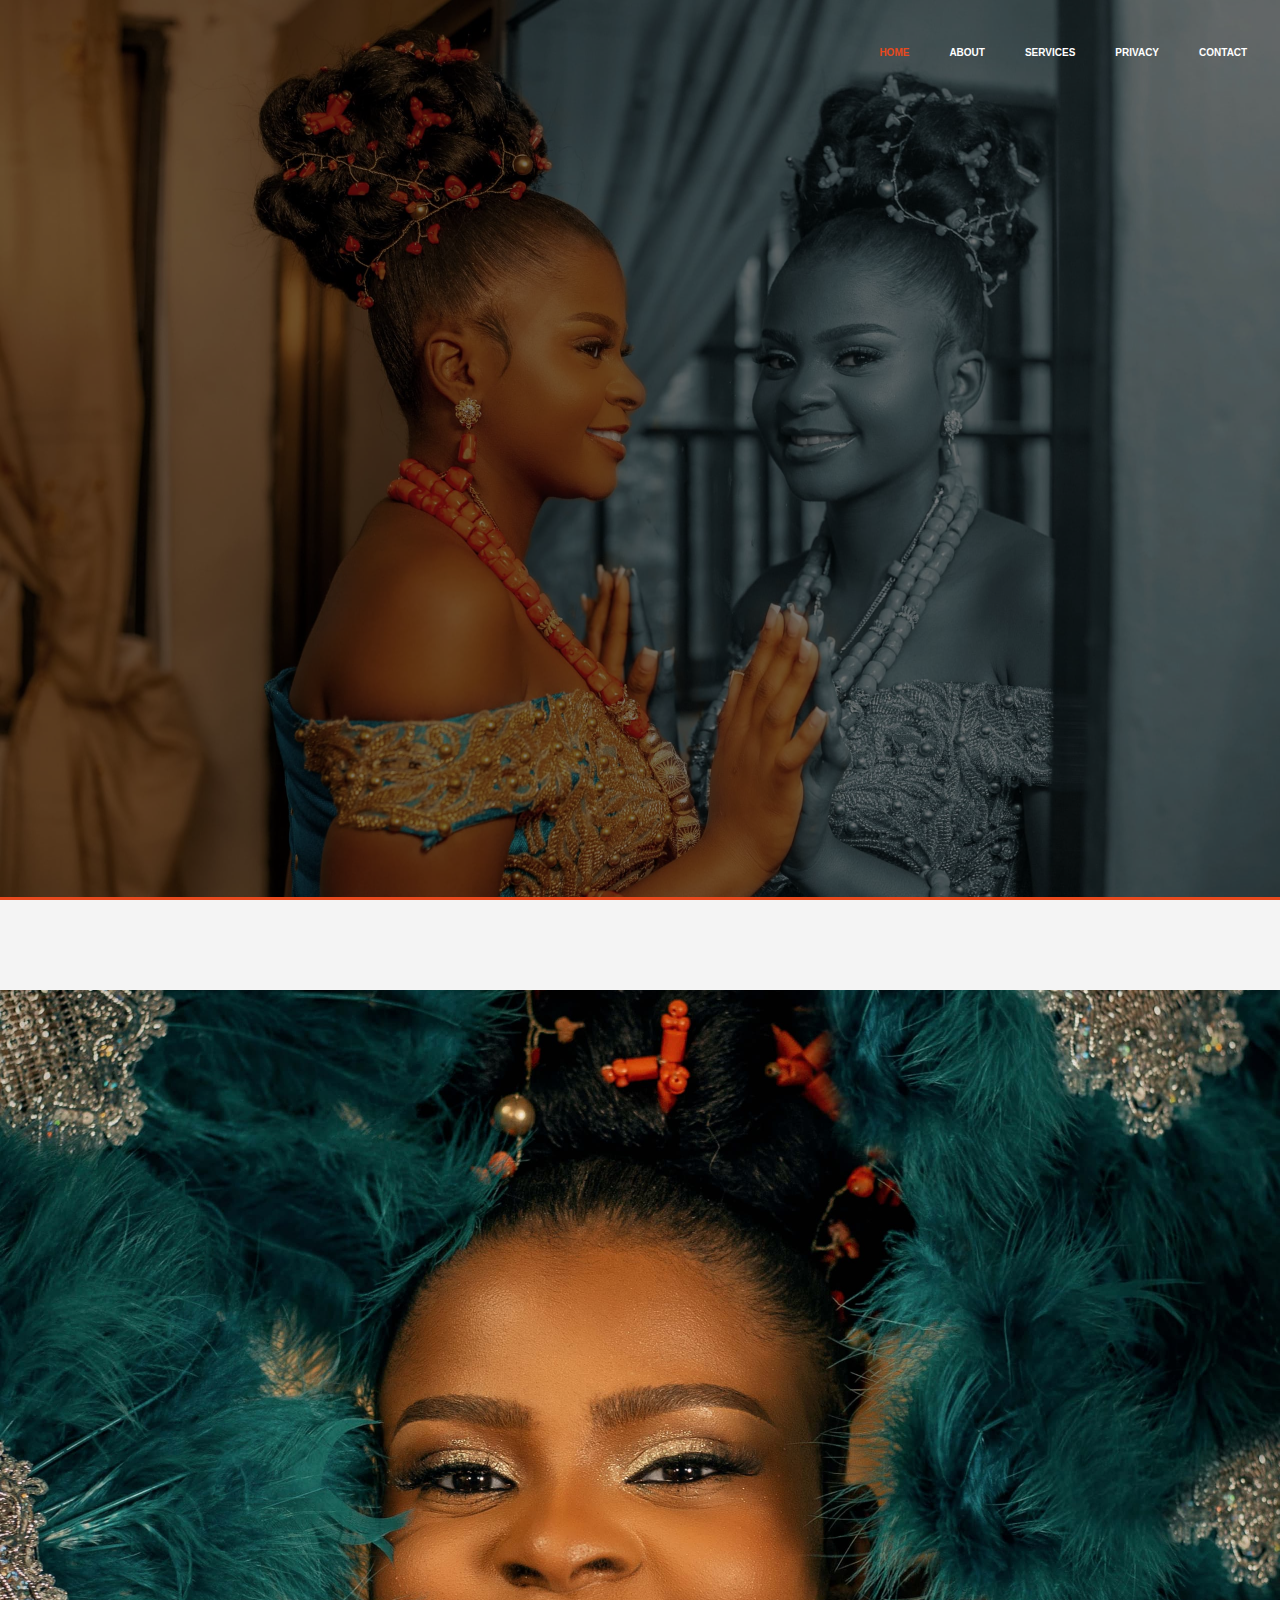
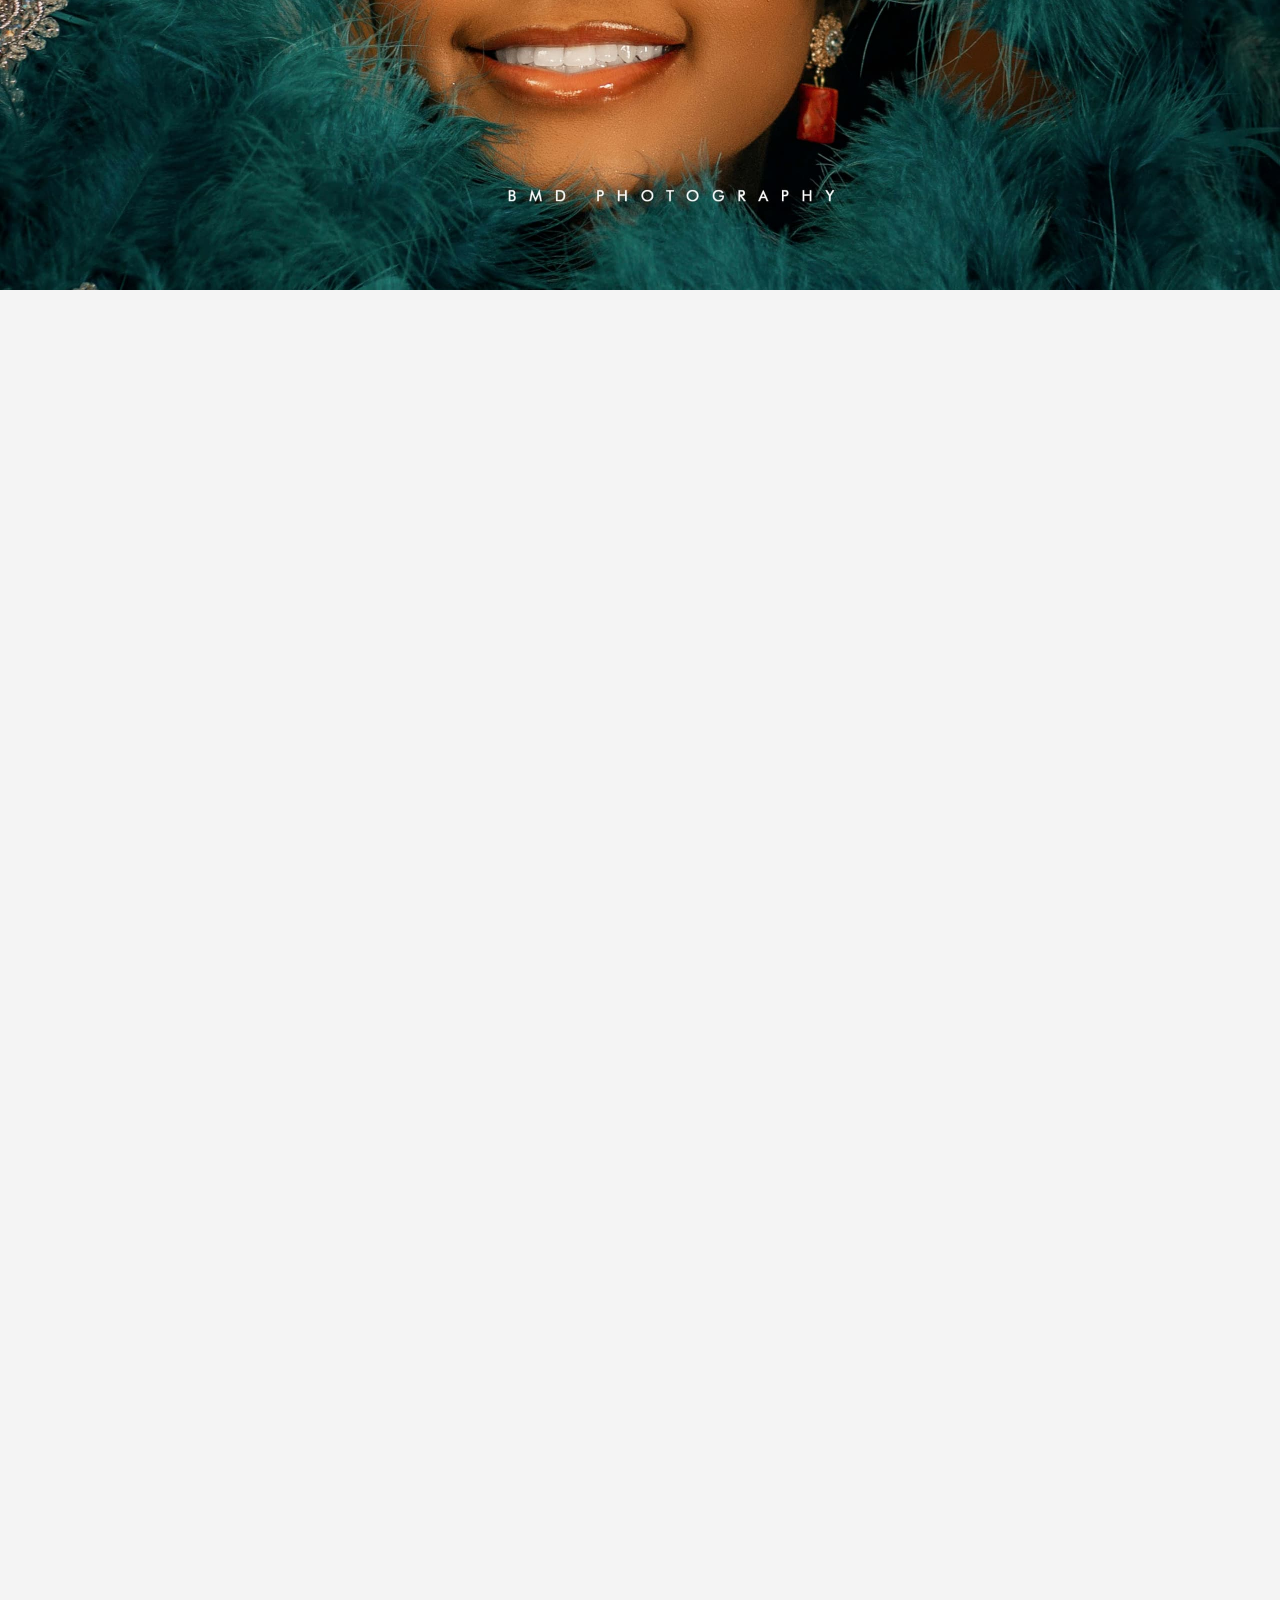
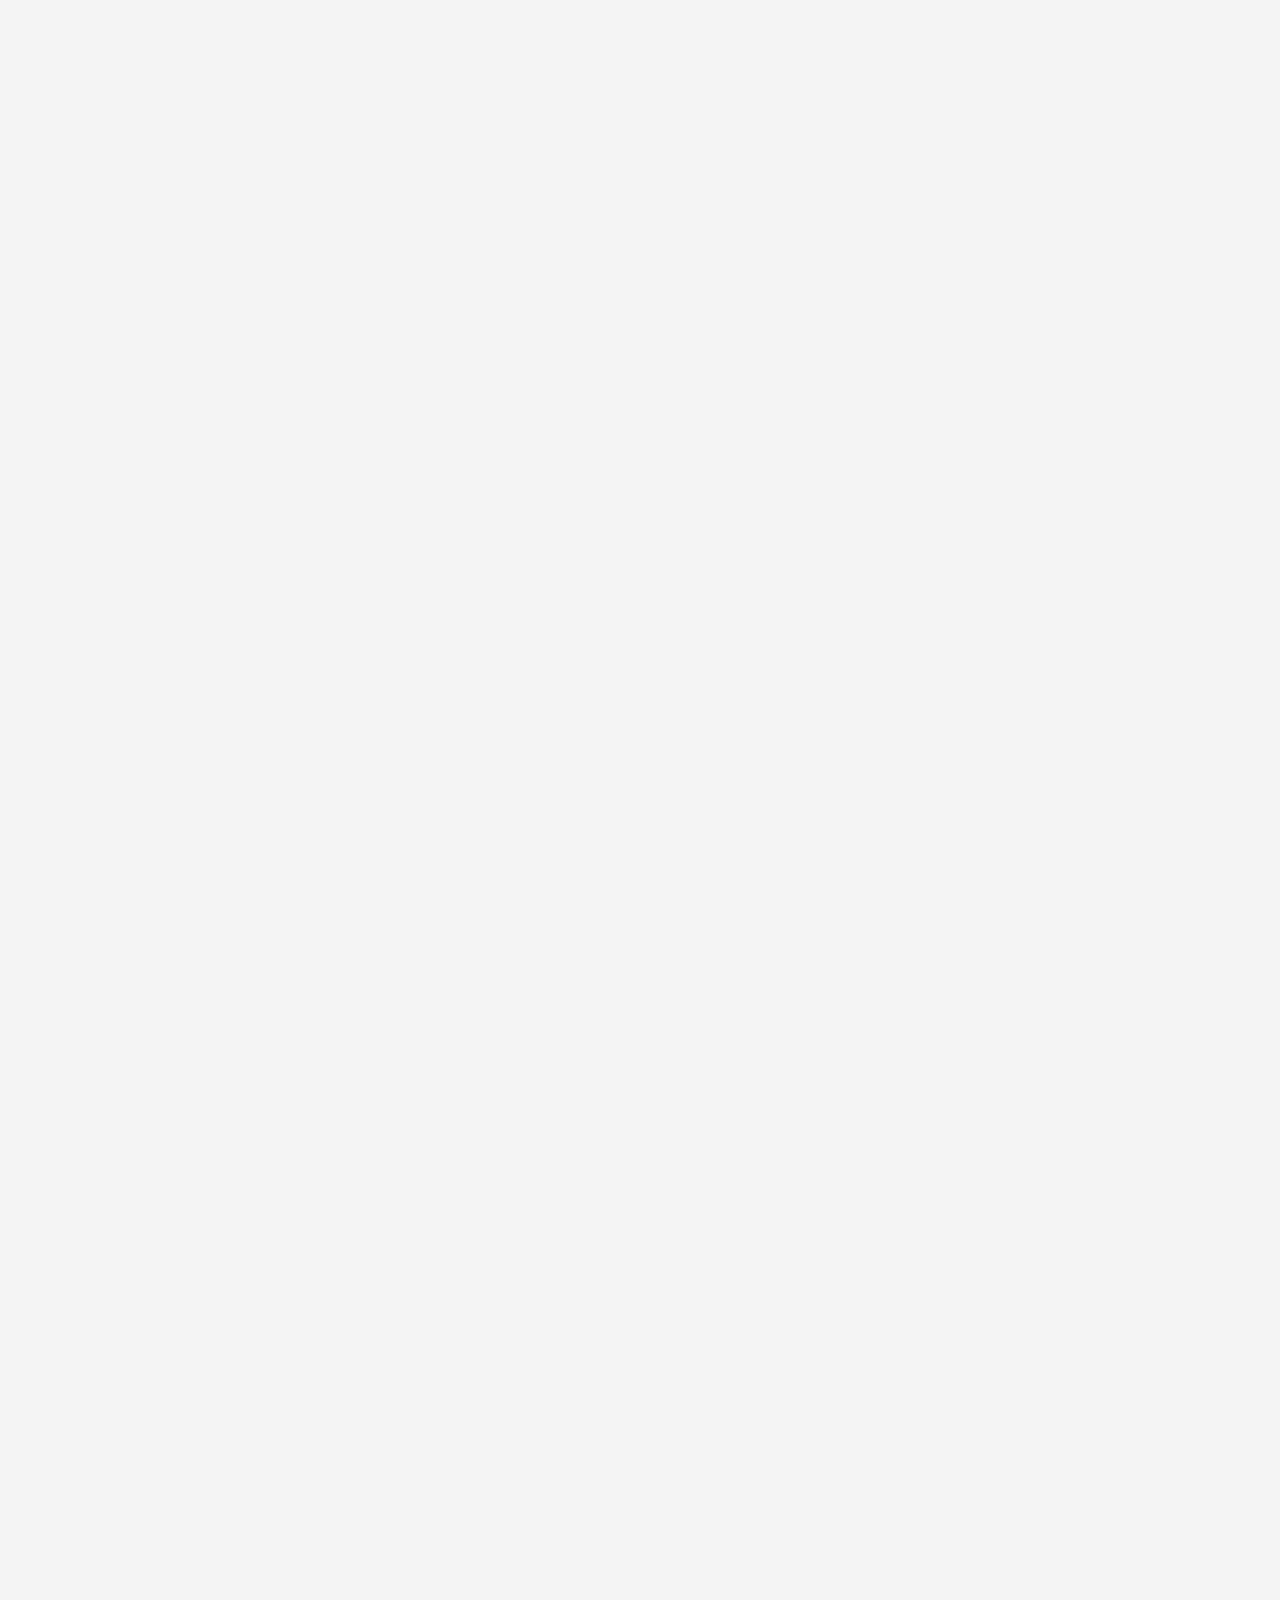
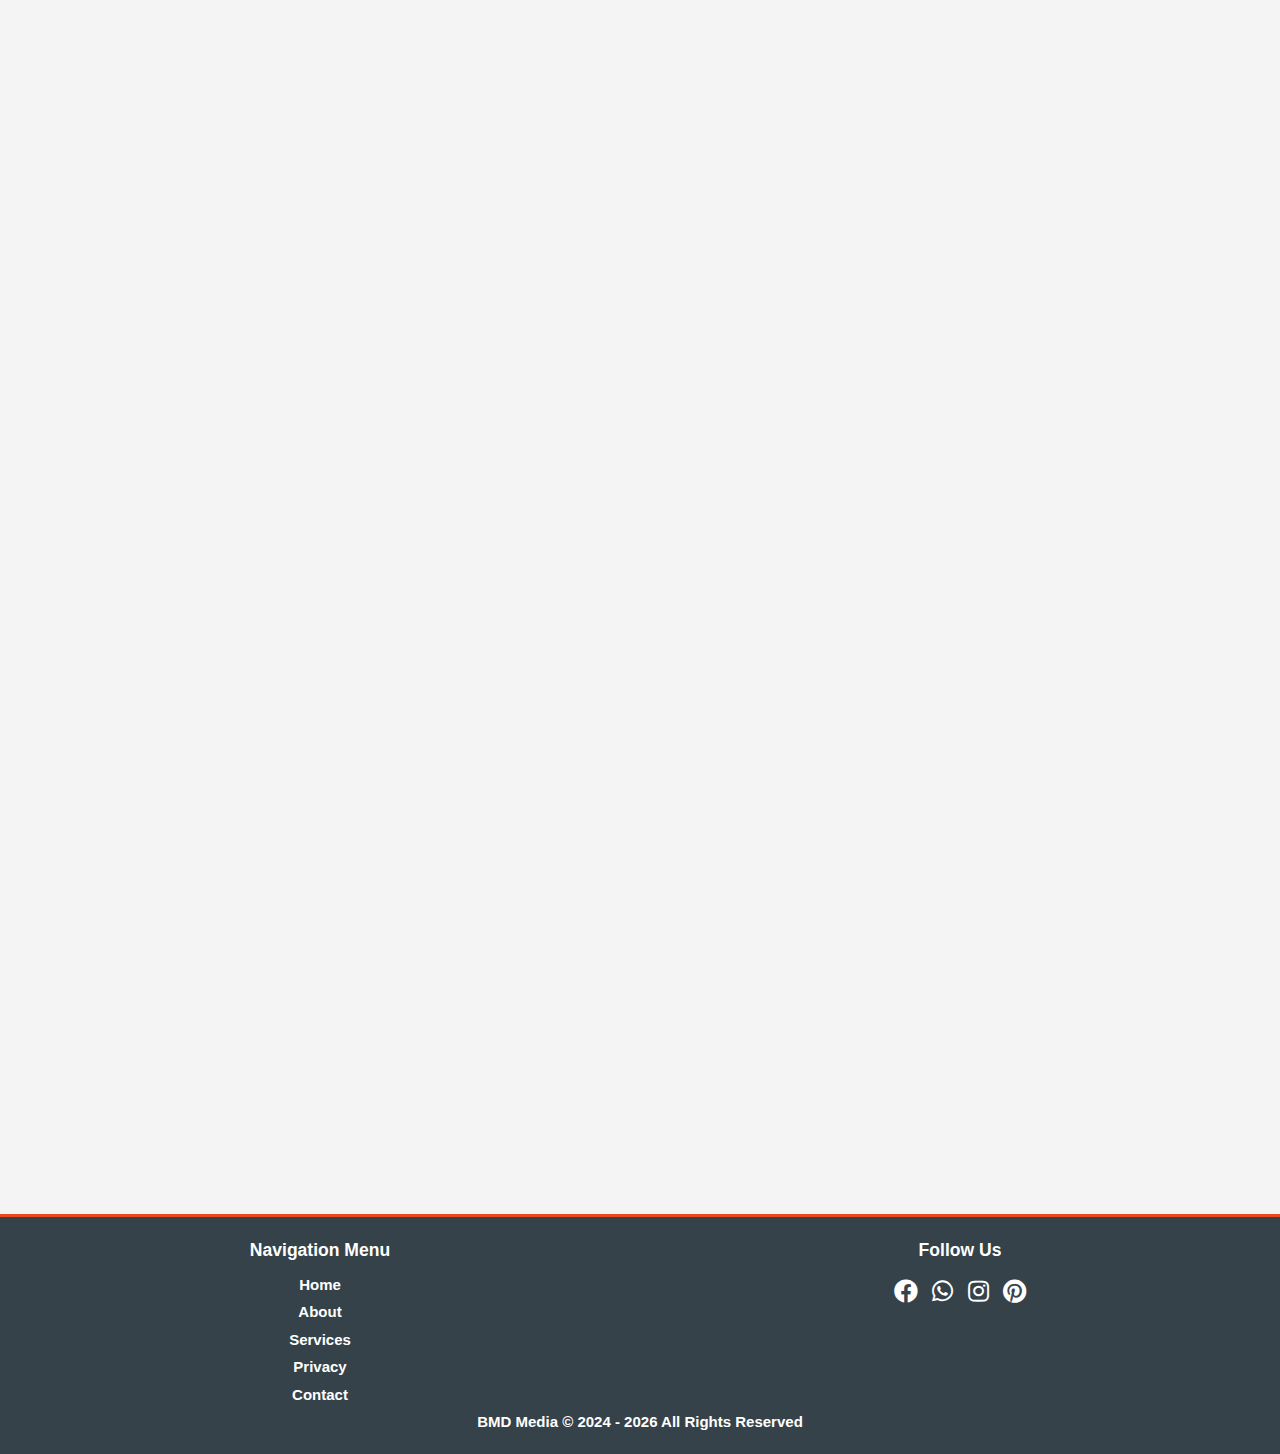
<file: bmd.html>
<!DOCTYPE html>
<html>
  <head>
    <meta charset="utf-8">
    <meta name="viewport" content="width=device-width, initial-scale=1.0">
    <meta name="description" content="Affordable and professional web design">
	  <meta name="keywords" content="web design, affordable web design, professional web design">
  	<meta name="author" content="Brad Traversy">
    <title>BMD MEDIA | Welcome</title>
    <link rel="stylesheet" href="./css/bmd.css">
    <link rel="icon" href="img/favicon.png">
    <link rel="stylesheet" href="https://cdnjs.cloudflare.com/ajax/libs/font-awesome/5.15.4/css/all.min.css">
  </head>
  <body>
    <header id="showcase">
      <div class="container">
        <nav>
          <div class="hamburger" id="hamburger">
            &#9776;
          </div>
          <ul id="menu">
            <li class="current"><a href="index.html">Home</a></li>
            <li><a href="about.html">About</a></li>
            <li><a href="services.html">Services</a></li>
            <li><a href="about.html">Privacy</a></li>
            <li><a href="services.html">Contact</a></li>
          </ul>
        </nav>
      </div>
    </header>
    <br><br><br><br>

    <div class="background-container">
      <!-- Different sections with separate backgrounds for mobile -->
      <div class="background-section section1"></div>
      <div class="background-section section2"></div>
      <div class="background-section section3"></div>
  </div><br><br><br><br>


    <div class="image-grid">
      <img src="https://shedrackolisa.github.io/bmd-media/img/bmd-img-16.webp" alt="Image 1" loading="eager" class="image">
<img src="https://shedrackolisa.github.io/bmd-media/img/bmd-img-17.webp" alt="Image 2" loading="eager" class="image">
<img src="https://shedrackolisa.github.io/bmd-media/img/bmd-img-18.webp" alt="Image 3" loading="eager" class="image">
<img src="https://shedrackolisa.github.io/bmd-media/img/bmd-img-19.webp" alt="Image 4" loading="eager" class="image">
<img src="https://shedrackolisa.github.io/bmd-media/img/bmd-img-20.webp" alt="Image 5" loading="eager" class="image">
<img src="https://shedrackolisa.github.io/bmd-media/img/bmd-img-21.webp" alt="Image 6" loading="eager" class="image">
<img src="https://shedrackolisa.github.io/bmd-media/img/bmd-img-22.webp" alt="Image 7" loading="eager" class="image">
<img src="https://shedrackolisa.github.io/bmd-media/img/bmd-img-23.webp" alt="Image 8" loading="eager" class="image">
<img src="https://shedrackolisa.github.io/bmd-media/img/bmd-img-24.webp" alt="Image 1" loading="eager" class="image">
<img src="https://shedrackolisa.github.io/bmd-media/img/bmd-img-25.webp" alt="Image 2" loading="eager" class="image">
<img src="https://shedrackolisa.github.io/bmd-media/img/bmd-img-26.webp" alt="Image 3" loading="eager" class="image">
<img src="https://shedrackolisa.github.io/bmd-media/img/bmd-img-27.webp" alt="Image 4" loading="eager" class="image">
<img src="https://shedrackolisa.github.io/bmd-media/img/bmd-img-28.webp" alt="Image 5" loading="eager" class="image">
<img src="https://shedrackolisa.github.io/bmd-media/img/bmd-img-29.webp" alt="Image 6" loading="eager" class="image">
<img src="https://shedrackolisa.github.io/bmd-media/img/bmd-img-30.webp" alt="Image 7" loading="eager" class="image">
<img src="https://shedrackolisa.github.io/bmd-media/img/bmd-img-31.webp" alt="Image 8" loading="eager" class="image">
<img src="https://shedrackolisa.github.io/bmd-media/img/bmd-img-32.webp" alt="Image 1" loading="eager" class="image">
<img src="https://shedrackolisa.github.io/bmd-media/img/bmd-img-33.webp" alt="Image 2" loading="eager" class="image">
<img src="https://shedrackolisa.github.io/bmd-media/img/special.webp" alt="Image 3" loading="eager" class="image">
<img src="https://shedrackolisa.github.io/bmd-media/img/bmd-img-35.webp" alt="Image 4" loading="eager" class="image">
<img src="https://shedrackolisa.github.io/bmd-media/img/bmd-img-36.webp" alt="Image 5" loading="eager" class="image">
<img src="https://shedrackolisa.github.io/bmd-media/img/bmd-img-37.webp" alt="Image 6" loading="eager" class="image">
<img src="https://shedrackolisa.github.io/bmd-media/img/bmd-img-39.webp" alt="Image 7" loading="eager" class="image">
<img src="https://shedrackolisa.github.io/bmd-media/img/bmd-img-40.webp" alt="Image 8" loading="eager" class="image">
<img src="https://shedrackolisa.github.io/bmd-media/img/bmd-img-41.webp" alt="Image 1" loading="eager" class="image">
<img src="https://shedrackolisa.github.io/bmd-media/img/bmd-img-42.webp" alt="Image 2" loading="eager" class="image">
<img src="https://shedrackolisa.github.io/bmd-media/img/bmd-img-43.webp" alt="Image 3" loading="eager" class="image">
<img src="https://shedrackolisa.github.io/bmd-media/img/bmd-img-44.webp" alt="Image 4" loading="eager" class="image">
<img src="https://shedrackolisa.github.io/bmd-media/img/bmd-img-45.webp" alt="Image 5" loading="eager" class="image">
<img src="https://shedrackolisa.github.io/bmd-media/img/bmd-img-46.webp" alt="Image 6" loading="eager" class="image">
<img src="https://shedrackolisa.github.io/bmd-media/img/bmd-img-47.webp" alt="Image 7" loading="eager" class="image">
<img src="https://shedrackolisa.github.io/bmd-media/img/bmd-img-48.webp" alt="Image 8" loading="eager" class="image">
<img src="https://shedrackolisa.github.io/bmd-media/img/bmd-img-49.webp" alt="Image 1" loading="eager" class="image">
<img src="https://shedrackolisa.github.io/bmd-media/img/bmd-img-50.webp" alt="Image 2" loading="eager" class="image">
<img src="https://shedrackolisa.github.io/bmd-media/img/bmd-img-51.webp" alt="Image 3" loading="eager" class="image">
<img src="https://shedrackolisa.github.io/bmd-media/img/bmd-img-52.webp" alt="Image 4" loading="eager" class="image">
<img src="https://shedrackolisa.github.io/bmd-media/img/bmd-img-52.webp" alt="Image 5" loading="eager" class="image">
<img src="https://shedrackolisa.github.io/bmd-media/img/bmd-img-53.webp" alt="Image 6" loading="eager" class="image">
<img src="https://shedrackolisa.github.io/bmd-media/img/bmd-img-54.webp" alt="Image 7" loading="eager" class="image">
<img src="https://shedrackolisa.github.io/bmd-media/img/bmd-img-55.webp" alt="Image 8" loading="eager" class="image">
<img src="https://shedrackolisa.github.io/bmd-media/img/bmd-img-56.webp" alt="Image 1" loading="eager" class="image">
<img src="https://shedrackolisa.github.io/bmd-media/img/bmd-img-57.webp" alt="Image 2" loading="eager" class="image">
<img src="https://shedrackolisa.github.io/bmd-media/img/bmd-img-58.webp" alt="Image 3" loading="eager" class="image">
<img src="https://shedrackolisa.github.io/bmd-media/img/bmd-img-59.webp" alt="Image 4" loading="eager" class="image">
<img src="https://shedrackolisa.github.io/bmd-media/img/bmd-img-60.webp" alt="Image 5" loading="eager" class="image">

  </div>
    
   <footer>
    <div class="footer-container">
    <div class="footer-section">
    <h3>Navigation Menu</h3>
    <ul>
    <li class="current"><a href="index.html">Home</a></li>
            <li><a href="about.html">About</a></li>
            <li><a href="services.html">Services</a></li>
            <li><a href="about.html">Privacy</a></li>
            <li><a href="services.html">Contact</a></li>
    </ul>
            </div>
    <div class="footer-section">
    <h3>Follow Us</h3>
    <ul class="social-icons">
    <li><a href="https://www.facebook.com/profile.php?id=61550752782084"><i class="fab fa-facebook"></i></a></li>
     <li><a href="https://whatsapp.com/channel/0029Va9fPU89Bb5rps8okZ1A"><i class="fab fa-whatsapp"></i></a></li>
      <li><a href="https://t.me/Olitechgames/"><i class="fab fa-instagram"></i></a></li>
       <li><a href="https://www.youtube.com/@Olitechgames"><i class="fab fa-pinterest"></i></a></li>
        </ul>
            </div>
        </div>
      
    

<div class="cy">
        <p>BMD Media &copy; 2024 - <span id="yearPlaceholder"></span> All Rights Reserved</p>
    </div>

    <script>
        <!--Get the current year-->
        var currentYear = new Date().getFullYear();

        <!-- Update the year in the footer-->
                document.getElementById("yearPlaceholder").textContent = currentYear;
    </script>
   
</footer>

<script>
document.addEventListener('DOMContentLoaded', () => {
  const images = document.querySelectorAll('.image');

  const observer = new IntersectionObserver(entries => {
    entries.forEach(entry => {
      if (entry.isIntersecting) {
        entry.target.classList.add('image-loaded');
        // Optionally, stop observing once the image is loaded
        observer.unobserve(entry.target);
      }
    });
  }, {
    threshold: 0.1 // Adjust this value as needed
  });

  images.forEach(image => {
    observer.observe(image);
  });
});
</script>
    <script src="bmd.js"></script> 

	 
</body>
</html>
</file>
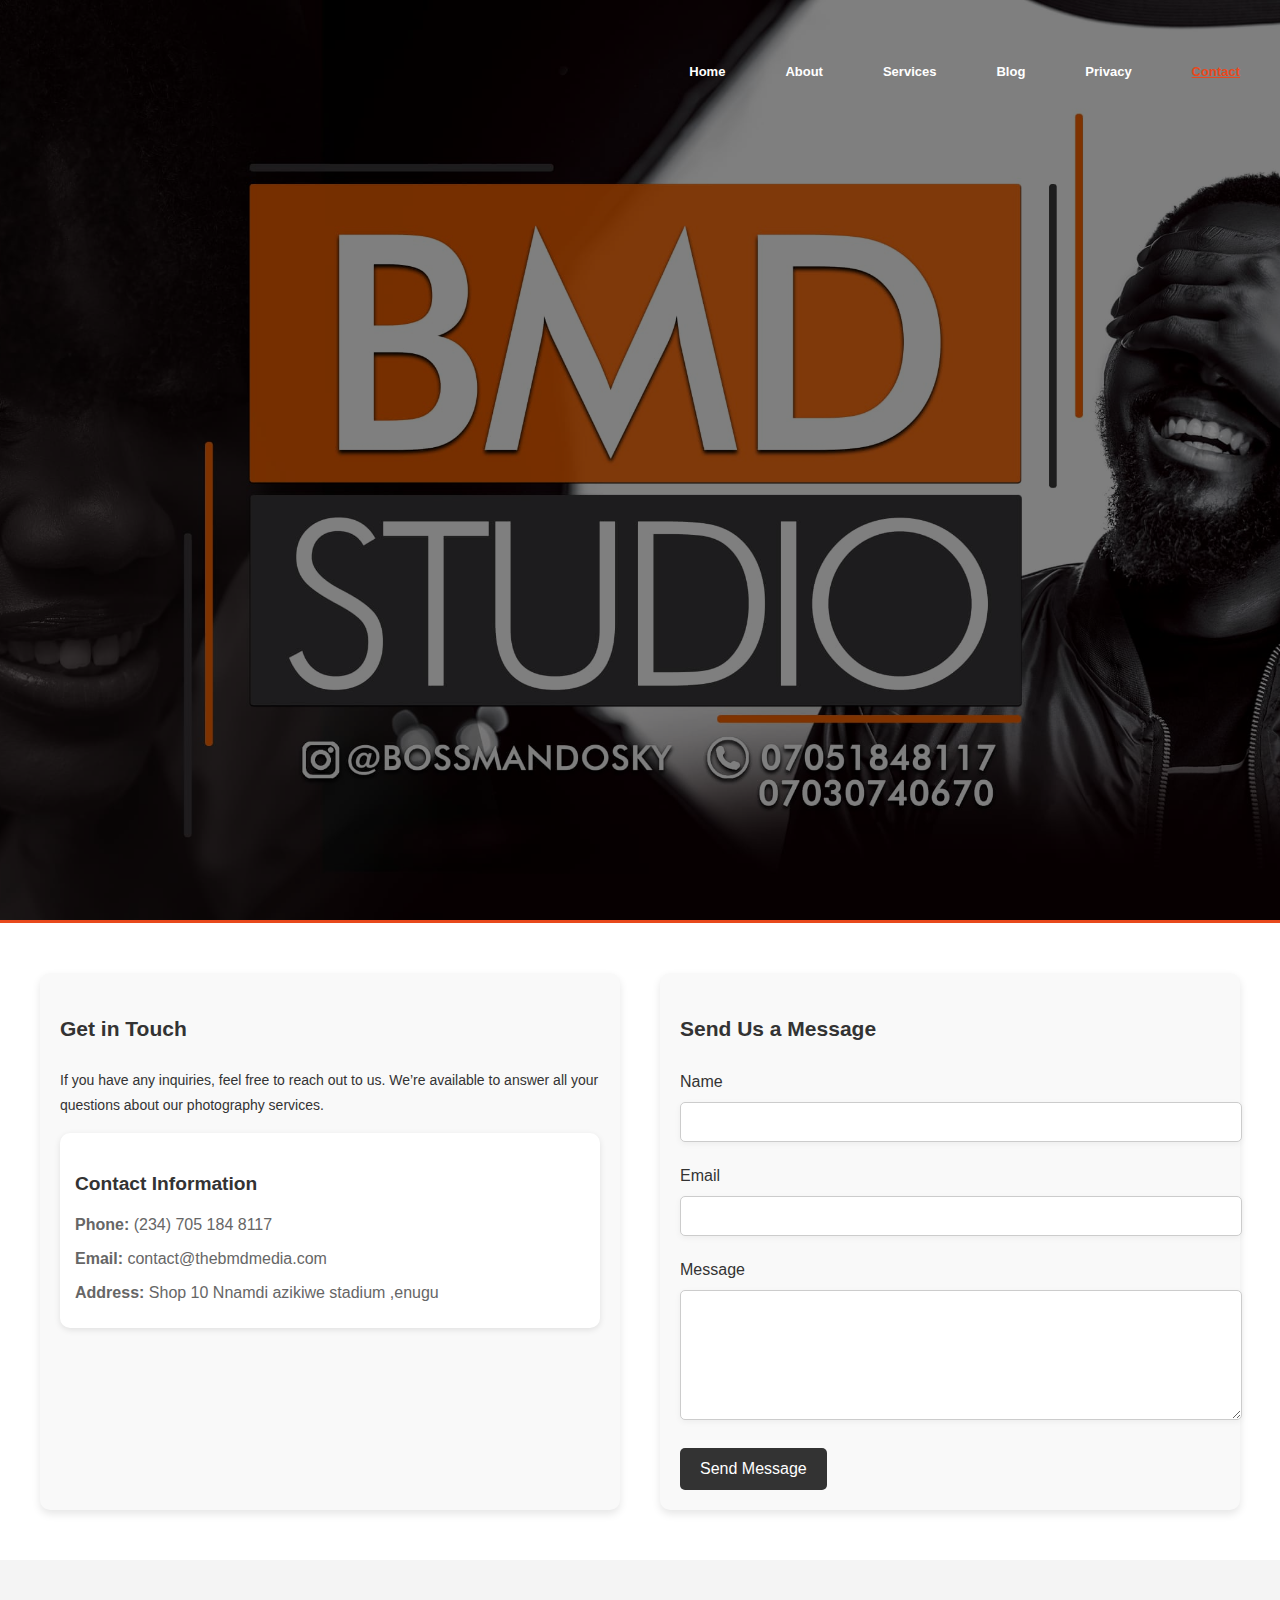
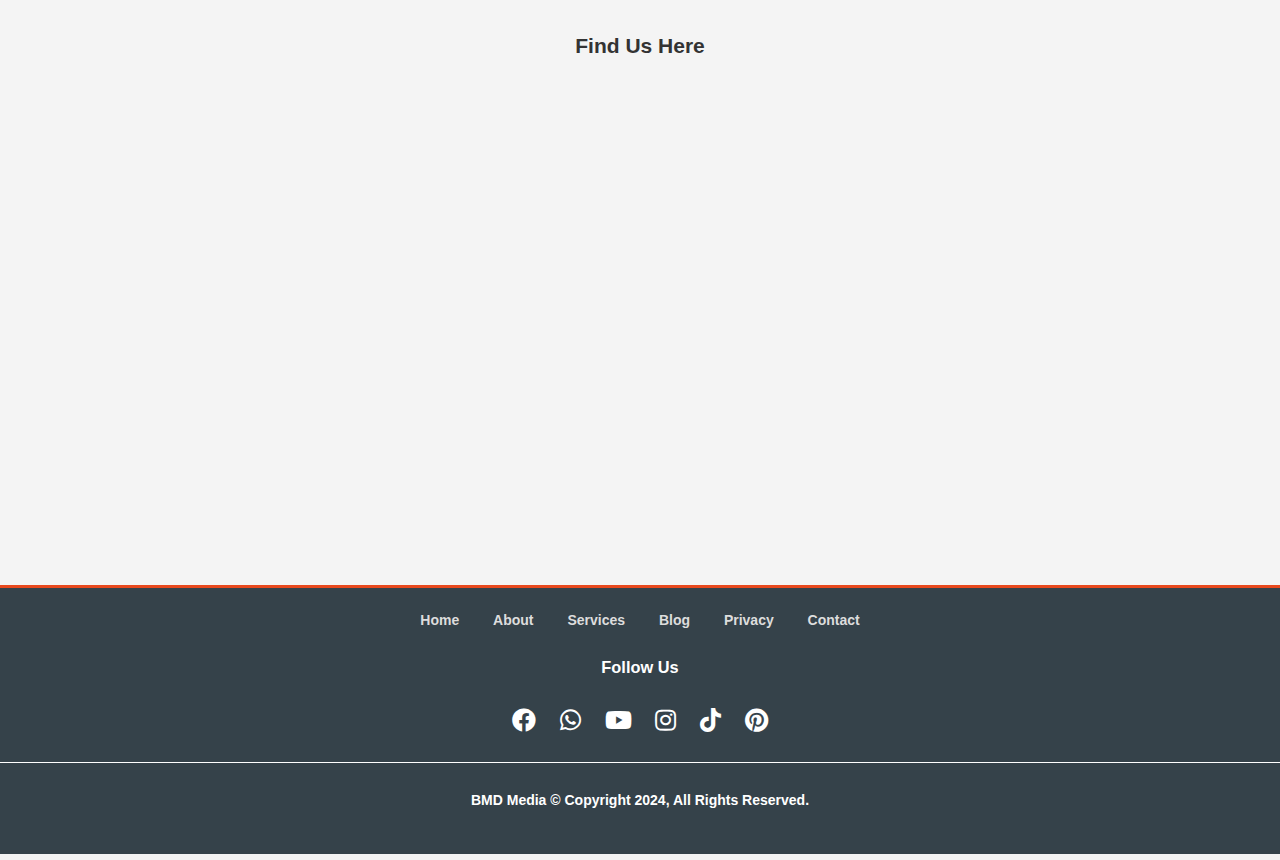
<file: contact.html>
<!DOCTYPE html>
<html lang="en">
<head>
    <meta charset="UTF-8">
    <meta name="viewport" content="width=device-width, initial-scale=1.0">
    <meta http-equiv="X-UA-Compatible" content="ie=edge">
    <title>Contact Us - BMD media</title>
    <link href="https://fonts.googleapis.com/css2?family=Lobster&display=swap" rel="stylesheet">
    <link rel="stylesheet" href="https://cdnjs.cloudflare.com/ajax/libs/font-awesome/5.15.4/css/all.min.css">
    <link href='https://shedrackolisa.github.io/bmd-media/favicon.ico' rel='icon' type='image/x-icon' />
    <link rel="canonical" href="https://shedrackolisa.github.io/bmd-media/contact.html" />
    <meta name="description" content="If you have any inquiries, feel free to reach out to us. We’re available to answer all your questions about our photography services.">
    <meta property="og:description" content="If you have any inquiries, feel free to reach out to us. We’re available to answer all your questions about our photography services.">            
    <meta property="og:site_name" content="BMD Media">
    <meta property="og:type" content="Website">
    <meta property="og:url" content="https://shedrackolisa.github.io/bmd-media/contact.html">
    <meta property="og:image" content="https://shedrackolisa.github.io/bmd-media/img/contact-bg.webp">
    <meta property="og:locale" content="en_US">    
    <meta property="og:image:width" content="1200">
    <meta property="og:image:height" content="630">
    <meta property="og:tiltle" content="Contact Us - BMD media">
</head>
<body>
<header id="showcase">
    <nav>
        <div class="logo">
            <img src="https://shedrackolisa.github.io/bmd-media/img/bmd-logo.webp" alt="ROM Hub Logo" style="visibility: hidden;">
        </div>
        <ul class="nav-links">
          <li class="current"><a href="index.html">Home</a></li>
          <li><a href="index.html">About</a></li>
          <li><a href="services.html">Services</a></li>
          <li><a href="#">Blog</a></li>
          <li><a href="#">Privacy</a></li>
          <li><a href="contact.html" style="color: #e8491d; text-decoration: underline; font-weight: bold;">Contact</a></li>
        </ul>
        <div class="hamburger-menu" id="hamburger-menu">
            <span></span>
            <span></span>
            <span></span>
        </div>
    </nav>


    
</header>
<div class="overlay" id="overlay">
    <div class="close-btn" id="close-btn">X</div>
    <ul>
      <li class="current"><a href="index.html">Home</a></li>
      <li><a href="about.html">About</a></li>
      <li><a href="services.html">Services</a></li>
      <li><a href="#">Blog</a></li>
      <li><a href="#">Privacy</a></li>
      <li><a href="contact.html" style="color: #e8491d; text-decoration: underline; font-weight: bold;">Contact</a></li>
    </ul>
</div>

<style>
body {
    font-family: 'Futura', sans-serif;
        font: 14px/1.8 Futura, Helvetica, sans-serif;
        margin: 0;
        padding: 0;
        box-sizing: border-box;
        background-color: #f4f4f4;
        color: #333;
    }


    header {
   
   color: #fff;
   padding: 10px 0;
   text-align: center;
   border-bottom:#e8491d 3px solid;
}

nav {
   display: flex;
   justify-content: space-between;
   align-items: center;
   padding: 0 20px;
}

.logo img {
   height: auto;
   width: 160px;
}

.nav-links {
   list-style: none;
   display: flex;
   gap: 20px;
}

.nav-links li {
   display: inline;
}

.nav-links a {
   color: #fff;
   text-decoration: none;
   font-size: 13px;
   font-weight: bold;
}

.nav-links a:hover{
font-weight: bolder;
}

.hamburger-menu {
   cursor: pointer;
   display: none; /* Hide by default */
   flex-direction: column;
   gap: 5px;
}

.hamburger-menu span {
   width: 15px;
   height: 2px;
   background-color: #fff;
}

.overlay {
   position: fixed;
   top: 0;
   left: 0;
   width: 100%;
   height: 100%;
   background-color: rgba(0, 0, 0, 0.9);
   display: none;
   flex-direction: column;
   justify-content: center;
   align-items: center;
   z-index: 1000;
}

.overlay ul {
   list-style: none;
   padding: 0;
}

.overlay ul li {
   margin: 20px 0;
}

.overlay ul li a {
   color: #fff;
   text-decoration: none;
   font-size: 13px;
   font-weight: bold;
}

.overlay ul li a:hover{
text-decoration: underline;
font-weight: bolder;
}

.close-btn {
   position: absolute;
   top: 20px;
   right: 20px;
   font-size: 24px;
   cursor: pointer;
   color: #fff;
}


/* Media Query for Mobile Devices */
@media (max-width: 768px) {
   .nav-links {
       display: none; /* Hide on mobile */
   }
   .hamburger-menu {
       display: flex; /* Show on mobile */
   }

   .text{
     padding: 15px;
   }

   #sv-bg{
     display: none;
   }

   .image h2{
   padding: 15px;
   }

   #fts{
     text-align: center;
   }
}


/* Navigation */
nav ul {
  display: flex;
  list-style: none;
}

nav ul li {
  margin: 0 15px;
}

nav ul li a {
  color: #fff;
  text-decoration: none;
  padding: 5px;
}

nav ul li a:hover {
  border-bottom: 2px solid #fff;
}

/* Hamburger Menu */


.bar {
  width: 25px;
  height: 3px;
  background-color: white;
  margin: 5px 0;
}




#showcase {
  position: relative;
  min-height: 100px;
  background: url('https://shedrackolisa.github.io/bmd-media/img/contact-bg.webp') no-repeat center center/cover;
  text-align: center;
  color: #ffffff;
  height: 100vh;
  background-position: 50% 50%;
}



#showcase::before {
  content: '';
  position: absolute;
  top: 0;
  left: 0;
  width: 100%;
  height: 100%;
  background: rgba(0, 0, 0, 0.5); /* Adjust this value to control the darkness */
  z-index: 1; /* Ensure the overlay is on top */
}

#showcase * {
  position: relative;
  z-index: 2; /* Ensure that content within #showcase is above the overlay */
}





.hero-content {
        text-align: center;
        background: rgba(0, 0, 0, 0.5);
        padding: 20px;
        border-radius: 10px;
    }

    .hero h1 {
        font-size: 2.5rem;
        margin: 0;
    }

    .hero p {
        font-size: 1.2rem;
    }

    /* Contact Section */
    .contact-section {
        padding: 50px 20px;
        display: flex;
        justify-content: center;
        background-color: white;
        font: 14px/1.8 Futura, Helvetica, sans-serif;
    }

    .container {
        display: grid;
        grid-template-columns: 1fr 1fr;
        gap: 40px;
        max-width: 1200px;
        margin: 0 auto;
    }

    .contact-info, .contact-form {
        padding: 20px;
        background-color: #f9f9f9;
        border-radius: 10px;
        box-shadow: 0 4px 8px rgba(0, 0, 0, 0.1);
    }

    .contact-info h2, .contact-form h2 {
        margin-bottom: 20px;
    }

    .info-box {
        background-color: white;
        padding: 15px;
        border-radius: 10px;
        box-shadow: 0 2px 6px rgba(0, 0, 0, 0.1);
    }

    .info-box h3 {
        margin-bottom: 10px;
        font-size: 1.2rem;
    }

    .info-box p {
        margin: 5px 0;
        font-size: 1rem;
        color: #666;
    }

    .form-group {
        margin-bottom: 20px;
    }

    .form-group label {
        display: block;
        margin-bottom: 5px;
        font-size: 1rem;
        color: #333;
    }

    .form-group input, .form-group textarea {
        width: 100%;
        padding: 10px;
        font-size: 1rem;
        border: 1px solid #ccc;
        border-radius: 5px;
        box-shadow: 0 2px 6px rgba(0, 0, 0, 0.05);
    }

    button[type="submit"] {
        background-color: #333;
        color: white;
        padding: 12px 20px;
        font-size: 1rem;
        border: none;
        border-radius: 5px;
        cursor: pointer;
        transition: background-color 0.3s ease;
    }

    button[type="submit"]:hover {
        background-color: #555;
    }

    /* Map Section */
    .map-section {
        padding: 50px 20px;
        background-color: #f4f4f4;
        text-align: center;
        font: 14px/1.8 Futura, Helvetica, sans-serif;
    }

    .map-container {
        width: 100%;
        height: 450px;
        margin-top: 20px;
        border-radius: 10px;
        overflow: hidden;
    }

    iframe {
        border: 0;
    }

    
    /* Mobile Responsive */
    @media (max-width: 768px) {
        .container {
            grid-template-columns: 1fr;
            padding: 10px;
        }

        .hero h1 {
            font-size: 2rem;
        }

        .hero p {
            font-size: 1rem;
        }

        .contact-section {
            padding: 30px 10px;
        }

        .contact-info, .contact-form {
            padding: 15px;
        }

        .form-group input, .form-group textarea {
            font-size: 0.9rem;
        }

        .hero {
            height: 40vh;
        }

        #showcase {
    height: 40vh;
        }
    }



    .footer {
  background-color: #35424a;
          color: #fff;
          padding: 20px 0;
          text-align: center;
          border-top:#e8491d 3px solid;
      }
      .footer-links {
          margin-bottom: 20px;
      }
      .footer-links a {
          color: #ddd;
          margin: 0 15px;
          text-decoration: none;
          font-weight: bold;
      }
      .footer-links a:hover {
          color: #fff;
          font-weight: bolder;
      }
      .social-icons {
          margin-bottom: 20px;
      }
      .social-icons a {
          margin: 0 10px;
          color: #fff;
          font-size: 24px;
          text-decoration: none;
      }
      .social-icons a:hover {
          color: #ddd;
      }
      .copyright {
          margin-bottom: 20px;
          font-size: 14px;
          border-top: 1px solid #fff;
          font-weight: bold;
      }
      .back-to-top img {
          width: 180px; /* Adjust size as needed */
          height: auto;
      }
      .back-to-top {
          display: inline-block;
          text-decoration: none;
          margin-top: 20px;
      }

</style>

 

<!-- Contact Section -->
<section class="contact-section">
    <div class="container">
        <div class="contact-info">
            <h2>Get in Touch</h2>
            <p>If you have any inquiries, feel free to reach out to us. We’re available to answer all your questions about our photography services.</p>
            
            <div class="info-box">
                <h3>Contact Information</h3>
                <p><strong>Phone:</strong> (234) 705 184 8117</p>
                <p><strong>Email:</strong> contact@thebmdmedia.com</p>
                <p><strong>Address:</strong> Shop 10 Nnamdi azikiwe stadium ,enugu</p>
            </div>
        </div>
        
        <div class="contact-form">
            <h2>Send Us a Message</h2>
            <form action="submit_form.php" method="post">
                <div class="form-group">
                    <label for="name">Name</label>
                    <input type="text" id="name" name="name" required>
                </div>
                <div class="form-group">
                    <label for="email">Email</label>
                    <input type="email" id="email" name="email" required>
                </div>
                <div class="form-group">
                    <label for="message">Message</label>
                    <textarea id="message" name="message" rows="6" required></textarea>
                </div>
                <button type="submit">Send Message</button>
            </form>
        </div>
    </div>
</section>

<!-- Map Section (Optional) -->
<section class="map-section">
    <h2>Find Us Here</h2>
    <div class="map-container">
        <iframe src="https://www.google.com/maps/embed?pb=YOUR-MAP-EMBED-LINK-HERE" width="100%" height="450" style="border:0;" allowfullscreen="" loading="lazy"></iframe>
    </div>
</section>

<!-- Footer -->
<footer class="footer">
    <div class="footer-links">
        <a href="index.html">Home</a>
        <a href="about.html">About</a>
        <a href="services.html">Services</a>
        <a href="#">Blog</a>
        <a href="#">Privacy</a>
        <a href="contact.html">Contact</a>
    </div>
    <div class="social-icons">
        <h3 style="color: #fff;">Follow Us</h3>
        <a href="#" target="_blank"><i class="fab fa-facebook"></i></a>
        <a href="http://api.whatsapp.com/send?phone=2347051848117" target="_blank"><i class="fab fa-whatsapp"></i></a>
        <a href="https://youtube.com/@bmdmedia2978?si=IP5B6PEevFYa3twm" target="_blank"><i class="fab fa-youtube"></i></a>
        <a href="https://www.instagram.com/bossmandosky?igsh=MmNmd3YzYWY2aXBj" target="_blank"><i class="fab fa-instagram"></i></a>
        <a href="https://www.tiktok.com/@chidoemihe?_t=8qvDa5zaXCA&_r=1" target="_blank"><i class="fab fa-tiktok"></i></a>
        <a href="https://pin.it/23gIVfjb6" target="_blank"><i class="fab fa-pinterest"></i></a>
    </div>
    <div class="copyright"><br>
      BMD Media  © Copyright 2024, All Rights Reserved.
    </div>
  
  </footer>


<script>
    document.getElementById('hamburger-menu').addEventListener('click', function() {
document.getElementById('overlay').style.display = 'flex';
});

document.getElementById('close-btn').addEventListener('click', function() {
document.getElementById('overlay').style.display = 'none';
});



document.getElementById('hamburger').addEventListener('click', function() {
document.getElementById('nav').classList.toggle('active');
});

</script>
</body>
</html>
</file>
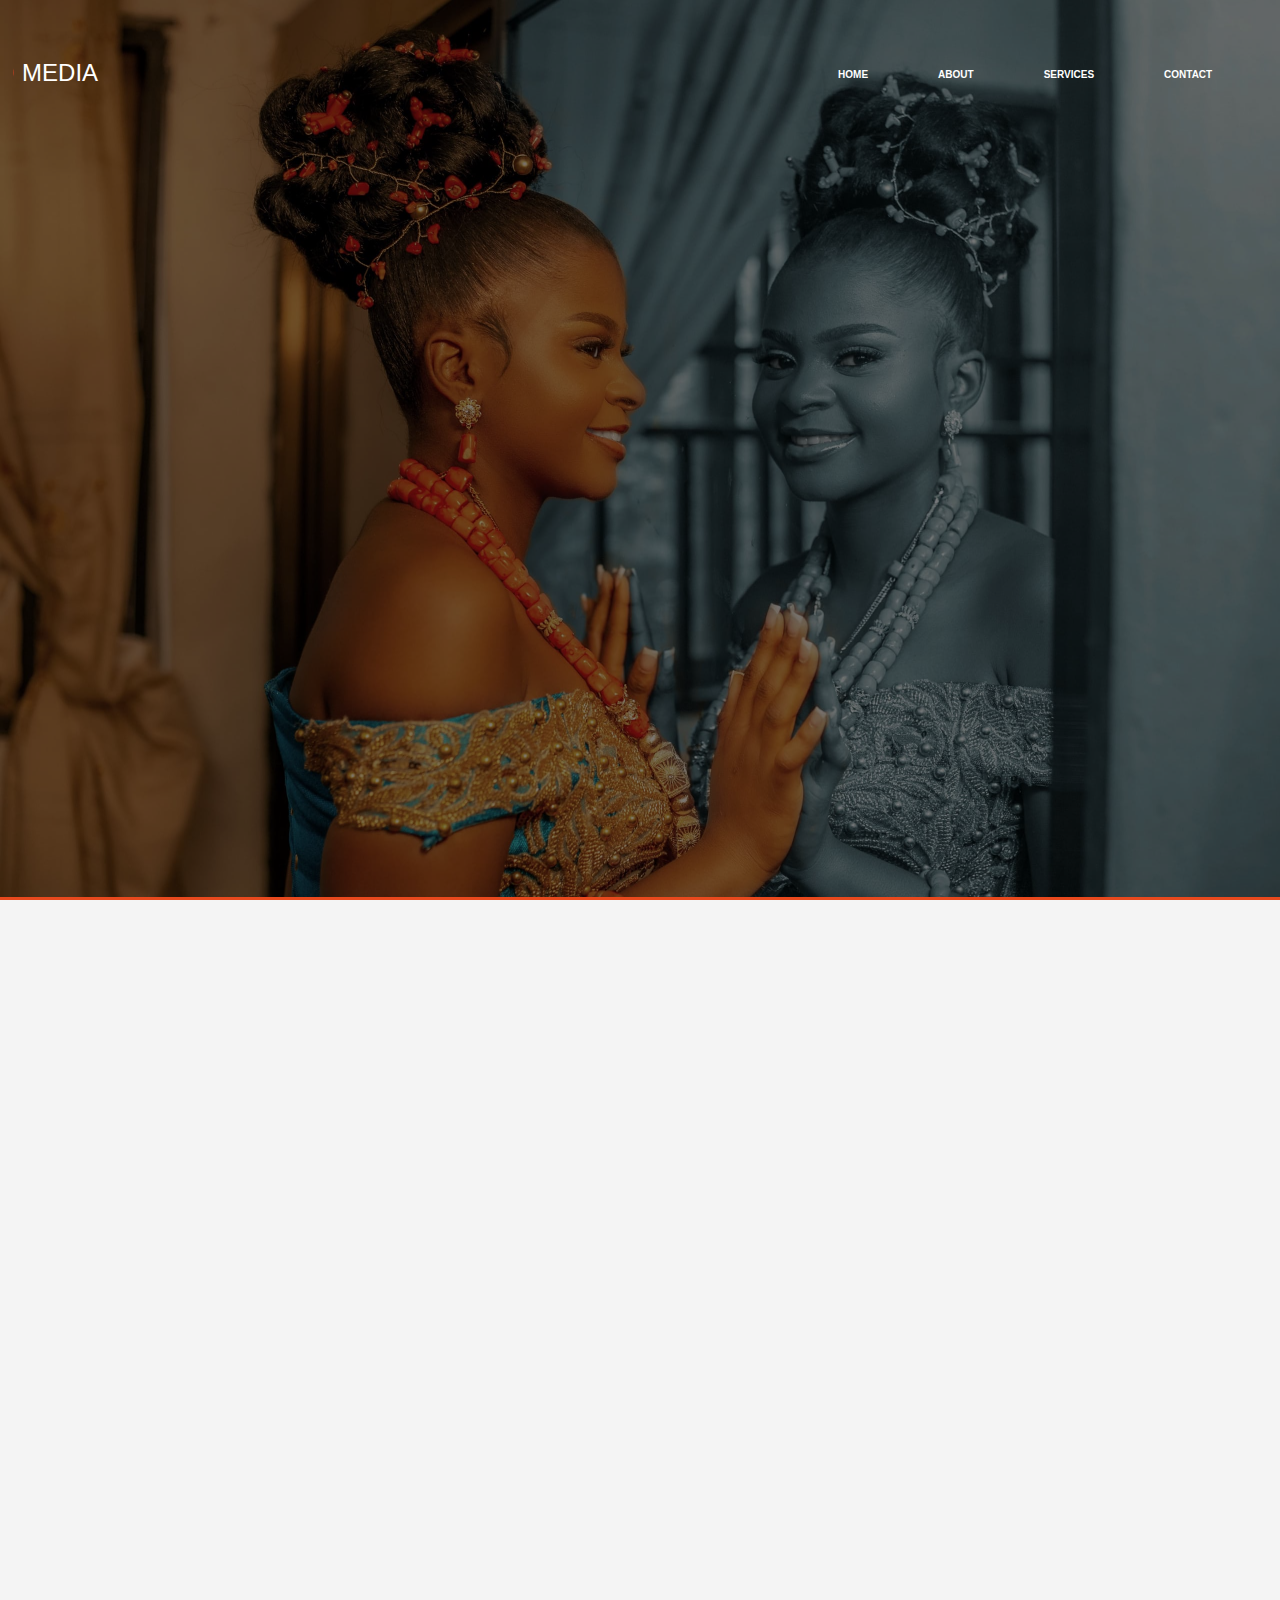
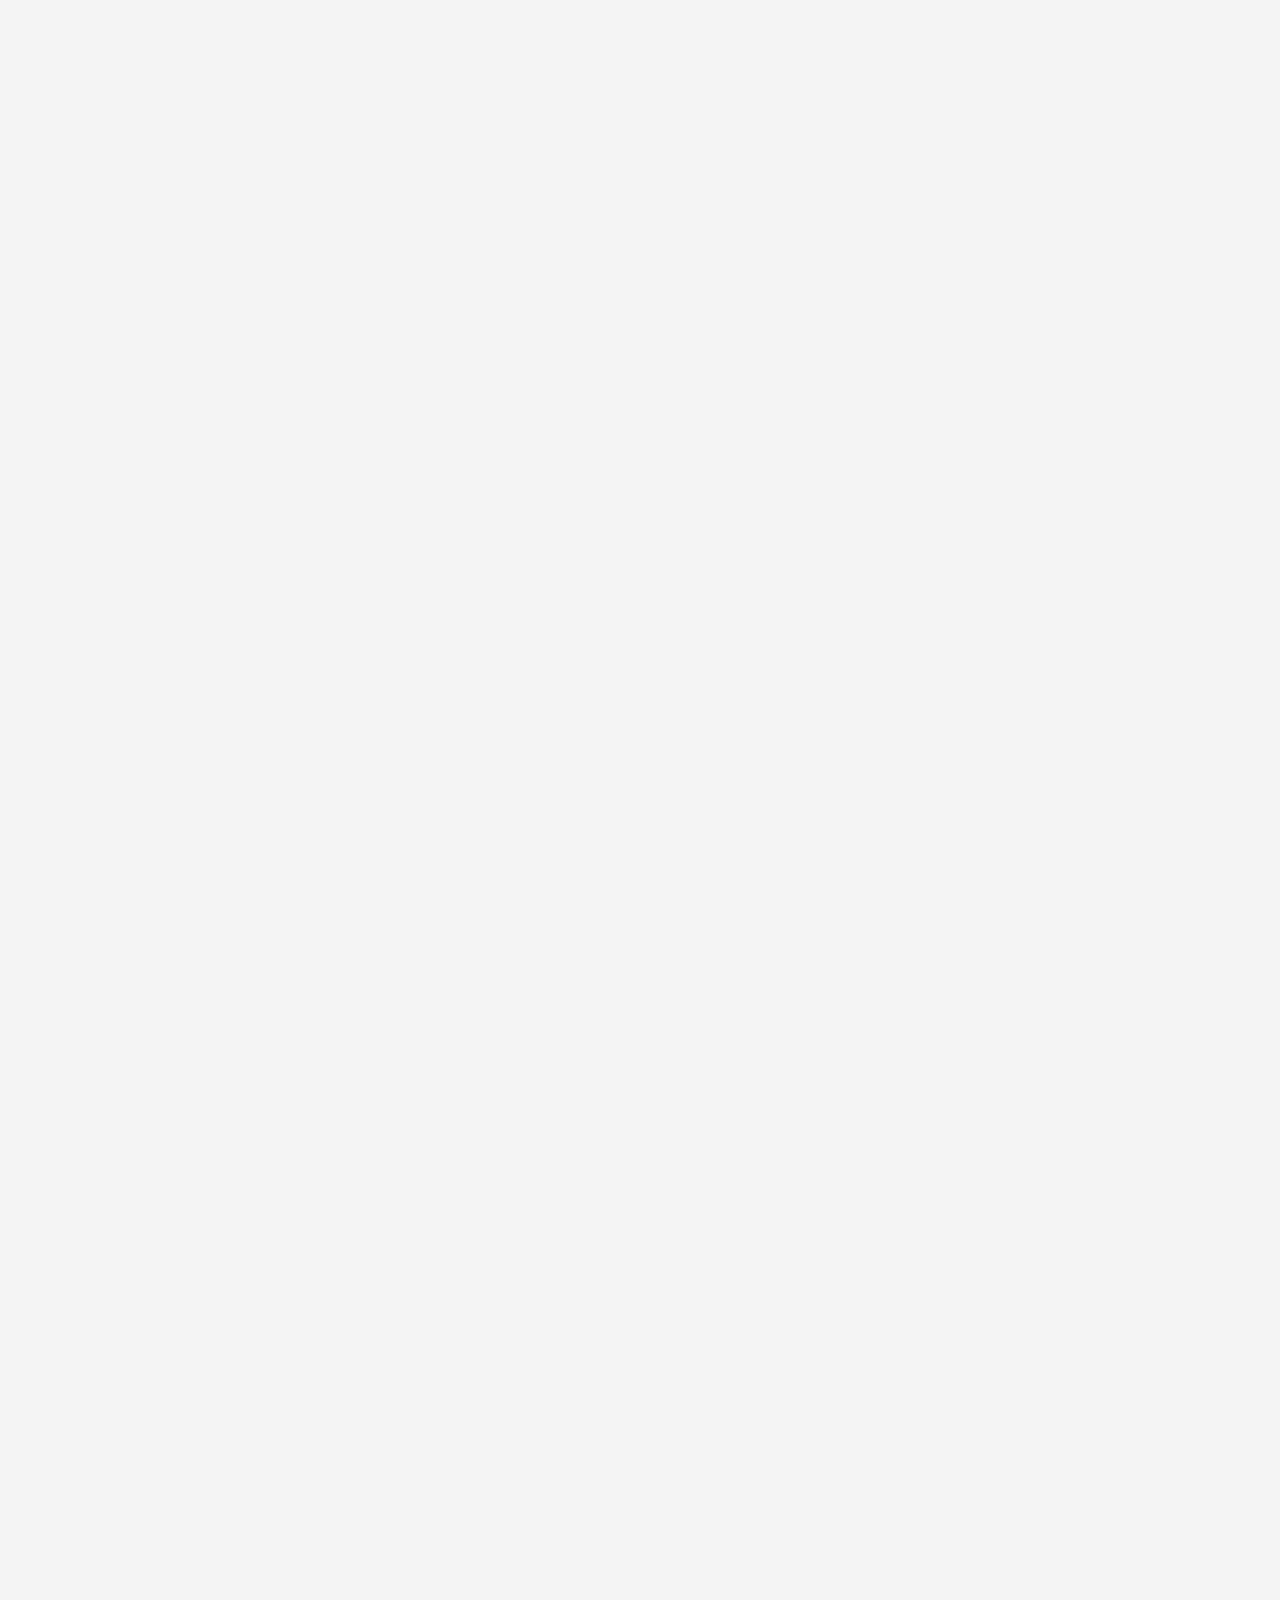
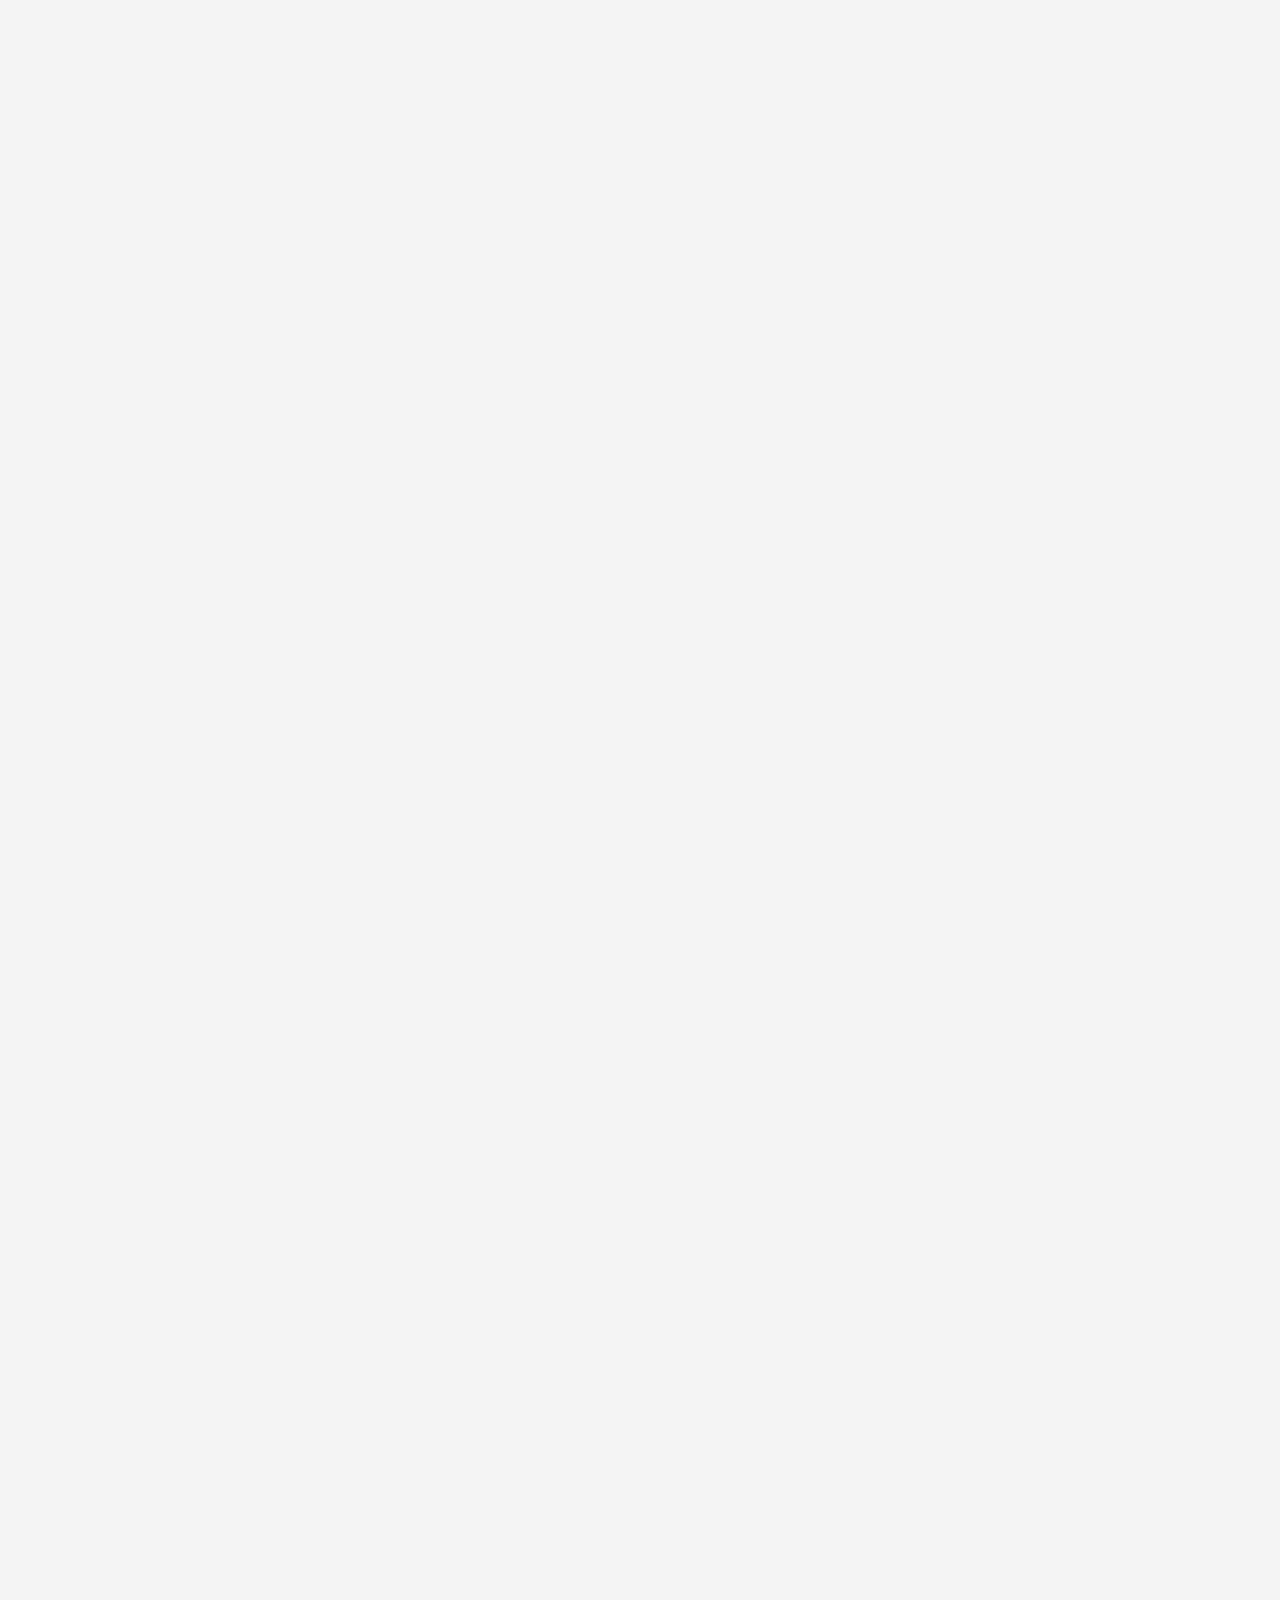
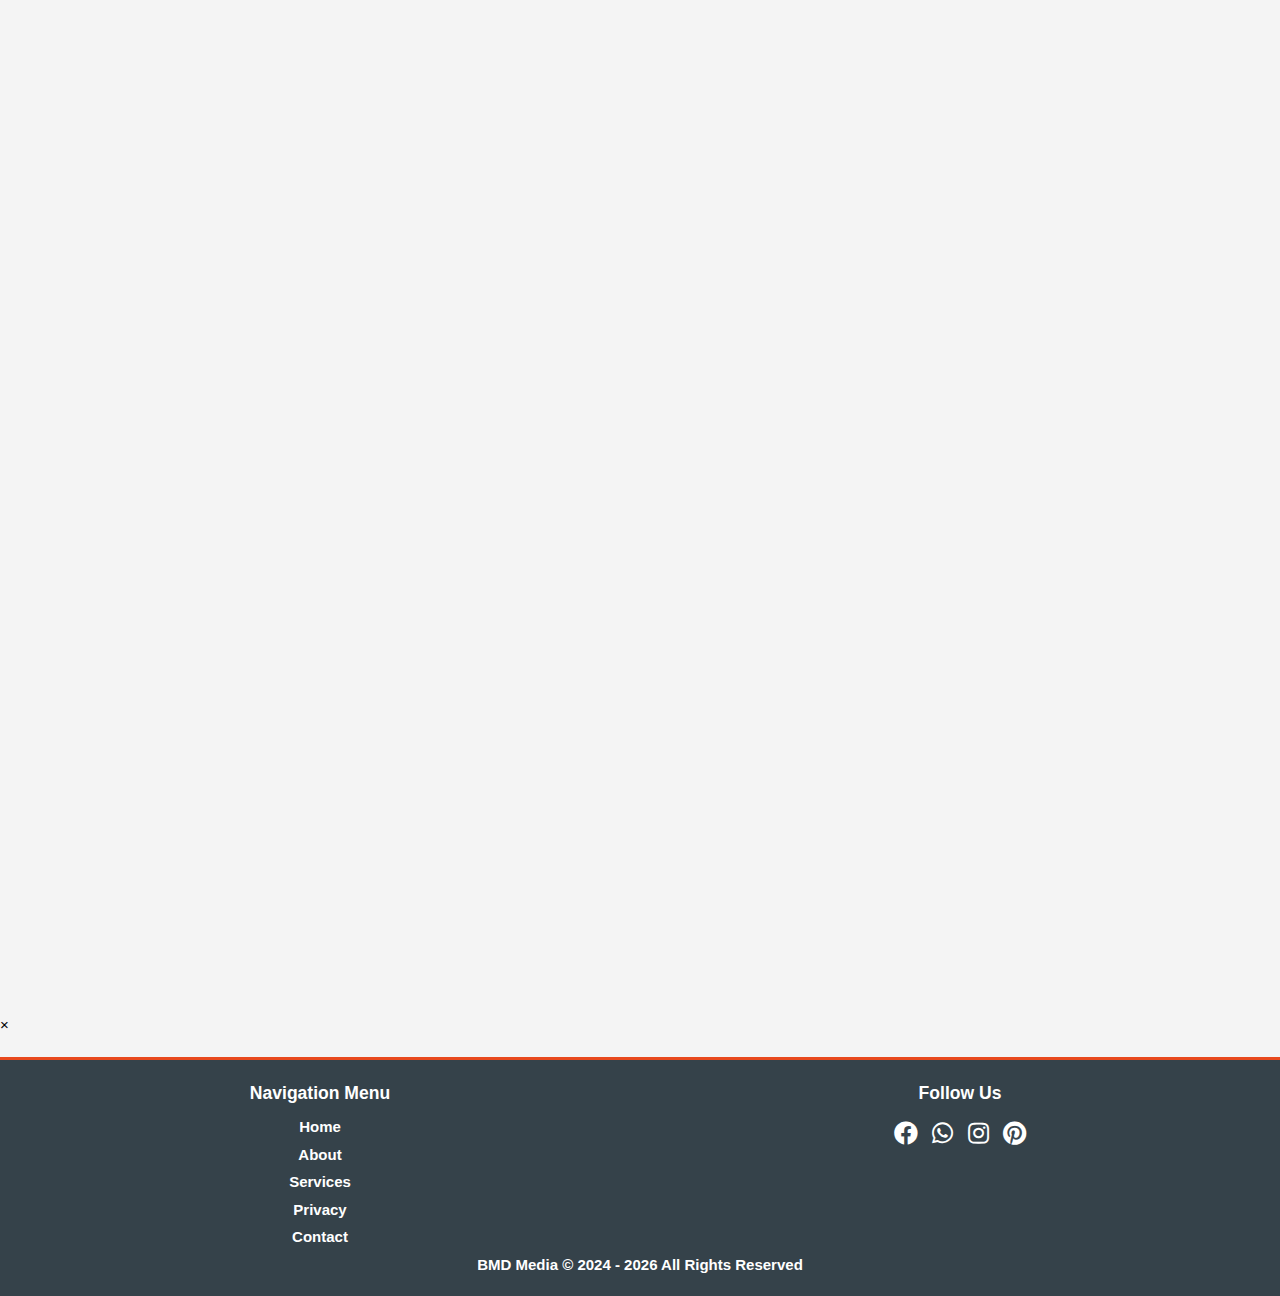
<file: index-10.html>
<!DOCTYPE html>
<html>
  <head>
    <meta charset="utf-8">
    <meta name="viewport" content="width=device-width, initial-scale=1.0">
    <meta name="description" content="Affordable and professional web design">
	  <meta name="keywords" content="web design, affordable web design, professional web design">
  	<meta name="author" content="Brad Traversy">
    <title>BMD MEDIA | Welcome</title>
    <link rel="stylesheet" href="./css/style-10.css">
    <link rel="icon" href="img/favicon.png">
    <link rel="stylesheet" href="https://cdnjs.cloudflare.com/ajax/libs/font-awesome/5.15.4/css/all.min.css">
  </head>
  <body>
    <header id="showcase">
      <div class="container">
        
        <nav class="navbar">
          <div class="logo"><span class="highlight">MBD</span> <span class="nn">-</span>MEDIA</div>
          <ul class="nav-links" id="navLinks">
              <li><a href="#home">Home</a></li>
              <li><a href="#about">About</a></li>
              <li><a href="#services">Services</a></li>
              <li><a href="#contact">Contact</a></li>
          </ul>
          <div class="burger" id="burger">
              <div class="line1"></div>
              <div class="line2"></div>
              <div class="line3"></div>
          </div>
      </nav>
      </div>
    </header>

    <div class="background">
      <!-- Content goes here -->
  </div>


    <div class="image-grid">
      <img src="https://shedrackolisa.github.io/bmd-media/img/bmd-img-16.webp" alt="Image 1" loading="eager" class="image">
<img src="https://shedrackolisa.github.io/bmd-media/img/bmd-img-17.webp" alt="Image 2" loading="eager" class="image">
<img src="https://shedrackolisa.github.io/bmd-media/img/bmd-img-18.webp" alt="Image 3" loading="eager" class="image">
<img src="https://shedrackolisa.github.io/bmd-media/img/bmd-img-19.webp" alt="Image 4" loading="eager" class="image">
<img src="https://shedrackolisa.github.io/bmd-media/img/bmd-img-20.webp" alt="Image 5" loading="eager" class="image">
<img src="https://shedrackolisa.github.io/bmd-media/img/bmd-img-21.webp" alt="Image 6" loading="eager" class="image">
<img src="https://shedrackolisa.github.io/bmd-media/img/bmd-img-22.webp" alt="Image 7" loading="eager" class="image">
<img src="https://shedrackolisa.github.io/bmd-media/img/bmd-img-23.webp" alt="Image 8" loading="eager" class="image">
<img src="https://shedrackolisa.github.io/bmd-media/img/bmd-img-24.webp" alt="Image 1" loading="eager" class="image">
<img src="https://shedrackolisa.github.io/bmd-media/img/bmd-img-25.webp" alt="Image 2" loading="eager" class="image">
<img src="https://shedrackolisa.github.io/bmd-media/img/bmd-img-26.webp" alt="Image 3" loading="eager" class="image">
<img src="https://shedrackolisa.github.io/bmd-media/img/bmd-img-27.webp" alt="Image 4" loading="eager" class="image">
<img src="https://shedrackolisa.github.io/bmd-media/img/bmd-img-28.webp" alt="Image 5" loading="eager" class="image">
<img src="https://shedrackolisa.github.io/bmd-media/img/bmd-img-29.webp" alt="Image 6" loading="eager" class="image">
<img src="https://shedrackolisa.github.io/bmd-media/img/bmd-img-30.webp" alt="Image 7" loading="eager" class="image">
<img src="https://shedrackolisa.github.io/bmd-media/img/bmd-img-31.webp" alt="Image 8" loading="eager" class="image">
<img src="https://shedrackolisa.github.io/bmd-media/img/bmd-img-32.webp" alt="Image 1" loading="eager" class="image">
<img src="https://shedrackolisa.github.io/bmd-media/img/bmd-img-33.webp" alt="Image 2" loading="eager" class="image">
<img src="https://shedrackolisa.github.io/bmd-media/img/special.webp" alt="Image 3" loading="eager" class="image">
<img src="https://shedrackolisa.github.io/bmd-media/img/bmd-img-35.webp" alt="Image 4" loading="eager" class="image">
<img src="https://shedrackolisa.github.io/bmd-media/img/bmd-img-36.webp" alt="Image 5" loading="eager" class="image">
<img src="https://shedrackolisa.github.io/bmd-media/img/bmd-img-37.webp" alt="Image 6" loading="eager" class="image">
<img src="https://shedrackolisa.github.io/bmd-media/img/bmd-img-39.webp" alt="Image 7" loading="eager" class="image">
<img src="https://shedrackolisa.github.io/bmd-media/img/bmd-img-40.webp" alt="Image 8" loading="eager" class="image">
<img src="https://shedrackolisa.github.io/bmd-media/img/bmd-img-41.webp" alt="Image 1" loading="eager" class="image">
<img src="https://shedrackolisa.github.io/bmd-media/img/bmd-img-42.webp" alt="Image 2" loading="eager" class="image">
<img src="https://shedrackolisa.github.io/bmd-media/img/bmd-img-43.webp" alt="Image 3" loading="eager" class="image">
<img src="https://shedrackolisa.github.io/bmd-media/img/bmd-img-44.webp" alt="Image 4" loading="eager" class="image">
<img src="https://shedrackolisa.github.io/bmd-media/img/bmd-img-45.webp" alt="Image 5" loading="eager" class="image">
<img src="https://shedrackolisa.github.io/bmd-media/img/bmd-img-46.webp" alt="Image 6" loading="eager" class="image">
<img src="https://shedrackolisa.github.io/bmd-media/img/bmd-img-47.webp" alt="Image 7" loading="eager" class="image">
<img src="https://shedrackolisa.github.io/bmd-media/img/bmd-img-48.webp" alt="Image 8" loading="eager" class="image">
<img src="https://shedrackolisa.github.io/bmd-media/img/bmd-img-49.webp" alt="Image 1" loading="eager" class="image">
<img src="https://shedrackolisa.github.io/bmd-media/img/bmd-img-50.webp" alt="Image 2" loading="eager" class="image">
<img src="https://shedrackolisa.github.io/bmd-media/img/bmd-img-51.webp" alt="Image 3" loading="eager" class="image">
<img src="https://shedrackolisa.github.io/bmd-media/img/bmd-img-52.webp" alt="Image 4" loading="eager" class="image">
<img src="https://shedrackolisa.github.io/bmd-media/img/bmd-img-52.webp" alt="Image 5" loading="eager" class="image">
<img src="https://shedrackolisa.github.io/bmd-media/img/bmd-img-53.webp" alt="Image 6" loading="eager" class="image">
<img src="https://shedrackolisa.github.io/bmd-media/img/bmd-img-54.webp" alt="Image 7" loading="eager" class="image">
<img src="https://shedrackolisa.github.io/bmd-media/img/bmd-img-55.webp" alt="Image 8" loading="eager" class="image">
<img src="https://shedrackolisa.github.io/bmd-media/img/bmd-img-56.webp" alt="Image 1" loading="eager" class="image">
<img src="https://shedrackolisa.github.io/bmd-media/img/bmd-img-57.webp" alt="Image 2" loading="eager" class="image">
<img src="https://shedrackolisa.github.io/bmd-media/img/bmd-img-58.webp" alt="Image 3" loading="eager" class="image">
<img src="https://shedrackolisa.github.io/bmd-media/img/bmd-img-59.webp" alt="Image 4" loading="eager" class="image">
<img src="https://shedrackolisa.github.io/bmd-media/img/bmd-img-60.webp" alt="Image 5" loading="eager" class="image">

  </div>
    

  <div id="lightbox" class="lightbox">
    <span class="close" onclick="closeLightbox()">&times;</span>
    <img class="lightbox-content" id="lightbox-img">
</div>

   <footer>
    <div class="footer-container">
    <div class="footer-section">
    <h3>Navigation Menu</h3>
    <ul>
    <li class="current"><a href="index.html">Home</a></li>
            <li><a href="about.html">About</a></li>
            <li><a href="services.html">Services</a></li>
            <li><a href="about.html">Privacy</a></li>
            <li><a href="services.html">Contact</a></li>
    </ul>
            </div>
    <div class="footer-section">
    <h3>Follow Us</h3>
    <ul class="social-icons">
    <li><a href="https://www.facebook.com/profile.php?id=61550752782084"><i class="fab fa-facebook"></i></a></li>
     <li><a href="https://whatsapp.com/channel/0029Va9fPU89Bb5rps8okZ1A"><i class="fab fa-whatsapp"></i></a></li>
      <li><a href="https://t.me/Olitechgames/"><i class="fab fa-instagram"></i></a></li>
       <li><a href="https://www.youtube.com/@Olitechgames"><i class="fab fa-pinterest"></i></a></li>
        </ul>
            </div>
        </div>
      
    

<div class="cy">
        <p>BMD Media &copy; 2024 - <span id="yearPlaceholder"></span> All Rights Reserved</p>
    </div>

    <script>
        <!--Get the current year-->
        var currentYear = new Date().getFullYear();

        <!-- Update the year in the footer-->
                document.getElementById("yearPlaceholder").textContent = currentYear;
    </script>
   
</footer>


    <script src="script-10.js"></script> 

	 
</body>
</html>
</file>
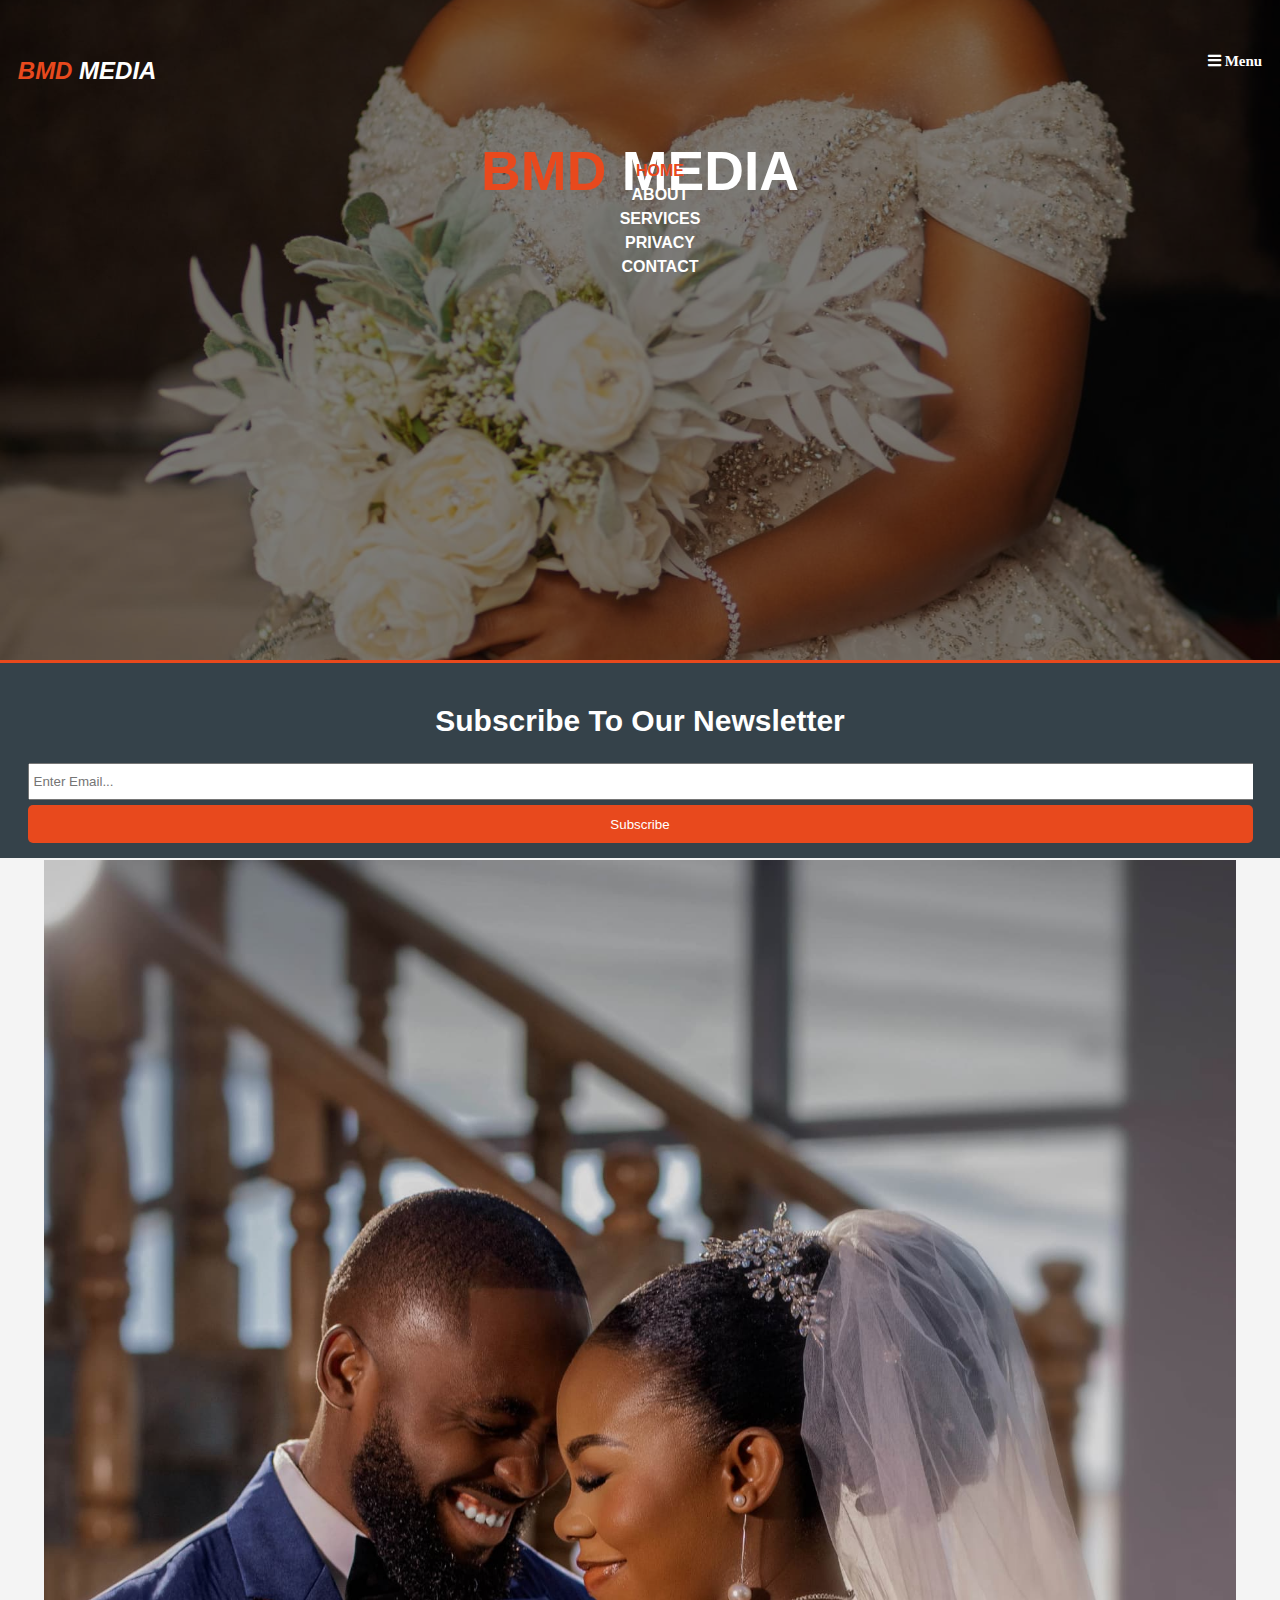
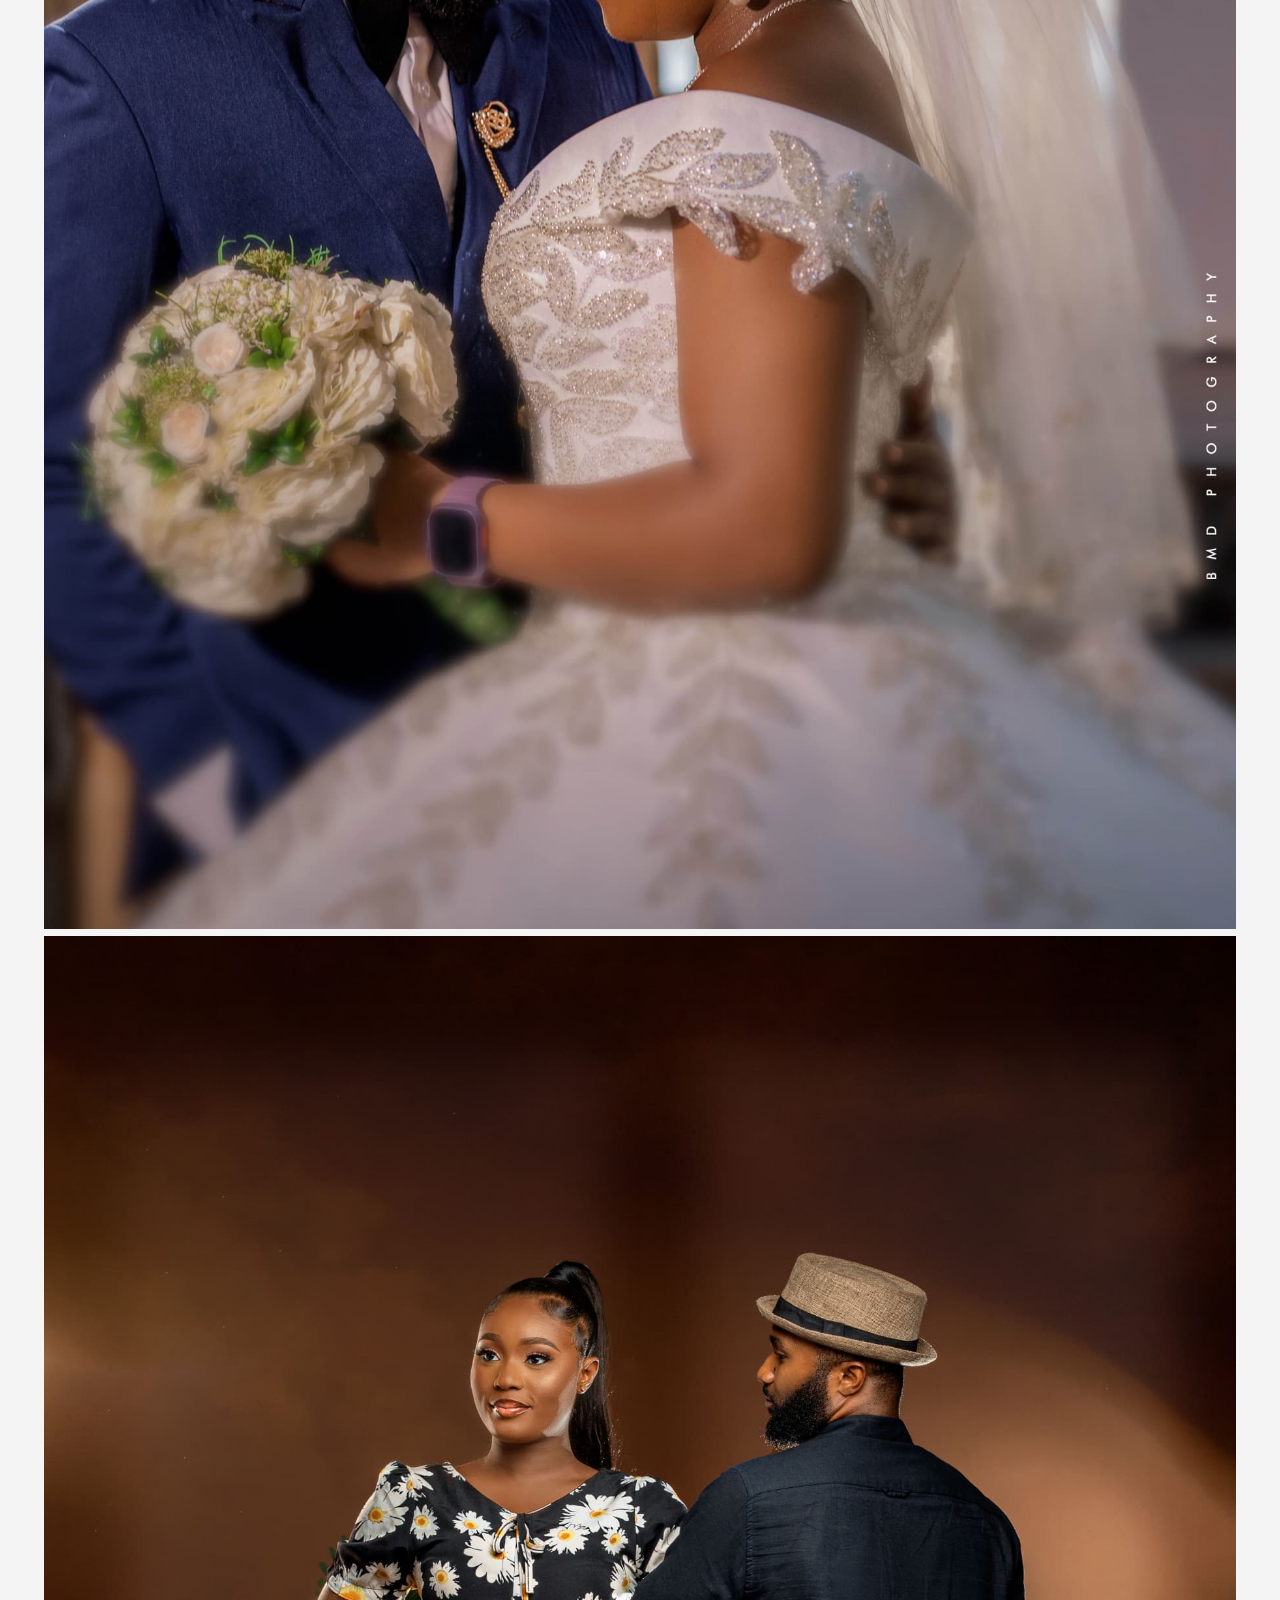
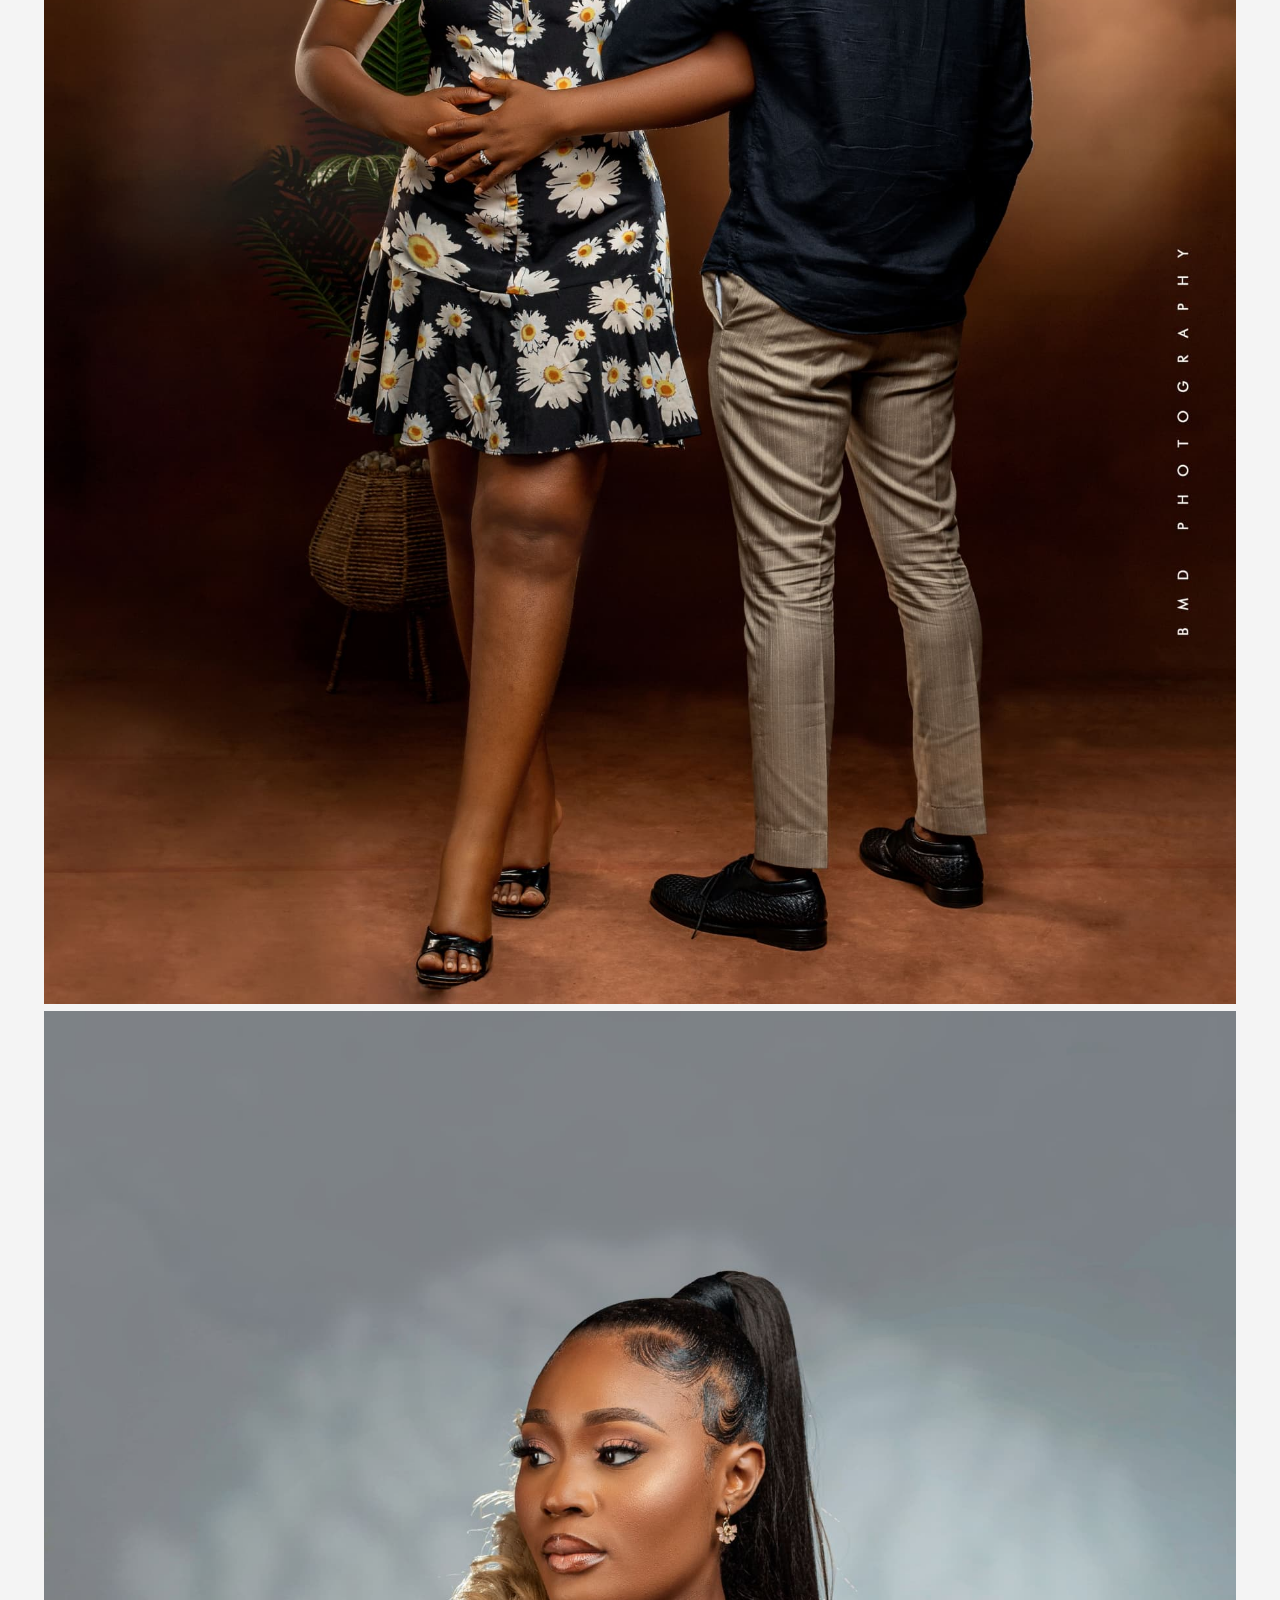
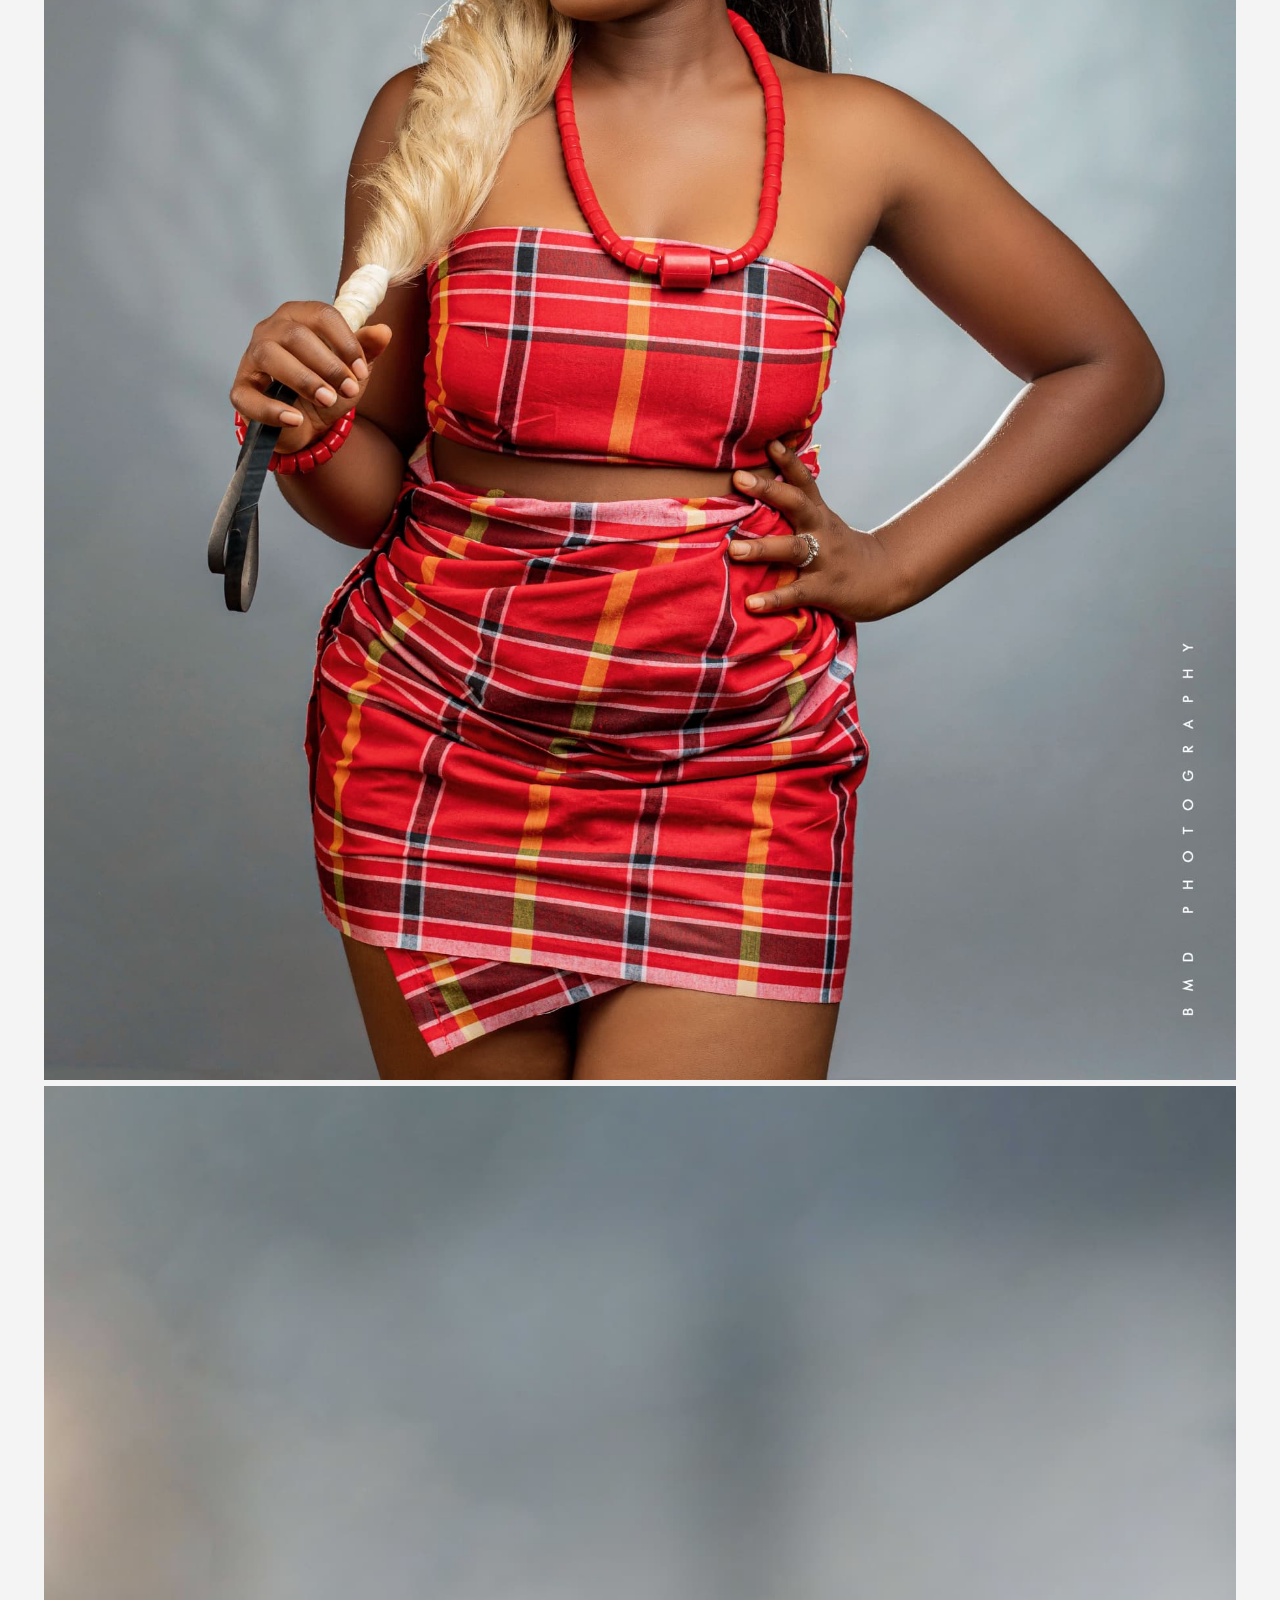
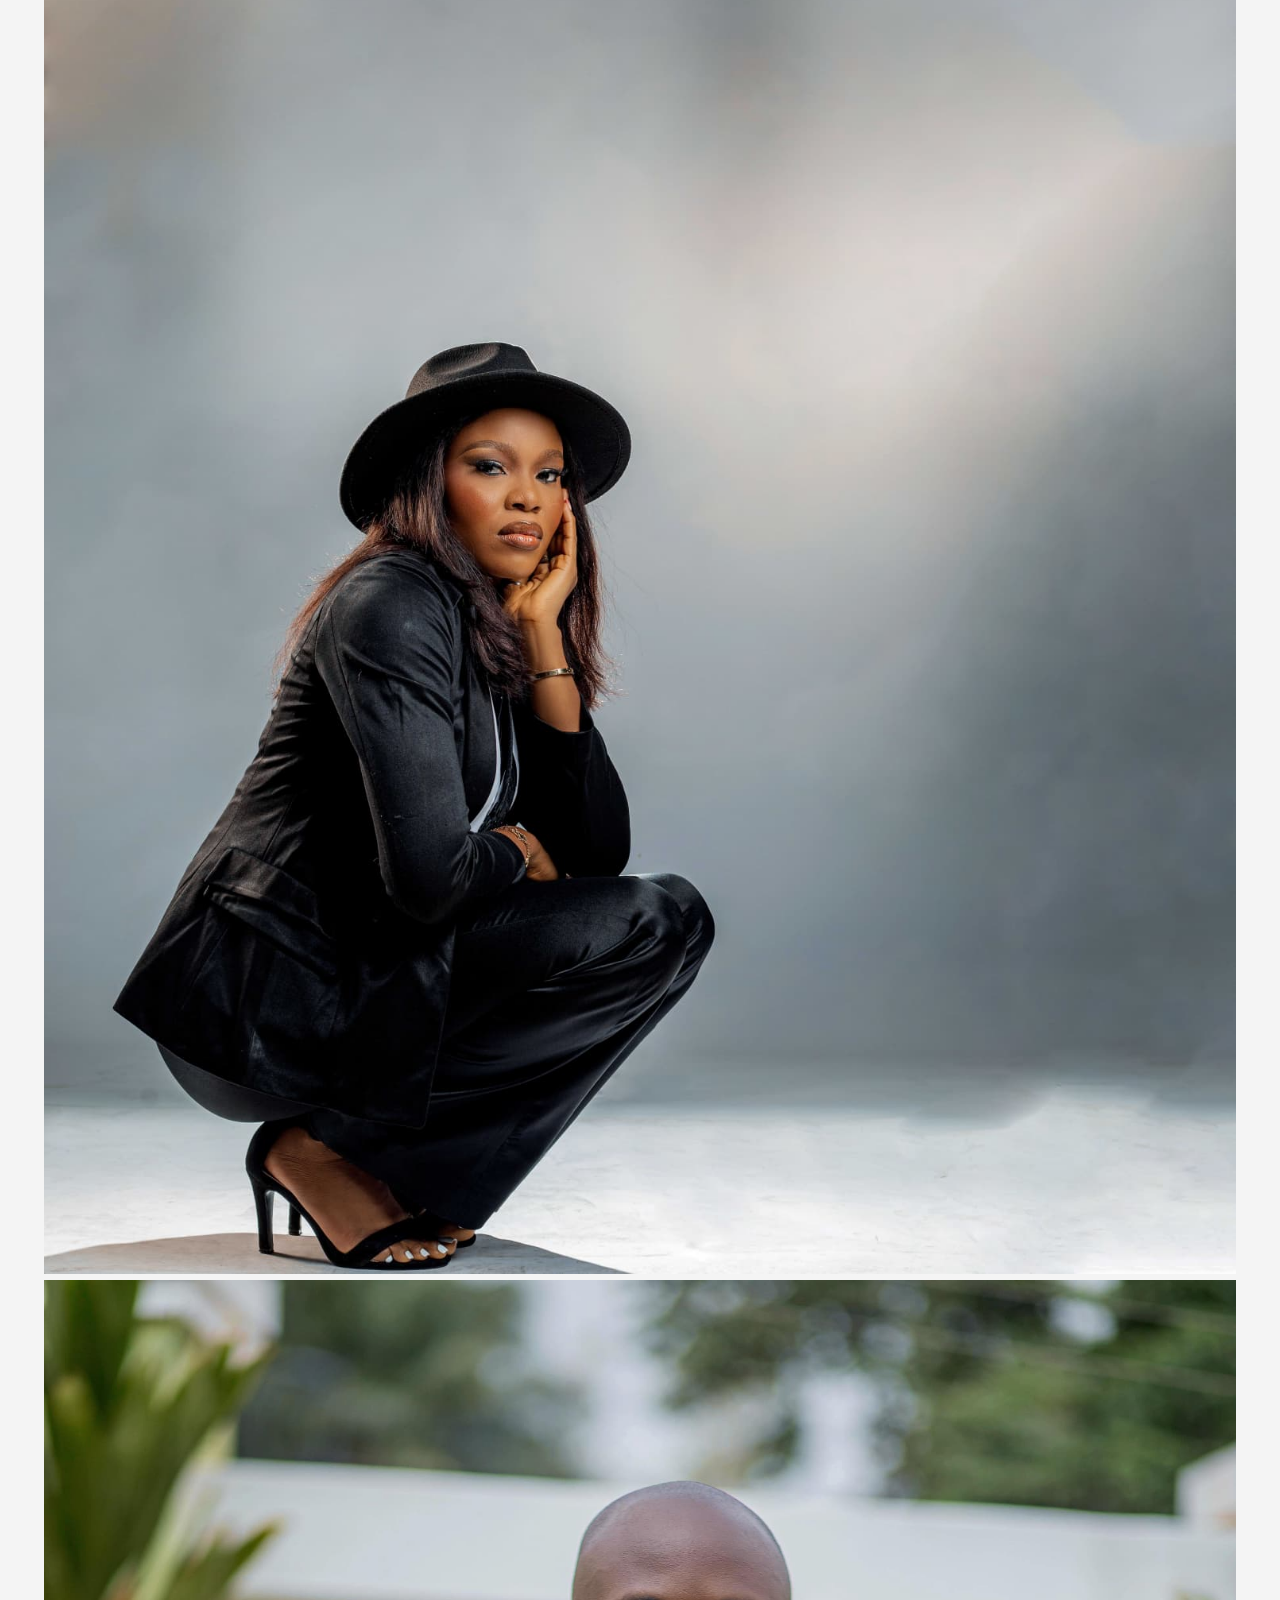
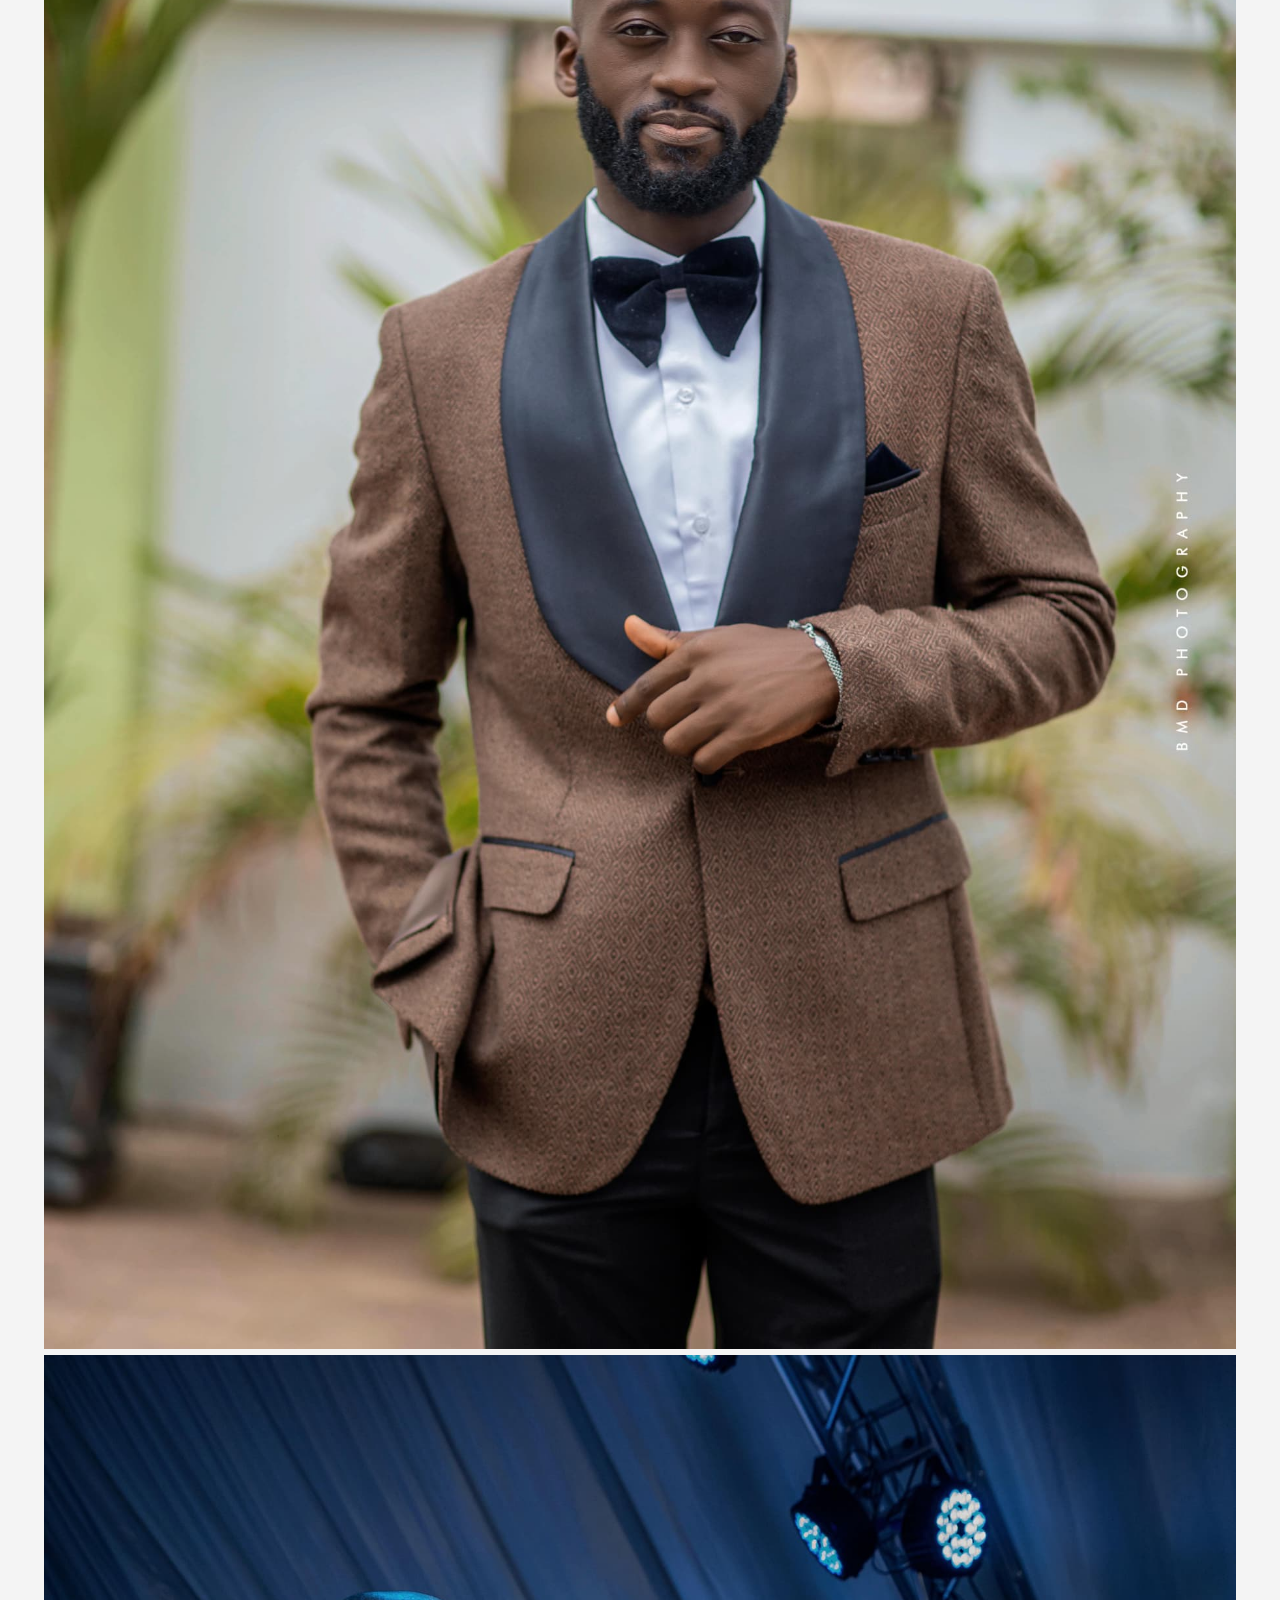
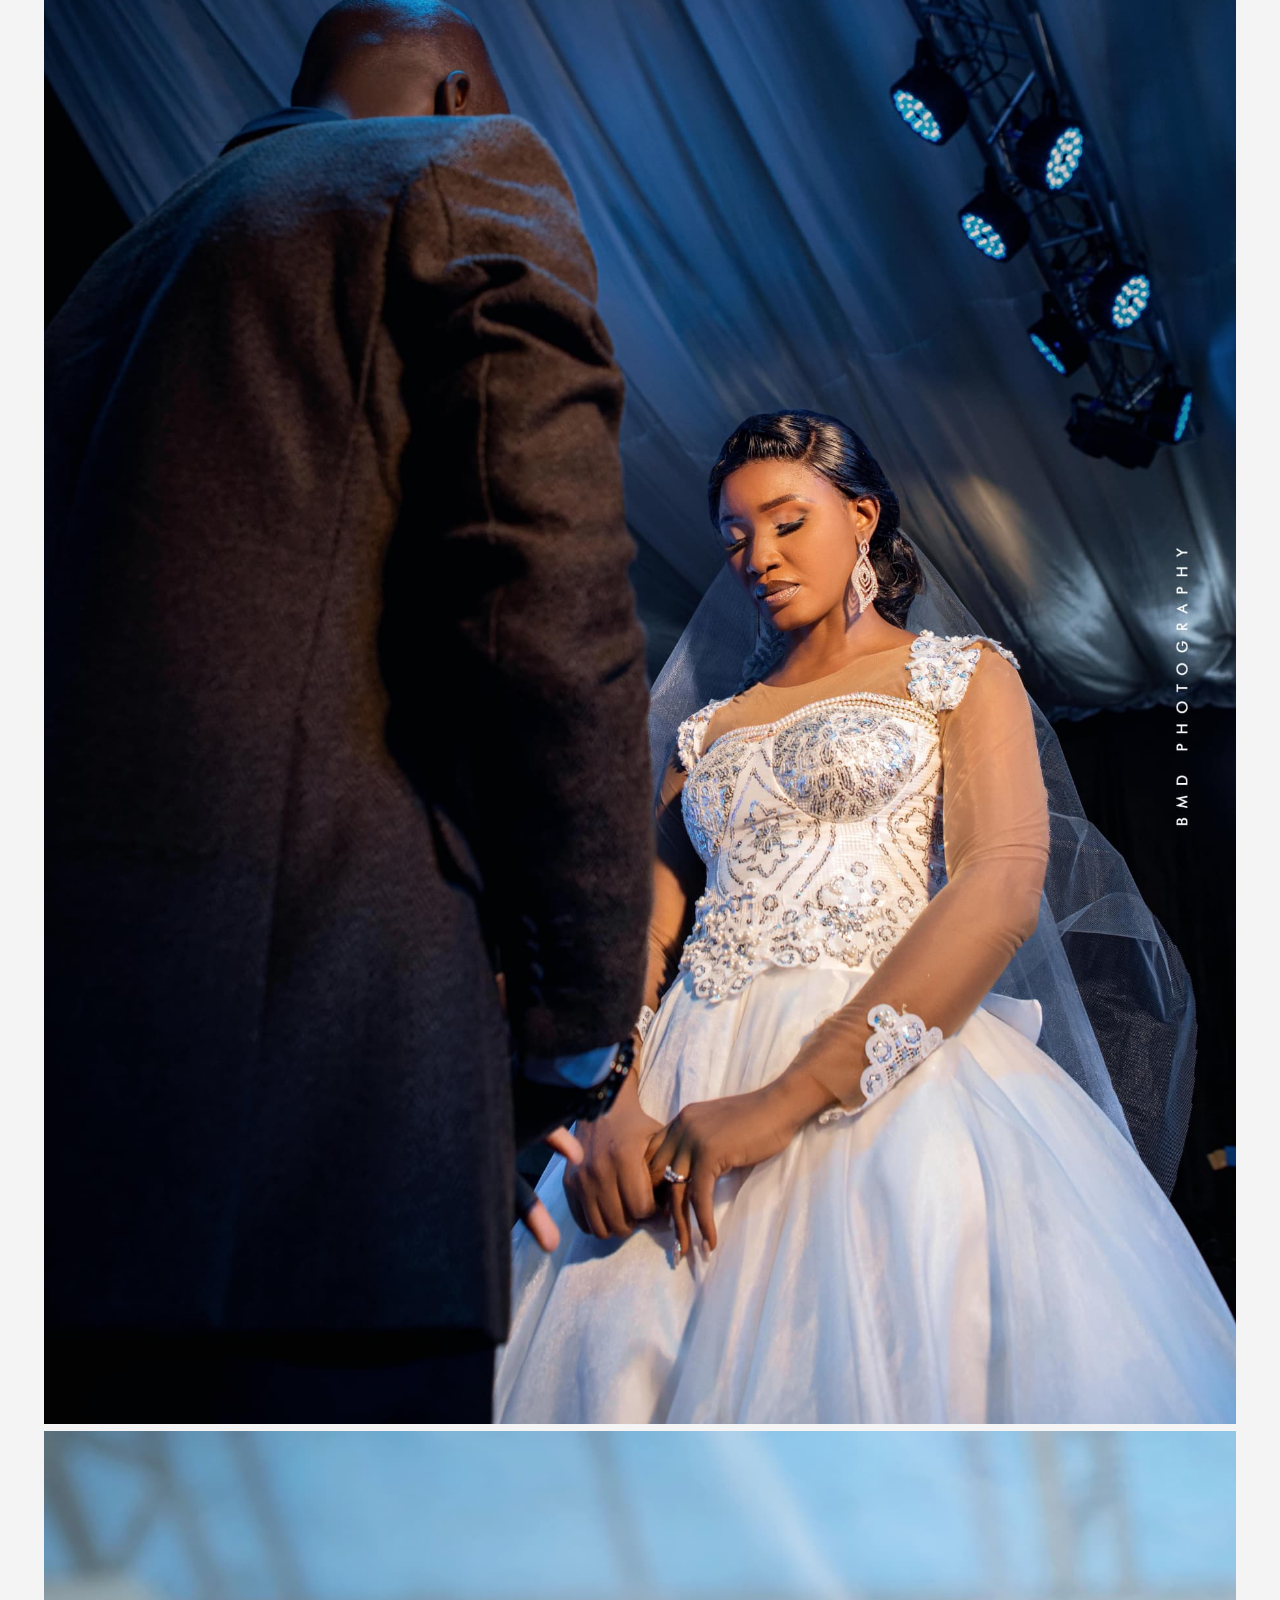
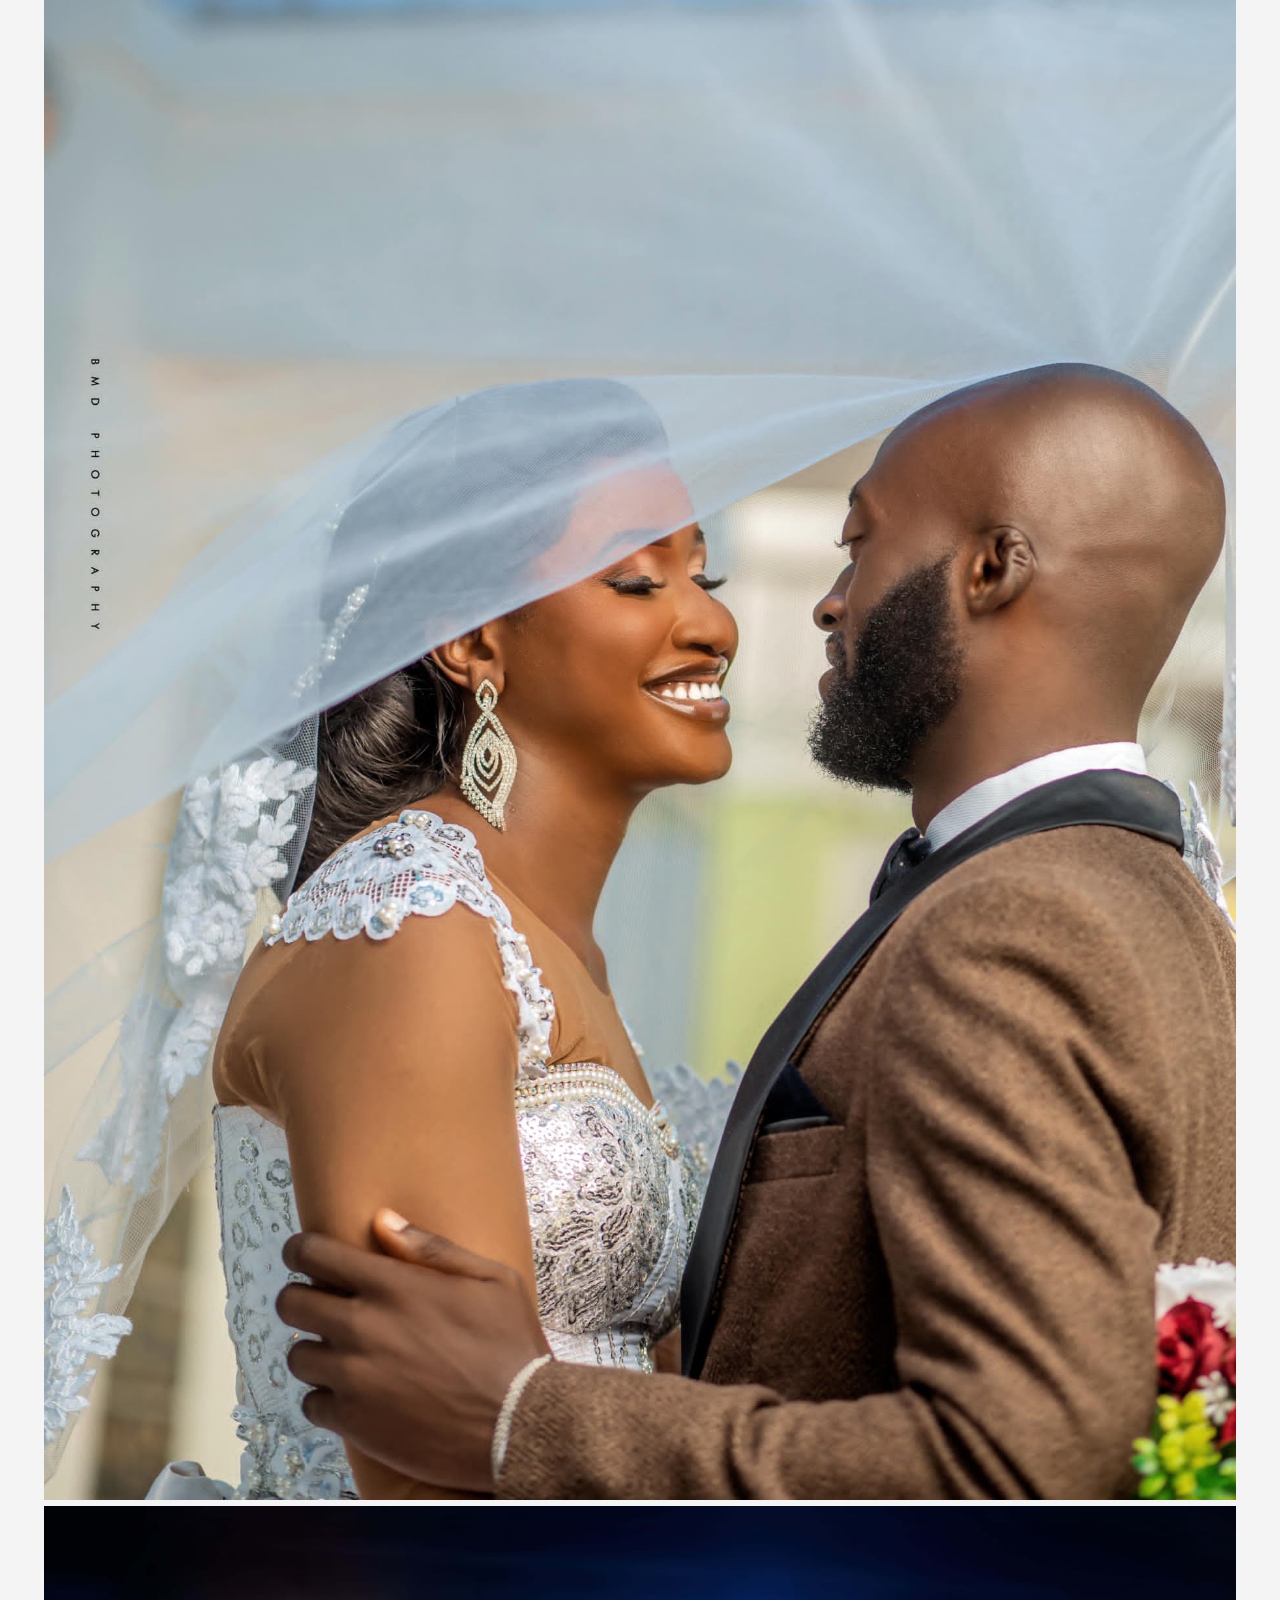
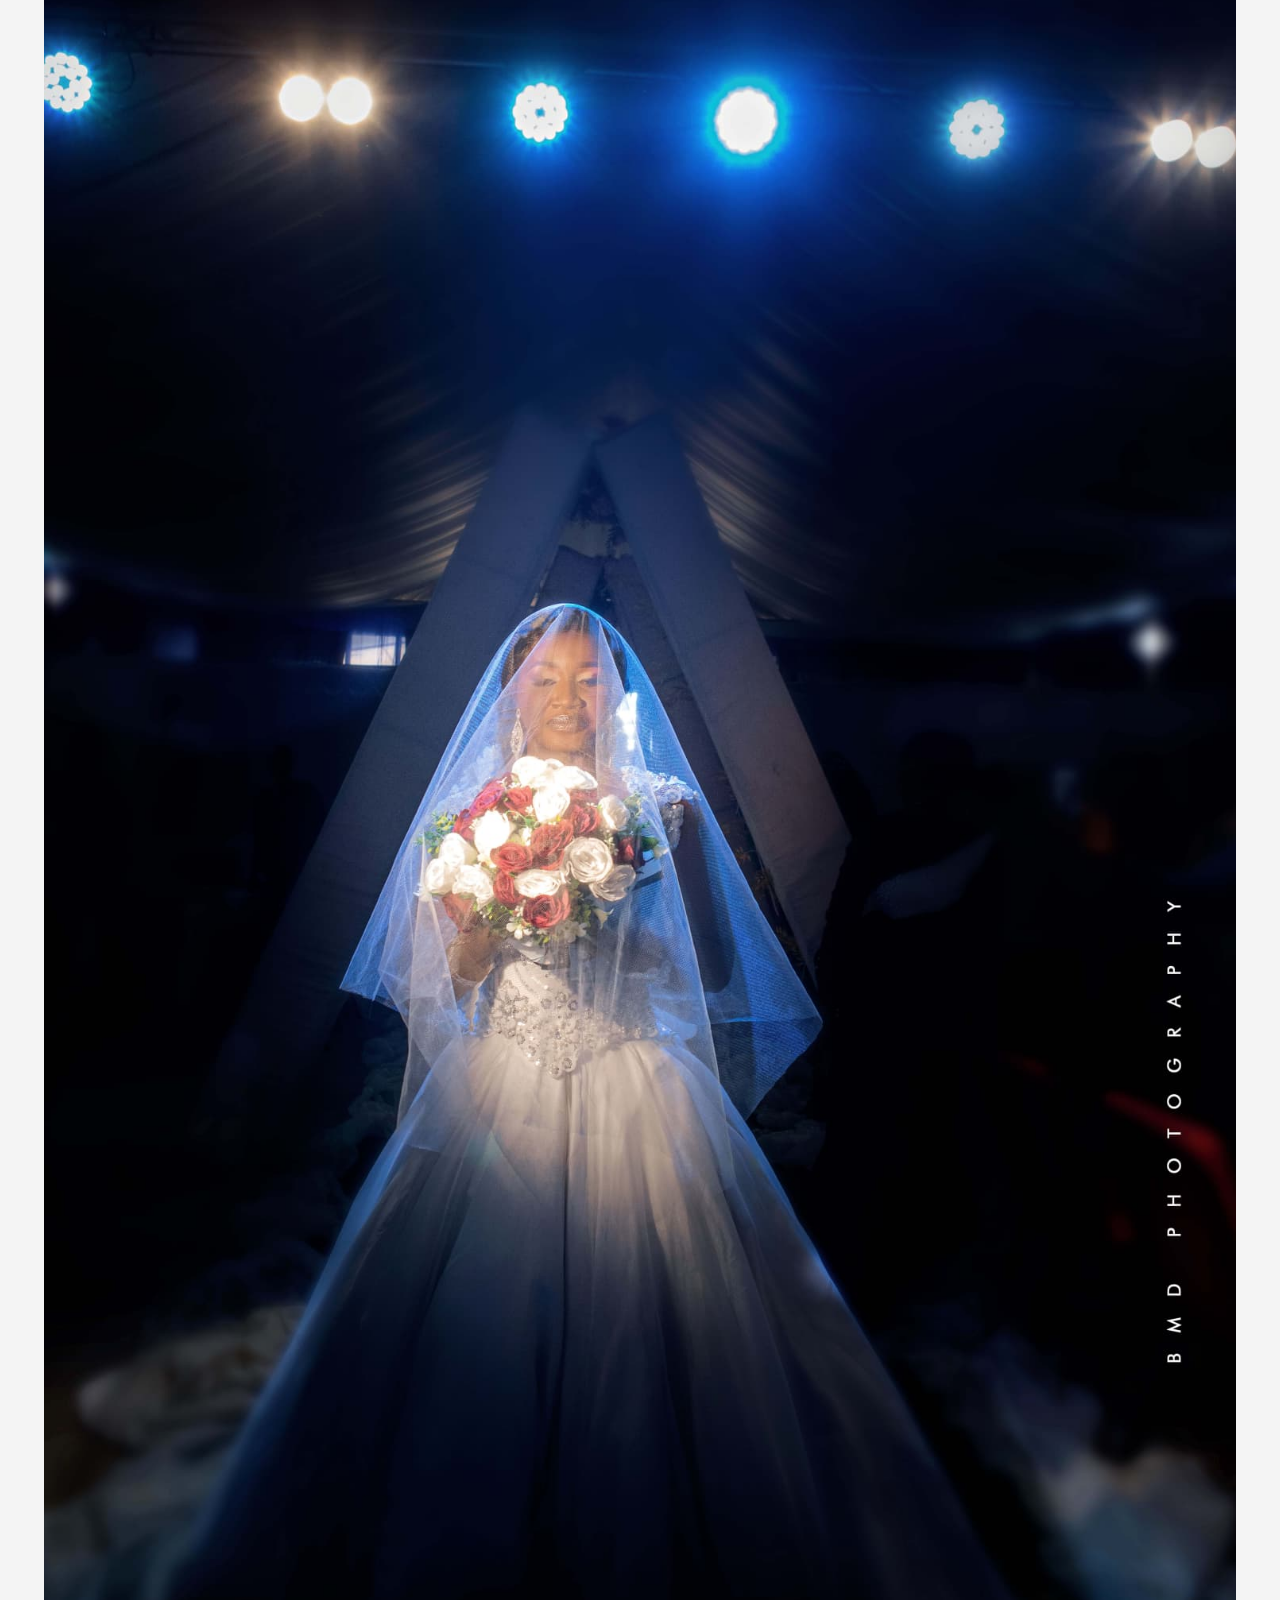
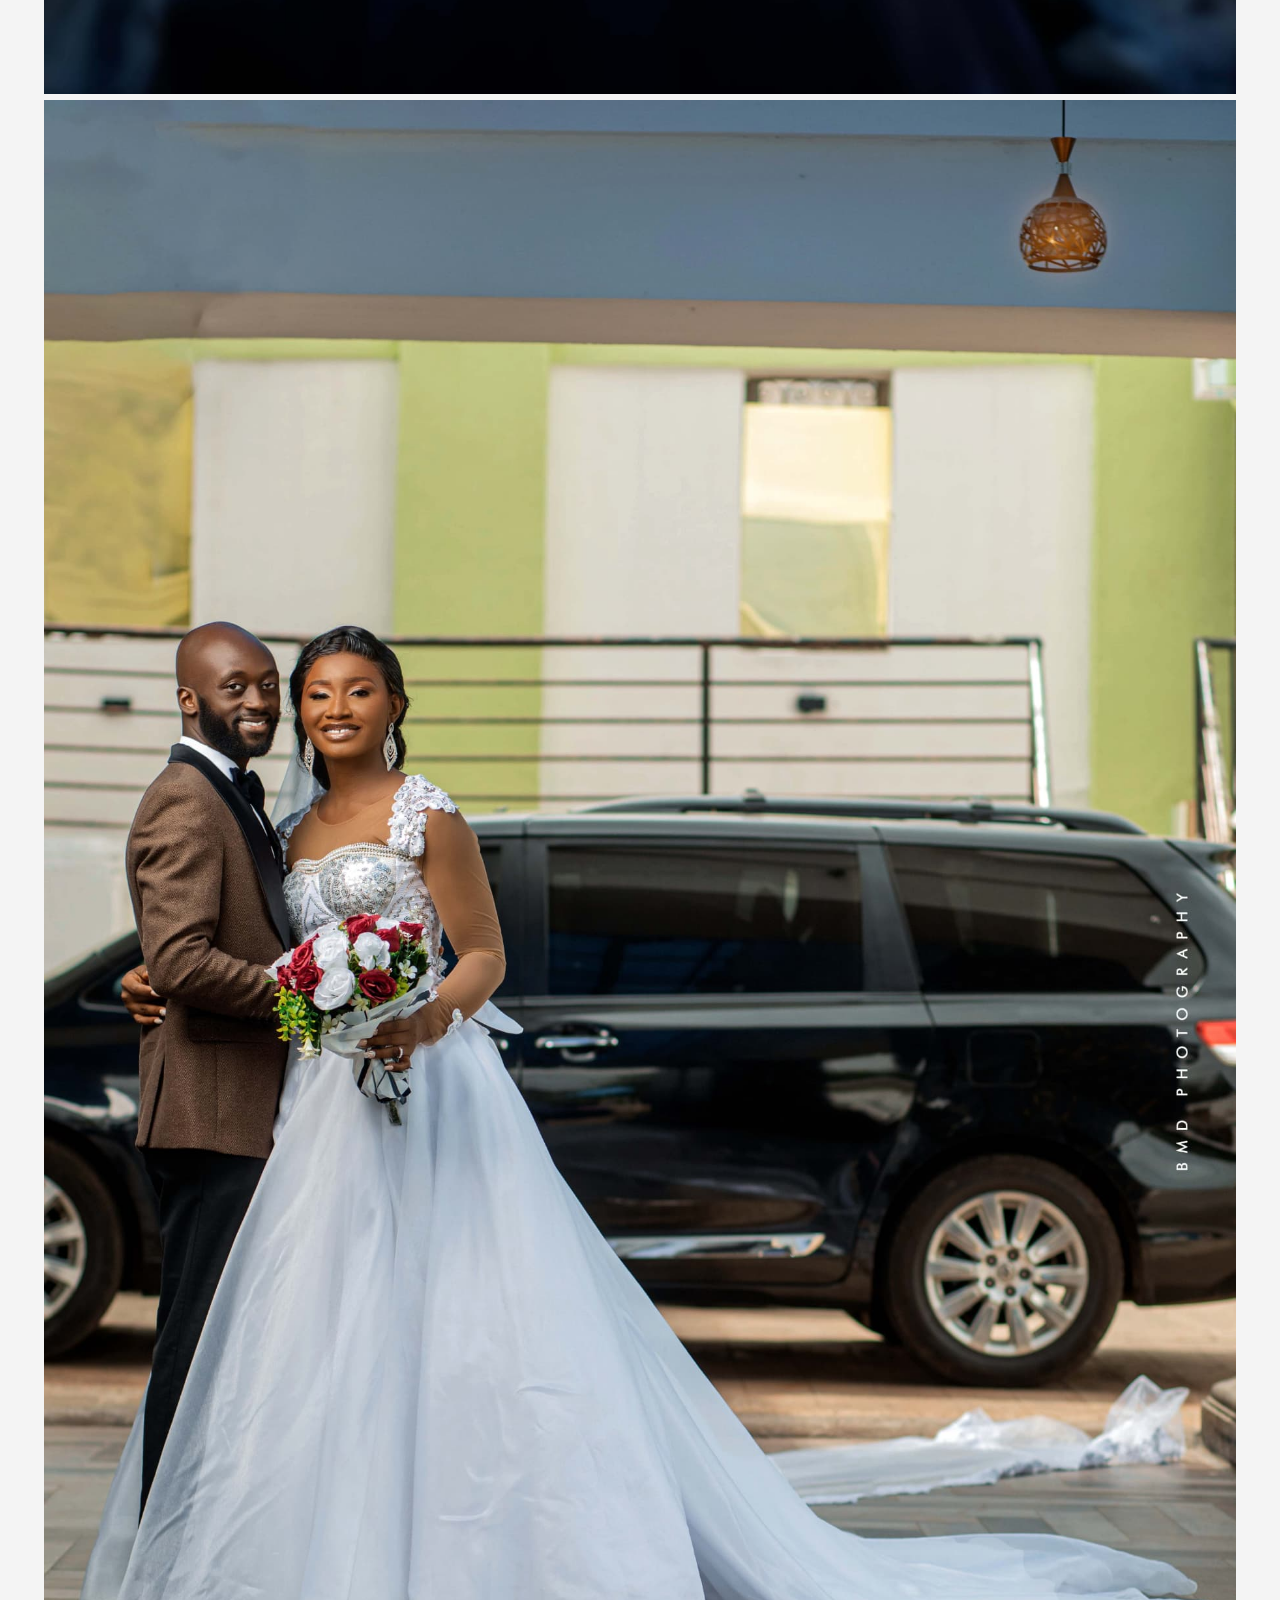
<file: index-5.html>
<!DOCTYPE html>
<html>
  <head>
    <meta charset="utf-8">
    <meta name="viewport" content="width=device-width, initial-scale=1.0">
    <meta name="description" content="Affordable and professional web design">
	  <meta name="keywords" content="web design, affordable web design, professional web design">
  	<meta name="author" content="Brad Traversy">
    <title>BMD MEDIA | Welcome</title>
    <link rel="stylesheet" href="./css/style-3.css">
    <link rel="icon" href="img/favicon.png">
    <link rel="stylesheet" href="https://cdnjs.cloudflare.com/ajax/libs/font-awesome/5.15.4/css/all.min.css">
  </head>
  <body>
    <header id="showcase">
      <div class="container">
        <div id="branding">
          <h1><span class="highlight">BMD</span> MEDIA</h1>
        </div>
        <nav>
   <div class="menu-icon2">
    <i><span class="highlight">BMD</span> MEDIA</i>
  </div>         
  <div class="menu-icon">
    <i class="fas fa-bars"> Menu</i>
  </div>
  <ul class="menu">
    <li class="current"><a href="index.html">Home</a></li>
    <li><a href="about.html">About</a></li>
    <li><a href="services.html">Services</a></li>
    <li><a href="about.html">Privacy</a></li>
    <li><a href="services.html">Contact</a></li>
  </ul>
</nav>

      </div>
    
    </header>

    

    <section id="newsletter">
      <div class="container">
        <h1>Subscribe To Our Newsletter</h1>
        <form>
          <input type="email" placeholder="Enter Email..." required>
          <button type="submit" class="button_1">Subscribe</button>
        </form>
      </div>
    </section>



    <section id="boxes">
      <div class="container">
          <div class="box">
          <img src="https://shedrackolisa.github.io/bmd-media/img/bmd-img-16.webp">
          </div>
        <div class="box">
          <img src="https://shedrackolisa.github.io/bmd-media/img/bmd-img-17.webp">
          </div>
        <div class="box">
          <img src="https://shedrackolisa.github.io/bmd-media/img/bmd-img-18.webp">
          </div>
          <div class="box">
          <img src="https://shedrackolisa.github.io/bmd-media/img/bmd-img-19.webp">
          </div>
          
          <div class="box">
          <img src="https://shedrackolisa.github.io/bmd-media/img/bmd-img-20.webp">
          </div>
        <div class="box">
          <img src="https://shedrackolisa.github.io/bmd-media/img/bmd-img-21.webp">
          </div>
        <div class="box">
          <img src="https://shedrackolisa.github.io/bmd-media/img/bmd-img-22.webp">
          </div>
          <div class="box">
          <img src="https://shedrackolisa.github.io/bmd-media/img/bmd-img-23.webp">
          </div>
          
          <div class="box">
          <img src="https://shedrackolisa.github.io/bmd-media/img/bmd-img-24.webp">
          </div>
        <div class="box">
          <img src="https://shedrackolisa.github.io/bmd-media/img/bmd-img-25.webp">
          </div>
        <div class="box">
          <img src="https://shedrackolisa.github.io/bmd-media/img/bmd-img-14.webp">
          </div>
          <div class="box">
          <img src="https://shedrackolisa.github.io/bmd-media/img/bmd-img-15.webp">
          </div>
          
          <div class="box">
          <img src="https://shedrackolisa.github.io/bmd-media/img/bmd-img-12.webp">
          </div>
        <div class="box">
          <img src="https://shedrackolisa.github.io/bmd-media/img/bmd-img-13.webp">
          </div>
        
          <div class="box">
          <img src="https://shedrackolisa.github.io/bmd-media/img/bmd-img.webp">
          </div>
      </div>
    </section>
    
    
   <footer>
    <div class="footer-container">
    <div class="footer-section">
    <h3>Navigation Menu</h3>
    <ul>
    <li class="current"><a href="index.html">Home</a></li>
            <li><a href="about.html">About</a></li>
            <li><a href="services.html">Services</a></li>
            <li><a href="about.html">Privacy</a></li>
            <li><a href="services.html">Contact</a></li>
    </ul>
            </div>
    <div class="footer-section">
    <h3>Follow Us</h3>
    <ul class="social-icons">
    <li><a href="https://www.facebook.com/profile.php?id=61550752782084"><i class="fab fa-facebook"></i></a></li>
     <li><a href="https://whatsapp.com/channel/0029Va9fPU89Bb5rps8okZ1A"><i class="fab fa-whatsapp"></i></a></li>
      <li><a href="https://t.me/Olitechgames/"><i class="fab fa-instagram"></i></a></li>
       <li><a href="https://www.youtube.com/@Olitechgames"><i class="fab fa-pinterest"></i></a></li>
        </ul>
            </div>
        </div>
      
    

<div class="cy">
        <p>BMD Media &copy; 2024 - <span id="yearPlaceholder"></span> All Rights Reserved</p>
    </div>

    <script>
        <!--Get the current year-->
        var currentYear = new Date().getFullYear();

        <!-- Update the year in the footer-->
                document.getElementById("yearPlaceholder").textContent = currentYear;
    </script>
   
</footer>


    <script src="script.js"></script> 
</body>
</html>
</file>
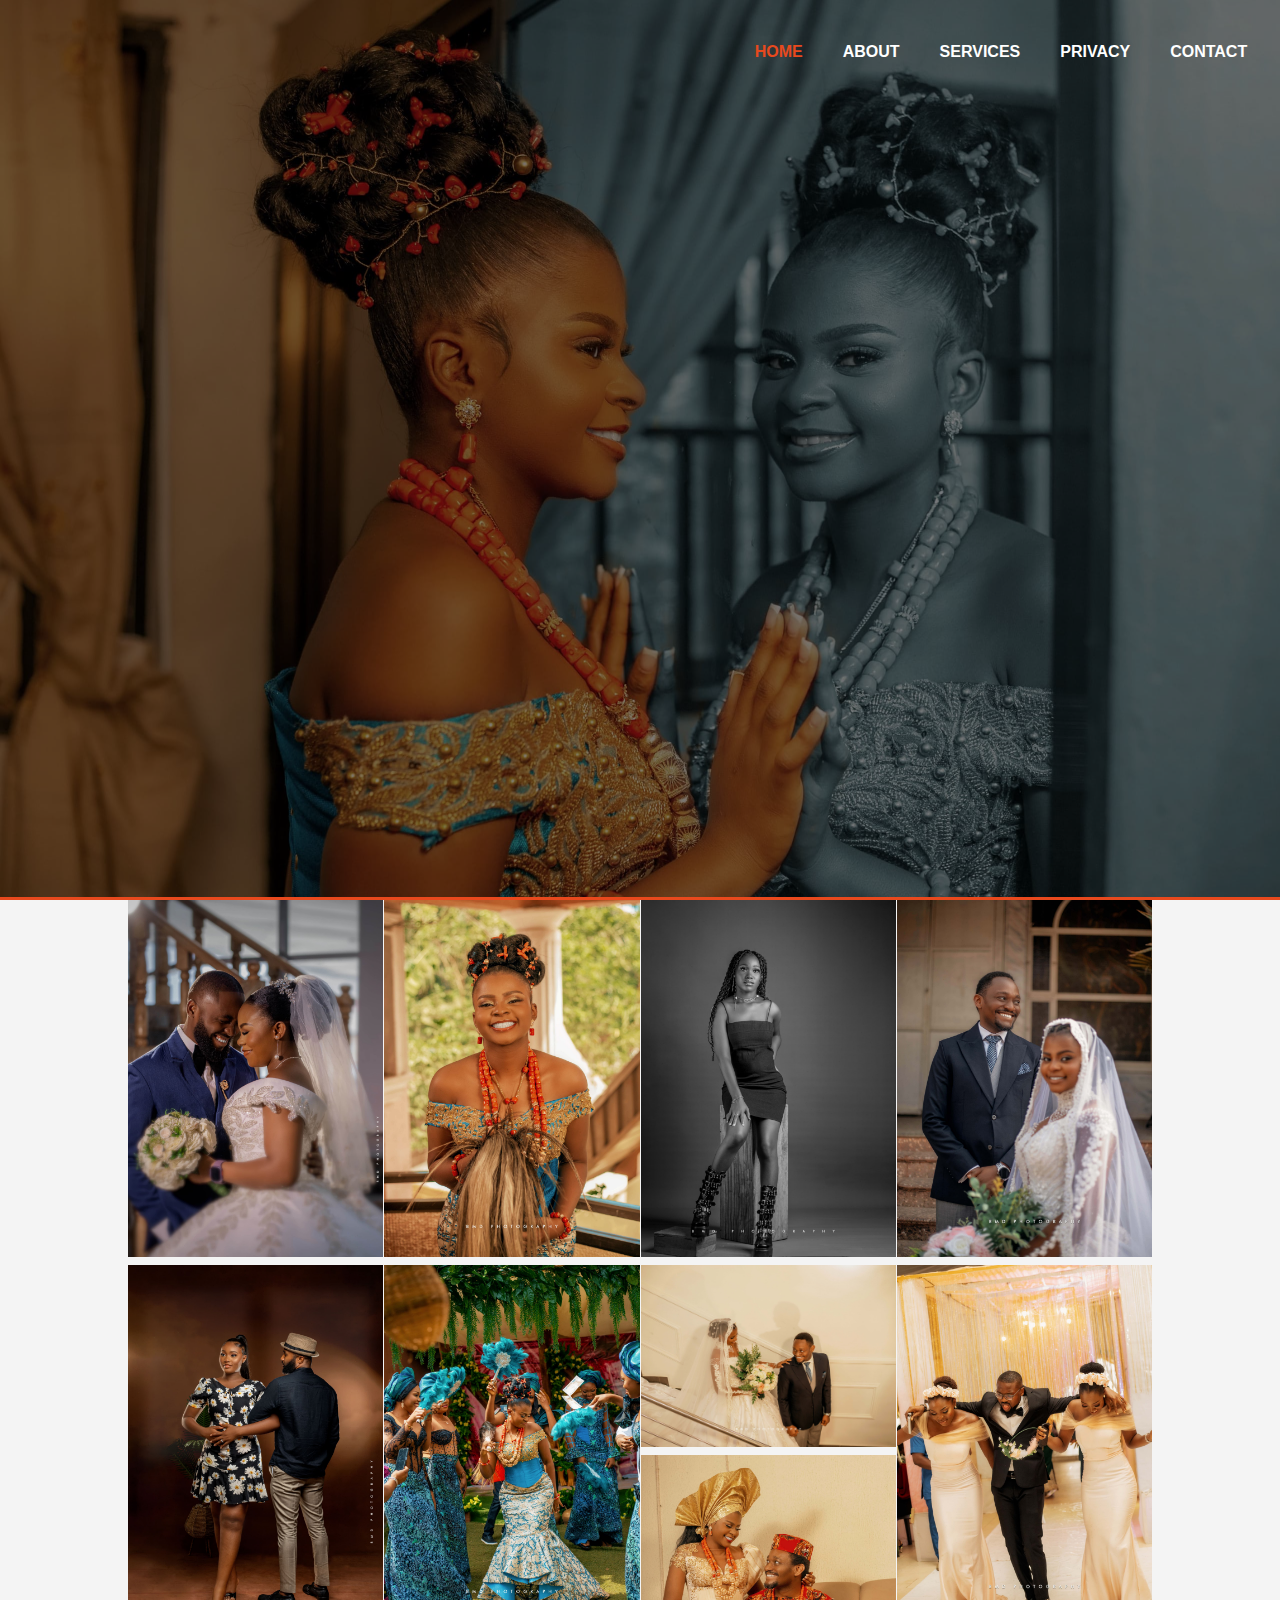
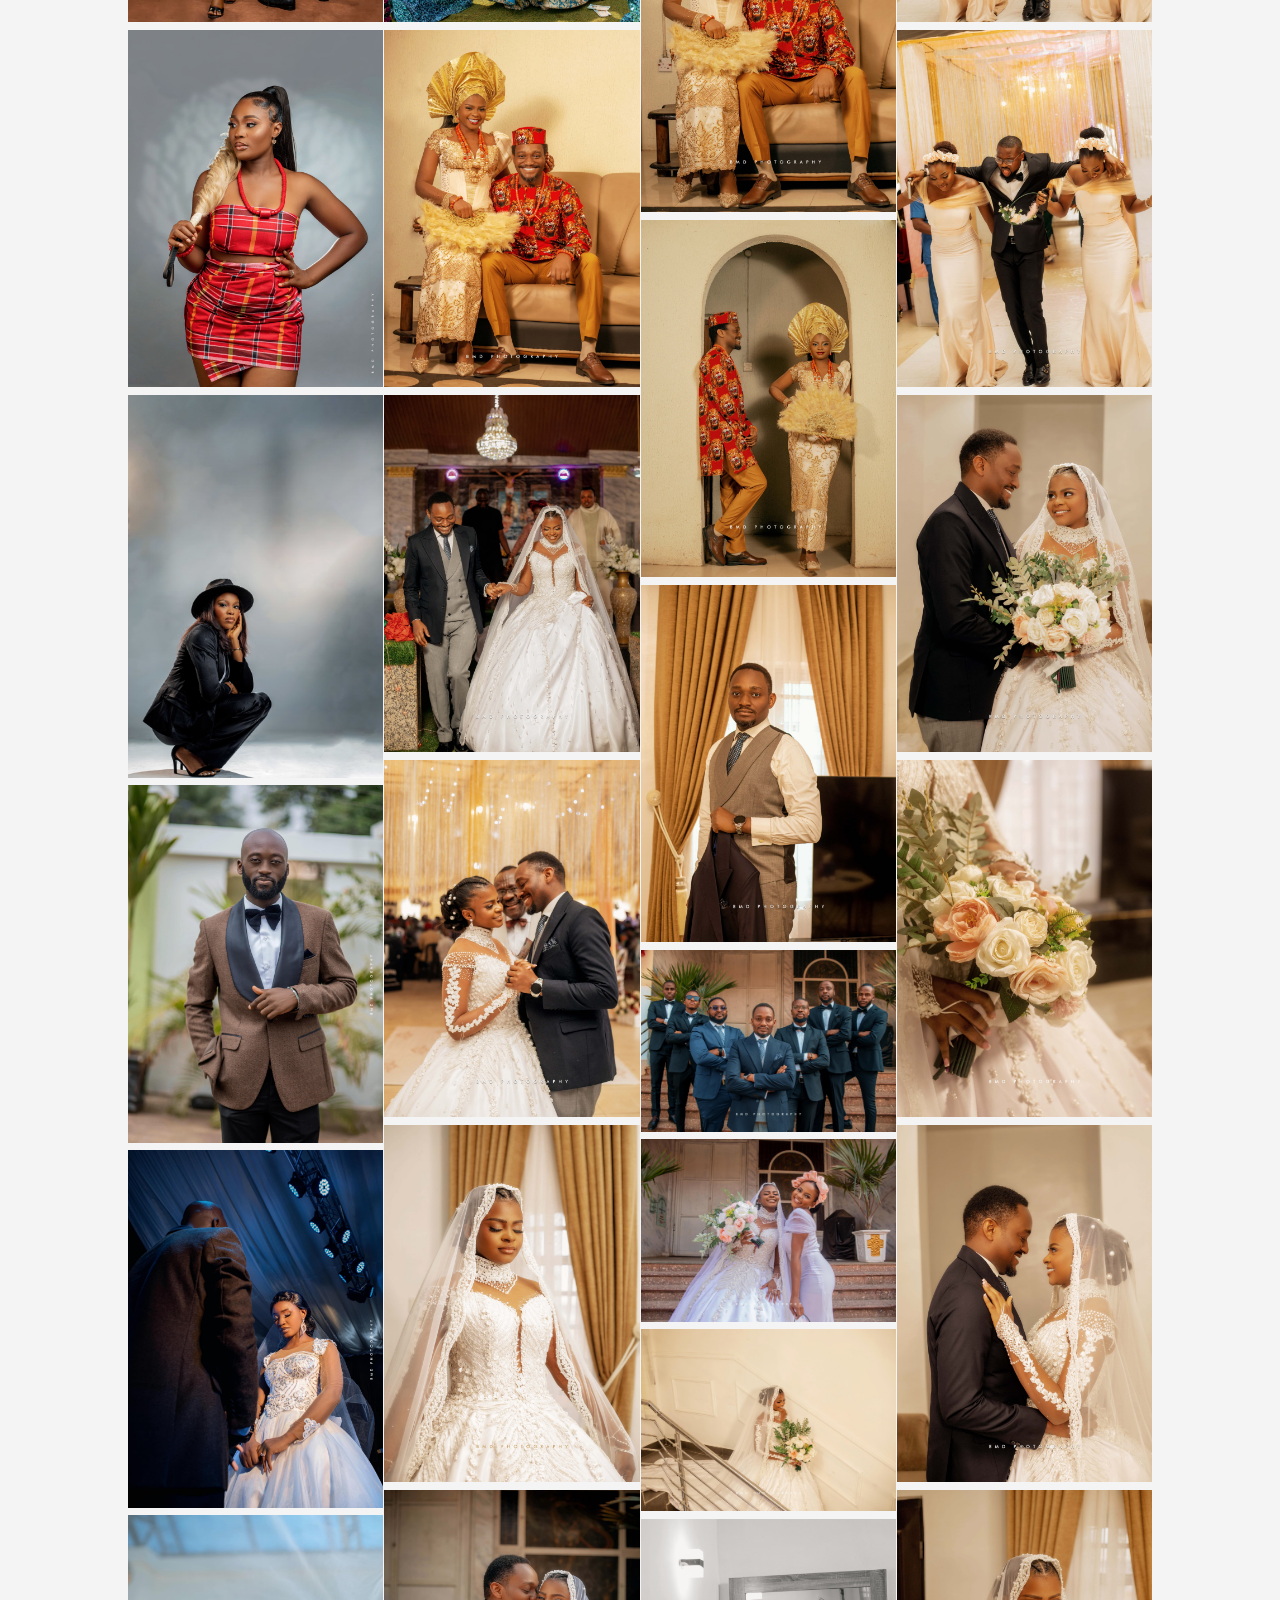
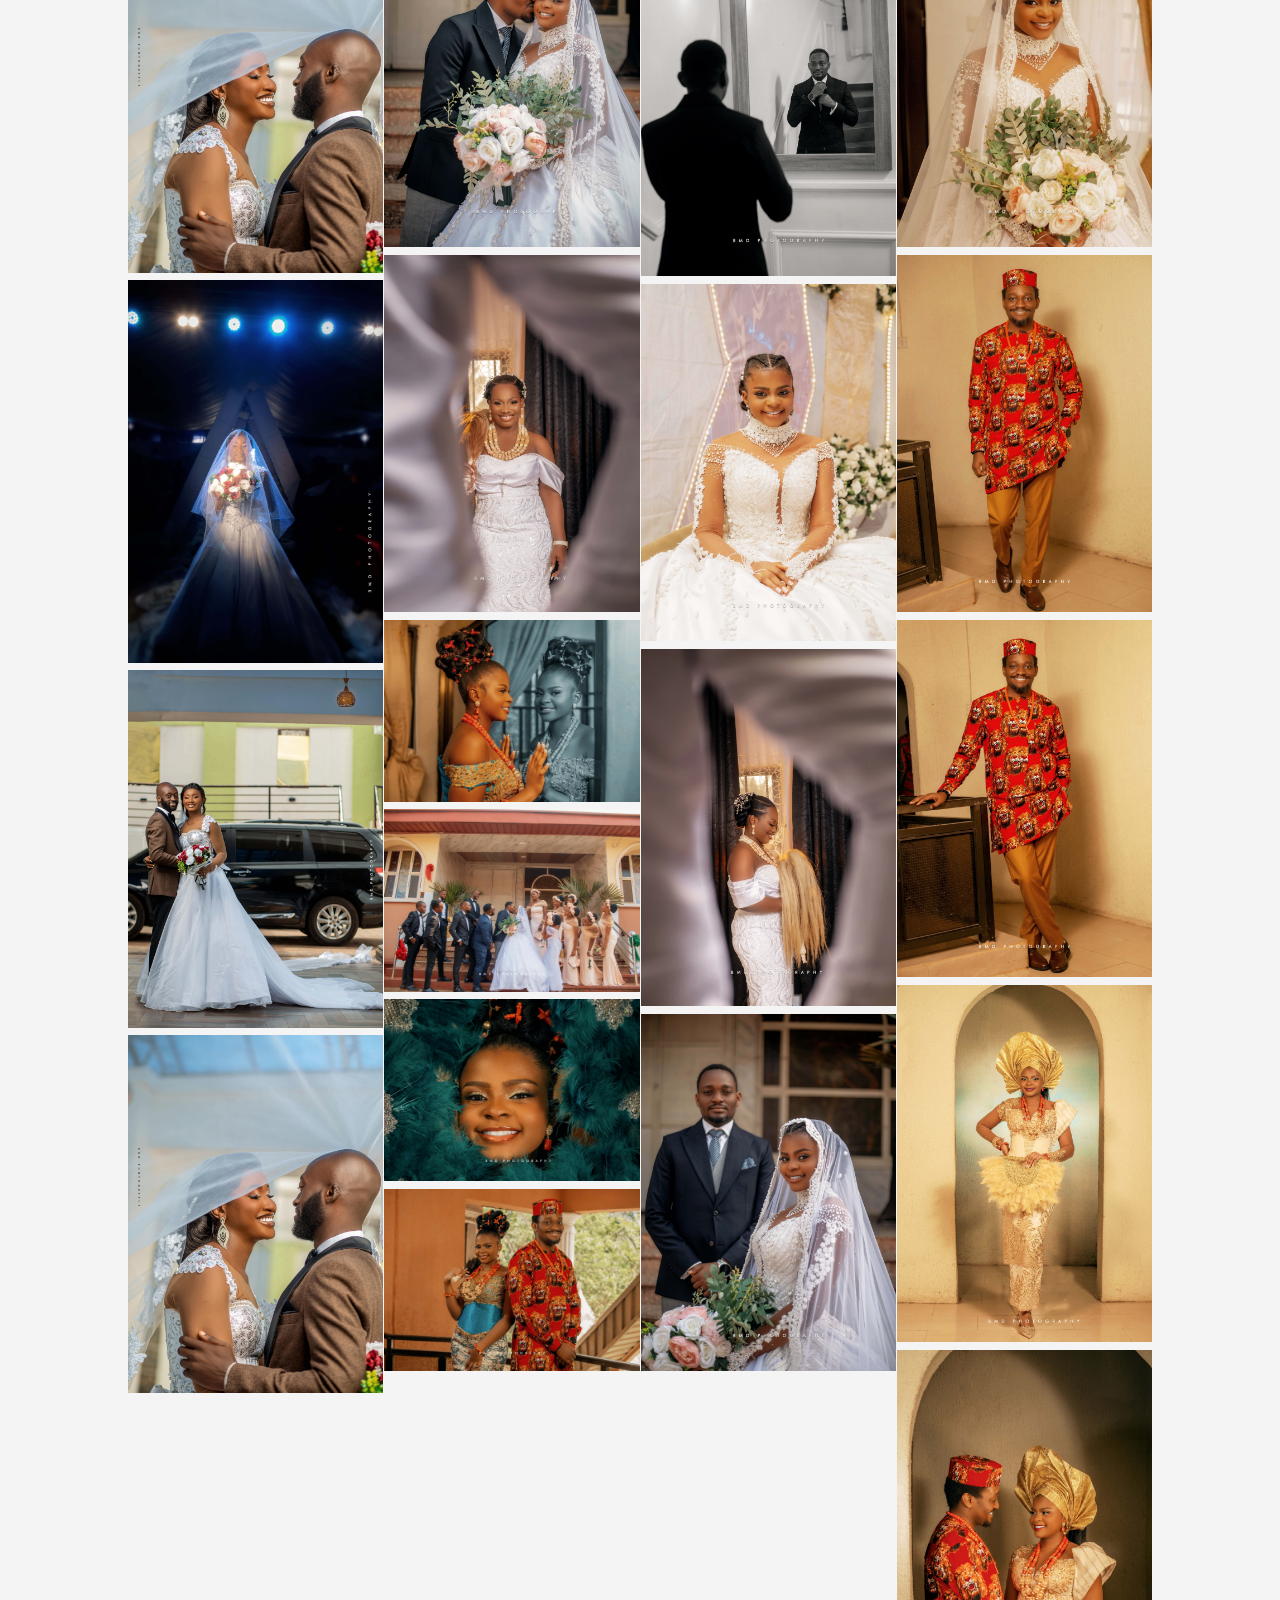
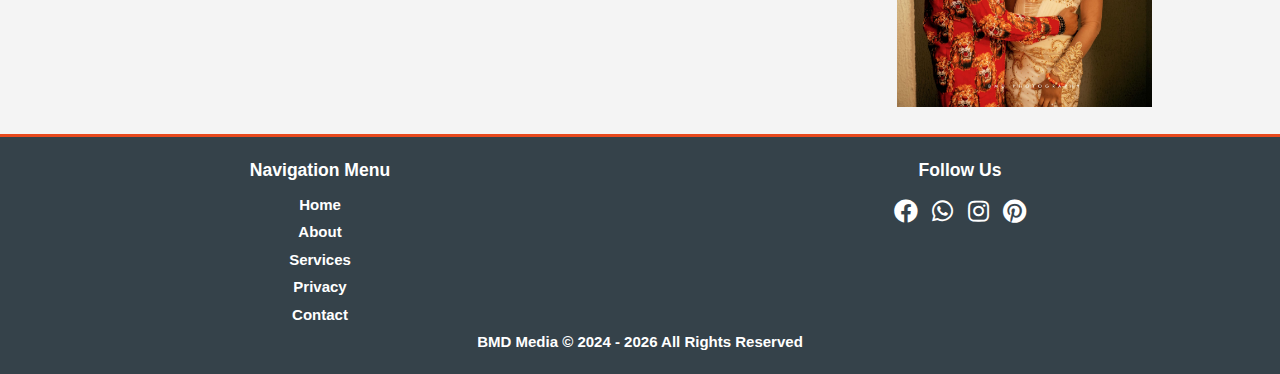
<file: index-main.html>
<!DOCTYPE html>
<html>
  <head>
    <meta charset="utf-8">
    <meta name="viewport" content="width=device-width, initial-scale=1.0">
    <meta name="description" content="Affordable and professional web design">
	  <meta name="keywords" content="web design, affordable web design, professional web design">
  	<meta name="author" content="Brad Traversy">
    <title>BMD MEDIA | Welcome</title>
    <link rel="stylesheet" href="./css/style-4.css">
    <link rel="icon" href="img/favicon.png">
    <link rel="stylesheet" href="https://cdnjs.cloudflare.com/ajax/libs/font-awesome/5.15.4/css/all.min.css">
  </head>
  <body>
    <header id="showcase">
      <div class="container">
        
        <nav>
          <ul>
            <li class="current"><a href="index.html">Home</a></li>
            <li><a href="about.html">About</a></li>
            <li><a href="services.html">Services</a></li>
            <li><a href="about.html">Privacy</a></li>
            <li><a href="services.html">Contact</a></li>
          </ul>
        </nav>
      </div>
    </header>

    


    <div class="image-grid">
      <img src="https://shedrackolisa.github.io/bmd-media/img/bmd-img-16.webp" alt="Image 1" loading="eager">
      <img src="https://shedrackolisa.github.io/bmd-media/img/bmd-img-17.webp" alt="Image 2" loading="eager">
      <img src="https://shedrackolisa.github.io/bmd-media/img/bmd-img-18.webp" alt="Image 3" loading="eager">
      <img src="https://shedrackolisa.github.io/bmd-media/img/bmd-img-19.webp" alt="Image 4" loading="eager">
      <img src="https://shedrackolisa.github.io/bmd-media/img/bmd-img-20.webp" alt="Image 5" loading="eager">
      <img src="https://shedrackolisa.github.io/bmd-media/img/bmd-img-21.webp" alt="Image 6" loading="eager">
      <img src="https://shedrackolisa.github.io/bmd-media/img/bmd-img-22.webp" alt="Image 7" loading="eager">
      <img src="https://shedrackolisa.github.io/bmd-media/img/bmd-img-23.webp" alt="Image 8" loading="eager">
      <img src="https://shedrackolisa.github.io/bmd-media/img/bmd-img-24.webp" alt="Image 1" loading="eager">
      <img src="https://shedrackolisa.github.io/bmd-media/img/bmd-img-25.webp" alt="Image 2" loading="eager">
      <img src="https://shedrackolisa.github.io/bmd-media/img/bmd-img-26.webp" alt="Image 3" loading="eager">
      <img src="https://shedrackolisa.github.io/bmd-media/img/bmd-img-27.webp" alt="Image 4" loading="eager">
      <img src="https://shedrackolisa.github.io/bmd-media/img/bmd-img-28.webp" alt="Image 5" loading="eager">
      <img src="https://shedrackolisa.github.io/bmd-media/img/bmd-img-29.webp" alt="Image 6" loading="eager">
      <img src="https://shedrackolisa.github.io/bmd-media/img/bmd-img-30.webp" alt="Image 7" loading="eager">
      <img src="https://shedrackolisa.github.io/bmd-media/img/bmd-img-31.webp" alt="Image 8" loading="eager">
      <img src="https://shedrackolisa.github.io/bmd-media/img/bmd-img-32.webp" alt="Image 1" loading="eager">
      <img src="https://shedrackolisa.github.io/bmd-media/img/bmd-img-33.webp" alt="Image 2" loading="eager">
      <img src="https://shedrackolisa.github.io/bmd-media/img/special.webp" alt="Image 3" loading="eager">
      <img src="https://shedrackolisa.github.io/bmd-media/img/bmd-img-35.webp" alt="Image 4" loading="eager">
      <img src="https://shedrackolisa.github.io/bmd-media/img/bmd-img-36.webp" alt="Image 5" loading="eager">
      <img src="https://shedrackolisa.github.io/bmd-media/img/bmd-img-37.webp" alt="Image 6" loading="eager">
      <img src="https://shedrackolisa.github.io/bmd-media/img/bmd-img-39.webp" alt="Image 7" loading="eager">
      <img src="https://shedrackolisa.github.io/bmd-media/img/bmd-img-40.webp" alt="Image 8" loading="eager">
      <img src="https://shedrackolisa.github.io/bmd-media/img/bmd-img-41.webp" alt="Image 1" loading="eager">
      <img src="https://shedrackolisa.github.io/bmd-media/img/bmd-img-42.webp" alt="Image 2" loading="eager">
      <img src="https://shedrackolisa.github.io/bmd-media/img/bmd-img-43.webp" alt="Image 3" loading="eager">
      <img src="https://shedrackolisa.github.io/bmd-media/img/bmd-img-44.webp" alt="Image 4" loading="eager">
      <img src="https://shedrackolisa.github.io/bmd-media/img/bmd-img-45.webp" alt="Image 5" loading="eager">
      <img src="https://shedrackolisa.github.io/bmd-media/img/bmd-img-46.webp" alt="Image 6" loading="eager">
      <img src="https://shedrackolisa.github.io/bmd-media/img/bmd-img-47.webp" alt="Image 7" loading="eager">
      <img src="https://shedrackolisa.github.io/bmd-media/img/bmd-img-48.webp" alt="Image 8" loading="eager">
      <img src="https://shedrackolisa.github.io/bmd-media/img/bmd-img-49.webp" alt="Image 1" loading="eager">
      <img src="https://shedrackolisa.github.io/bmd-media/img/bmd-img-50.webp" alt="Image 2" loading="eager">
      <img src="https://shedrackolisa.github.io/bmd-media/img/bmd-img-51.webp" alt="Image 3" loading="eager">
      <img src="https://shedrackolisa.github.io/bmd-media/img/bmd-img-52.webp" alt="Image 4" loading="eager">
      <img src="https://shedrackolisa.github.io/bmd-media/img/bmd-img-52.webp" alt="Image 5" loading="eager">
      <img src="https://shedrackolisa.github.io/bmd-media/img/bmd-img-53.webp" alt="Image 6" loading="eager">
      <img src="https://shedrackolisa.github.io/bmd-media/img/bmd-img-54.webp" alt="Image 7" loading="eager">
      <img src="https://shedrackolisa.github.io/bmd-media/img/bmd-img-55.webp" alt="Image 8" loading="eager">
      <img src="https://shedrackolisa.github.io/bmd-media/img/bmd-img-56.webp" alt="Image 1" loading="eager">
      <img src="https://shedrackolisa.github.io/bmd-media/img/bmd-img-57.webp" alt="Image 2" loading="eager">
      <img src="https://shedrackolisa.github.io/bmd-media/img/bmd-img-58.webp" alt="Image 3" loading="eager">
      <img src="https://shedrackolisa.github.io/bmd-media/img/bmd-img-59.webp" alt="Image 4" loading="eager">
      <img src="https://shedrackolisa.github.io/bmd-media/img/bmd-img-60.webp" alt="Image 5" loading="eager">
  </div>
    
   <footer>
    <div class="footer-container">
    <div class="footer-section">
    <h3>Navigation Menu</h3>
    <ul>
    <li class="current"><a href="index.html">Home</a></li>
            <li><a href="about.html">About</a></li>
            <li><a href="services.html">Services</a></li>
            <li><a href="about.html">Privacy</a></li>
            <li><a href="services.html">Contact</a></li>
    </ul>
            </div>
    <div class="footer-section">
    <h3>Follow Us</h3>
    <ul class="social-icons">
    <li><a href="https://www.facebook.com/profile.php?id=61550752782084"><i class="fab fa-facebook"></i></a></li>
     <li><a href="https://whatsapp.com/channel/0029Va9fPU89Bb5rps8okZ1A"><i class="fab fa-whatsapp"></i></a></li>
      <li><a href="https://t.me/Olitechgames/"><i class="fab fa-instagram"></i></a></li>
       <li><a href="https://www.youtube.com/@Olitechgames"><i class="fab fa-pinterest"></i></a></li>
        </ul>
            </div>
        </div>
      
    

<div class="cy">
        <p>BMD Media &copy; 2024 - <span id="yearPlaceholder"></span> All Rights Reserved</p>
    </div>

    <script>
        <!--Get the current year-->
        var currentYear = new Date().getFullYear();

        <!-- Update the year in the footer-->
                document.getElementById("yearPlaceholder").textContent = currentYear;
    </script>
   
</footer>


    <script src="script.js"></script> 

	 
</body>
</html>
</file>
<file: css/bmd.css>
body{
  font: 15px/1.5 Arial, Helvetica,sans-serif;
  padding:0;
  margin:0;
  background-color:#f4f4f4;
}

/* Global */
.container{
  width:98%;
  margin:auto;
  overflow:hidden;
}

ul{
  margin:0;
  padding:0;
}

.button_1{
  height:38px;
  background:#e8491d;
  border:0;
  padding-left: 15px;
  padding-right:15px;
  color:#ffffff;
  border-radius:5px;
  width: 70%;
  top:300px;
}



.dark{
  padding:15px;
  background:#35424a;
  color:#ffffff;
  margin-top:10px;
  margin-bottom:10px;
}

/* Header **/
header{
  
  color:#ffffff;
  padding-top:30px;
  min-height:70px;
  border-bottom:#e8491d 3px solid;
}

header a{
  color:#ffffff;
  text-decoration:none;
  text-transform: uppercase;
  font-size:10px;
}

header li{
  float:left;
  display:inline;
  padding: 0 20px 0 20px;
}

header #branding{
  float:left;
}

header #branding h1{
  margin:0;
  top:100px;
}

header nav{
  float:right;
  margin-top:10px;
}

header .highlight, header .current a{
  color:#e8491d;
  font-weight:bold;
}

header a:hover{
  color:#cccccc;
  font-weight:bold;
}

/* Showcase */
#showcase {
  position: relative;
  min-height: 100px;
  background: url('https://shedrackolisa.github.io/bmd-media/img/special.webp') no-repeat center center/cover;
  text-align: center;
  color: #ffffff;
  height: 100vh;
  background-position: 50% 50%;
}

#showcase::before {
  content: '';
  position: absolute;
  top: 0;
  left: 0;
  width: 100%;
  height: 100%;
  background: rgba(0, 0, 0, 0.5); /* Adjust this value to control the darkness */
  z-index: 1; /* Ensure the overlay is on top */
}

#showcase * {
  position: relative;
  z-index: 2; /* Ensure that content within #showcase is above the overlay */
}


#showcase h1{
  margin-top:100px;
  font-size:55px;
  margin-bottom:10px;
}

#showcase p{
  font-size:20px;
}

/* Newsletter */
#newsletter{
  padding:15px;
  color:#ffffff;
  background:#35424a
}

#newsletter h1{
  float:left;
}

#newsletter form {
  float:right;
  margin-top:15px;
}

#newsletter input[type="email"]{
  padding:4px;
  height:25px;
  width:250px;
}

/* Boxes */
#boxes{
  margin-top:2px;
}

#boxes .box{
  float:left;
  text-align: center;
  width:30%;
  padding:0;
}

#boxes .box img{
  width:95%;
}

/* Sidebar */
aside#sidebar{
  float:right;
  width:30%;
  margin-top:10px;
}

aside#sidebar .quote input, aside#sidebar .quote textarea{
  width:90%;
  padding:5px;
}

/* Main-col */
article#main-col{
  float:left;
  width:65%;
}

/* Services */
ul#services li{
  list-style: none;
  padding:20px;
  border: #cccccc solid 1px;
  margin-bottom:5px;
  background:#e6e6e6;
}

footer{
  padding:20px;
  margin-top:20px;
  color:#ffffff;
  background-color:#e8491d;
  text-align: center;
}

/* Media Queries */
@media(max-width: 768px){
  header #branding,
  header nav,
  header nav li,
  #newsletter h1,
  #newsletter form,
  #boxes .box,
  article#main-col,
  aside#sidebar{
    float:none;
    text-align:center;
    width:100%;
  }

  header{
    padding-bottom:20px;
  }

  #showcase h1{
    margin-top:40px;
  }

  #newsletter button, .quote button{
    display:block;
    width:100%;
  }

  #newsletter form input[type="email"], .quote input, .quote textarea{
    width:100%;
    margin-bottom:5px;
  }
}


header ul li{
    font-weight:bold;
}



ul li:hover{
    font-weight:bolder;
    color: blue;
}















footer { background-color: #35424a; color: #fff; padding: 20px 0; text-align: center; font-weight:bolder; border-top:3px solid #e8491d}
.footer-container { display: flex; justify-content: space-around;}
.footer-section { flex: 1;}
.footer-section h3 { margin-bottom: 10px;}
.footer-section ul { list-style: none; padding: 0;}
.footer-section ul li { margin-bottom: 5px;}
.footer-section ul li a { color: #fff; text-decoration: none; transition: color 0.3s ease;}
.footer-section ul li a:hover { color: #ccc;}
.social-icons { list-style: none; padding: 0;}
.social-icons li { display: inline-block; margin-right: 10px;}
.social-icons li:last-child { margin-right: 0;}
.social-icons li a { color: #fff; text-decoration: none; font-size: 24px; transition: color 0.3s ease;}
.social-icons li a:hover { color: #ccc;}





.name-bg{
    top:300px;
}





* {
  margin: 0;
  padding: 0;
  box-sizing: border-box;
}

.hard {
  display: flex;
  justify-content: center;
  align-items: center;
  min-height: 100vh;
  background-color: #f0f0f0;
}

.image-grid {
  column-count: 4; /* 4 columns for desktop */
  column-gap: 1px; /* Space between columns */
  width: 93%;
margin:auto;
overflow: hidden;
}

@media (min-width: 1200px) {
  .image-grid {
  column-count: 4; /* 4 columns for desktop */
  column-gap: 1px; /* Space between columns */
  width: 80%;
margin:auto;
overflow: hidden;
}
}

.image-grid img {
  width: 100%;
  margin-bottom: 1px; /* Space between images vertically */
  break-inside: avoid; /* Prevent breaking images across columns */
}

@media (max-width: 768px) {
  .image-grid {
      column-count: 1; /* 1 column for mobile */
  }
}




.image {
  opacity: 0;
  transform: scale(1.1);
  transition: opacity 0.6s ease, transform 0.6s ease;
}

.image-loaded {
  opacity: 1;
  transform: scale(1);
}








/* General background container styling */
.background-container {
  width: 100%;
  height: 100vh;
}

/* Desktop Slideshow Background Style */
@media only screen and (min-width: 769px) {
  .background-container {
      background-image: url('https://shedrackolisa.github.io/bmd-media/img/special.webp');
      background-size: cover;
      background-position: center;
      background-repeat: no-repeat;
      transition: background-image 3s ease-in-out;
  }
}

/* Mobile Static Background Styles */
@media only screen and (max-width: 768px) {
  .background-container {
      display: flex;
      flex-direction: column;
  }

  /* Each section on mobile with specified height and background */
  .background-section {
      width: 100%;
      height: 33.33vh;
      background-size: cover;
      background-position: center;
  }

  /* Background images for mobile sections */
  .background-section.section1 {
      background-image: url('https://shedrackolisa.github.io/bmd-media/img/bmd-img-36.webp');
  }

  .background-section.section2 {
      background-image: url('https://shedrackolisa.github.io/bmd-media/img/bmd-img-46.webp');
  }

  .background-section.section3 {
      background-image: url('https://shedrackolisa.github.io/bmd-media/img/special.webp');
  }
}














/* Hide the menu by default on mobile */
nav ul {
  display: flex;
}

.hamburger {
  display: none;
  font-size: 30px;
  cursor: pointer;
}

@media (max-width: 768px) {
  nav ul {
    display: none;
    flex-direction: column;
  }

  .hamburger {
    display: block;
    color: white;
    padding: 10px;
  }

  nav ul.show {
    display: block;
    position: absolute;
    background-color: #333;
    width: 100%;
    top: 60px; /* Adjust based on your header height */
    left: 0;
    text-align: center;
  }

  nav ul li {
    display: block;
    padding: 10px 0;
  }
}
</file>
<file: css/style-10.css>
body{
  font: 15px/1.5 Arial, Helvetica,sans-serif;
  padding:0;
  margin:0;
  background-color:#f4f4f4;
}

/* Global */
.container{
  width:98%;
  margin:auto;
  overflow:hidden;
}

ul{
  margin:0;
  padding:0;
}

.button_1{
  height:38px;
  background:#e8491d;
  border:0;
  padding-left: 15px;
  padding-right:15px;
  color:#ffffff;
  border-radius:5px;
  width: 70%;
  top:300px;
}



.dark{
  padding:15px;
  background:#35424a;
  color:#ffffff;
  margin-top:10px;
  margin-bottom:10px;
}

/* Header **/
header{
  
  color:#ffffff;
  padding-top:30px;
  min-height:70px;
  border-bottom:#e8491d 3px solid;
}

header a{
  color:#ffffff;
  text-decoration:none;
  text-transform: uppercase;
  font-size:16px;
}

header li{
  float:left;
  display:inline;
  padding: 0 20px 0 20px;
}

header #branding{
  float:left;
}

header #branding h1{
  margin:0;
  top:100px;
}

header nav{
  float:right;
  margin-top:10px;
}

header .highlight, header .current a{
  color:#e8491d;
  font-weight:bold;
}

header a:hover{
  color:#cccccc;
  font-weight:bold;
}

/* Showcase */
#showcase {
  position: relative;
  min-height: 100px;
  background: url('https://shedrackolisa.github.io/bmd-media/img/special.webp') no-repeat center center/cover;
  text-align: center;
  color: #ffffff;
  height: 100vh;
  background-position: 50% 50%;
}

#showcase::before {
  content: '';
  position: absolute;
  top: 0;
  left: 0;
  width: 100%;
  height: 100%;
  background: rgba(0, 0, 0, 0.5); /* Adjust this value to control the darkness */
  z-index: 1; /* Ensure the overlay is on top */
}

#showcase * {
  position: relative;
  z-index: 2; /* Ensure that content within #showcase is above the overlay */
}


#showcase h1{
  margin-top:100px;
  font-size:55px;
  margin-bottom:10px;
}

#showcase p{
  font-size:20px;
}

/* Newsletter */
#newsletter{
  padding:15px;
  color:#ffffff;
  background:#35424a
}

#newsletter h1{
  float:left;
}

#newsletter form {
  float:right;
  margin-top:15px;
}

#newsletter input[type="email"]{
  padding:4px;
  height:25px;
  width:250px;
}

/* Boxes */
#boxes{
  margin-top:2px;
}

#boxes .box{
  float:left;
  text-align: center;
  width:30%;
  padding:0;
}

#boxes .box img{
  width:95%;
}

/* Sidebar */
aside#sidebar{
  float:right;
  width:30%;
  margin-top:10px;
}

aside#sidebar .quote input, aside#sidebar .quote textarea{
  width:90%;
  padding:5px;
}

/* Main-col */
article#main-col{
  float:left;
  width:65%;
}

/* Services */
ul#services li{
  list-style: none;
  padding:20px;
  border: #cccccc solid 1px;
  margin-bottom:5px;
  background:#e6e6e6;
}

footer{
  padding:20px;
  margin-top:20px;
  color:#ffffff;
  background-color:#e8491d;
  text-align: center;
}

/* Media Queries */
@media(max-width: 768px){
  header #branding,
  header nav,
  header nav li,
  #newsletter h1,
  #newsletter form,
  #boxes .box,
  article#main-col,
  aside#sidebar{
    float:none;
    text-align:center;
    width:100%;
  }

  header{
    padding-bottom:20px;
  }

  #showcase h1{
    margin-top:40px;
  }

  #newsletter button, .quote button{
    display:block;
    width:100%;
  }

  #newsletter form input[type="email"], .quote input, .quote textarea{
    width:100%;
    margin-bottom:5px;
  }
}


header ul li{
    font-weight:bold;
}



ul li:hover{
    font-weight:bolder;
    color: blue;
}















footer { background-color: #35424a; color: #fff; padding: 20px 0; text-align: center; font-weight:bolder; border-top:3px solid #e8491d}
.footer-container { display: flex; justify-content: space-around;}
.footer-section { flex: 1;}
.footer-section h3 { margin-bottom: 10px;}
.footer-section ul { list-style: none; padding: 0;}
.footer-section ul li { margin-bottom: 5px;}
.footer-section ul li a { color: #fff; text-decoration: none; transition: color 0.3s ease;}
.footer-section ul li a:hover { color: #ccc;}
.social-icons { list-style: none; padding: 0;}
.social-icons li { display: inline-block; margin-right: 10px;}
.social-icons li:last-child { margin-right: 0;}
.social-icons li a { color: #fff; text-decoration: none; font-size: 24px; transition: color 0.3s ease;}
.social-icons li a:hover { color: #ccc;}





.name-bg{
    top:300px;
}





* {
  margin: 0;
  padding: 0;
  box-sizing: border-box;
}

.hard {
  display: flex;
  justify-content: center;
  align-items: center;
  min-height: 100vh;
  background-color: #f0f0f0;
}

.image-grid {
  column-count: 4; /* 4 columns for desktop */
  column-gap: 1px; /* Space between columns */
  width: 88%;
margin:auto;
overflow: hidden;
}

@media (min-width: 1200px) {
  .image-grid {
  column-count: 4; /* 4 columns for desktop */
  column-gap: 1px; /* Space between columns */
  width: 80%;
margin:auto;
overflow: hidden;
}
}

.image-grid img {
  width: 100%;
  margin-bottom: 1px; /* Space between images vertically */
  break-inside: avoid; /* Prevent breaking images across columns */
  
}

@media (max-width: 768px) {
  .image-grid {
      column-count: 1; /* 1 column for mobile */
  }
}

















.background {
  width: 100%;
  height: 100vh;
  background-size: cover;
  background-position: center;
  background-repeat: no-repeat;
  transition: opacity 1s ease-in-out; /* Fade effect */
  opacity: 1; /* Start fully visible */
}

/* For mobile screens */
@media only screen and (max-width: 767px) {
.background {
  background-image: url('https://shedrackolisa.github.io/bmd-media/img/bmd-img-40.webp'), url('https://shedrackolisa.github.io/bmd-media/img/bmd-img-41.webp'), url('https://shedrackolisa.github.io/bmd-media/img/bmd-img-42.webp');
  background-size: contain;
  background-position: top, center, bottom;
  background-repeat: no-repeat;
  background-attachment: fixed;
}
}

/* For desktop screens */
@media only screen and (min-width: 768px) {
.background {
  transition: background-image 0s ease-in-out, opacity 1s ease-in-out; /* Smooth transition between images */
}
}











.navbar {
  display: flex;
  justify-content: space-between;
  align-items: center;
  top: 0;
  padding: 10px 20px;
}

.logo {
  color: white;
  font-size: 24px;
  float: left;
  display: flex;
  right: 700px;
  padding: 5px;
}
.nn{
  visibility: hidden;
}

.nav-links {
  list-style: none;
  display: flex;
}

.nav-links li {
  margin: 0 15px;
}

.nav-links a {
  color: white;
  text-decoration: none;
  font-size: 10px;
  top: 5;
  font: 'Futura', sans-serif;
}

.burger {
  display: none;
  cursor: pointer;
  flex-direction: column;
  justify-content: space-between;
  height: 25px;
}

.burger div {
  width: 30px;
  height: 3px;
  background-color: white;
  border-radius: 10px;
}

@media screen and (max-width: 768px) {
  .nav-links {
      display: none;
      flex-direction: column;
      width: 100%;
      position: absolute;
      top: 60px;
      left: 0;
      background-color: #333;
  }

  .nav-links.active {
      display: flex;
  }

  .nav-links li {
      text-align: center;
      margin: 10px 0;
  }

  .burger {
      display: flex;
  }
}



.image {
  opacity: 0;
  transform: scale(1.1);
  transition: opacity 0.6s ease, transform 0.6s ease;
}

.image-loaded {
  opacity: 1;
  transform: scale(1);
}
</file>
<file: css/style-3.css>
@media(max-width: 768px) {

body{
  font: 15px/1.5 Arial, Helvetica,sans-serif;
  padding:0;
  margin:0;
  background-color:#f4f4f4;
}

/* Global */
.container{
  width:98%;
  margin:auto;
  overflow:hidden;
}

ul{
  margin:0;
  padding:0;
}

.button_1{
  height:38px;
  background:#e8491d;
  border:0;
  padding-left: 15px;
  padding-right:15px;
  color:#ffffff;
  border-radius:5px;
  width: 70%;
  top:300px;
}



.dark{
  padding:15px;
  background:#35424a;
  color:#ffffff;
  margin-top:10px;
  margin-bottom:10px;
}

/* Header **/
header{
  
  color:#ffffff;
  padding-top:30px;
  min-height:70px;
  border-bottom:#e8491d 3px solid;
}

header a{
  color:#ffffff;
  text-decoration:none;
  text-transform: uppercase;
  font-size:16px;
}

header li{
  float:left;
  display:inline;
  padding: 0 20px 0 20px;
}

header #branding{
  float:left;
}

header #branding h1{
  margin:0;
  top:100px;
}

header nav{
  float:right;
  margin-top:10px;
}

header .highlight, header .current a{
  color:#e8491d;
  font-weight:bold;
}

header a:hover{
  color:#cccccc;
  font-weight:bold;
}

/* Showcase */
#showcase {
  position: relative;
  min-height: 610px;
  background: url('../img/bmd-img.webp') no-repeat center center/cover;
  text-align: center;
  color: #ffffff;
}

#showcase::before {
  content: '';
  position: absolute;
  top: 0;
  left: 0;
  width: 100%;
  height: 100%;
  background: rgba(0, 0, 0, 0.5); /* Adjust this value to control the darkness */
  z-index: 1; /* Ensure the overlay is on top */
}

#showcase * {
  position: relative;
  z-index: 2; /* Ensure that content within #showcase is above the overlay */
}


#showcase h1{
  margin-top:100px;
  font-size:55px;
  margin-bottom:10px;
}

#showcase p{
  font-size:20px;
}

/* Newsletter */
#newsletter{
  padding:15px;
  color:#ffffff;
  background:#35424a
}

#newsletter h1{
  float:left;
}

#newsletter form {
  float:right;
  margin-top:15px;
}

#newsletter input[type="email"]{
  padding:4px;
  height:25px;
  width:250px;
}

/* Boxes */
#boxes{
  margin-top:2px;
}

#boxes .box{
  float:left;
  text-align: center;
  width:30%;
  padding:0;
}

#boxes .box img{
  width:95%;
}

/* Sidebar */
aside#sidebar{
  float:right;
  width:30%;
  margin-top:10px;
}

aside#sidebar .quote input, aside#sidebar .quote textarea{
  width:90%;
  padding:5px;
}

/* Main-col */
article#main-col{
  float:left;
  width:65%;
}

/* Services */
ul#services li{
  list-style: none;
  padding:20px;
  border: #cccccc solid 1px;
  margin-bottom:5px;
  background:#e6e6e6;
}

footer{
  padding:20px;
  margin-top:20px;
  color:#ffffff;
  background-color:#e8491d;
  text-align: center;
}

/* Media Queries */

  header #branding,
  header nav,
  header nav li,
  #newsletter h1,
  #newsletter form,
  #boxes .box,
  article#main-col,
  aside#sidebar{
    float:none;
    text-align:center;
    width:100%;
  }

  header{
    padding-bottom:20px;
  }

  #showcase h1{
    margin-top:40px;
  }

  #newsletter button, .quote button{
    display:block;
    width:100%;
  }

  #newsletter form input[type="email"], .quote input, .quote textarea{
    width:100%;
    margin-bottom:5px;
  }



header ul li{
    font-weight:bold;
}



ul li:hover{
    font-weight:bolder;
    color: blue;
}


.menu-icon2{
    float:left;
     top:-70px;
  display: flex;
  left:5px;
}
.menu-icon2 i {
    color: #ffffff;
    font-size: 24px;
    font-weight: bolder;
  }
/* Default styles for desktop */
.menu-icon {
  display: none;
  float: right;
  top:-70px;
  display: flex;
  right:5px;
}

nav ul.menu {
  list-style: none;
  padding: 0;
}

nav ul.menu li {
  float: left;
  display: inline;
  padding: 0 20px;
}

/* Media Queries for mobile */

  /* Hide the menu by default */
  nav ul.menu {
    display: none;
    flex-direction: column;
    width: 100%;
    background-color: #35424a;
    position: absolute;
    top: 100%;
    left: 0;
    z-index: 100;
  }

  /* Show the menu icon */
  .menu-icon {
    display: block;
    cursor: pointer;
  }

  .menu-icon i {
    color: #ffffff;
    font-size: 24px;
  }

  /* Display the menu when the hamburger icon is clicked */
  nav ul.menu.show {
    display: flex;
  }

  nav ul.menu li {
    padding: 15px 0;
    text-align: center;
  }
}











footer { background-color: #35424a; color: #fff; padding: 20px 0; text-align: center; font-weight:bolder; border-top:3px solid #e8491d}
.footer-container { display: flex; justify-content: space-around;}
.footer-section { flex: 1;}
.footer-section h3 { margin-bottom: 10px;}
.footer-section ul { list-style: none; padding: 0;}
.footer-section ul li { margin-bottom: 5px;}
.footer-section ul li a { color: #fff; text-decoration: none; transition: color 0.3s ease;}
.footer-section ul li a:hover { color: #ccc;}
.social-icons { list-style: none; padding: 0;}
.social-icons li { display: inline-block; margin-right: 10px;}
.social-icons li:last-child { margin-right: 0;}
.social-icons li a { color: #fff; text-decoration: none; font-size: 24px; transition: color 0.3s ease;}
.social-icons li a:hover { color: #ccc;}





.name-bg{
    top:300px;
}

















  @media (min-width: 1200px) {
  
  body{
  font: 15px/1.5 Arial, Helvetica,sans-serif;
  padding:0;
  margin:0;
  background-color:#f4f4f4;
}

/* Global */
.container{
  width:98%;
  margin:auto;
  overflow:hidden;
}

ul{
  margin:0;
  padding:0;
}

.button_1{
  height:38px;
  background:#e8491d;
  border:0;
  padding-left: 15px;
  padding-right:15px;
  color:#ffffff;
  border-radius:5px;
  width: 70%;
  top:300px;
}



.dark{
  padding:15px;
  background:#35424a;
  color:#ffffff;
  margin-top:10px;
  margin-bottom:10px;
}

/* Header **/
header{
  
  color:#ffffff;
  padding-top:30px;
  min-height:70px;
  border-bottom:#e8491d 3px solid;
}

header a{
  color:#ffffff;
  text-decoration:none;
  text-transform: uppercase;
  font-size:16px;
}

header li{
  float:left;
  display:inline;
  padding: 0 20px 0 20px;
}

header #branding{
  float:left;
}

header #branding h1{
  margin:0;
  top:100px;
}

header nav{
  float:right;
  margin-top:10px;
}

header .highlight, header .current a{
  color:#e8491d;
  font-weight:bold;
}

header a:hover{
  color:#cccccc;
  font-weight:bold;
}

/* Showcase */
#showcase {
  position: relative;
  min-height: 610px;
  background: url('../img/bmd-img.webp') no-repeat center center/cover;
  text-align: center;
  color: #ffffff;
}

#showcase::before {
  content: '';
  position: absolute;
  top: 0;
  left: 0;
  width: 100%;
  height: 100%;
  background: rgba(0, 0, 0, 0.5); /* Adjust this value to control the darkness */
  z-index: 1; /* Ensure the overlay is on top */
}

#showcase * {
  position: relative;
  z-index: 2; /* Ensure that content within #showcase is above the overlay */
}


#showcase h1{
  margin-top:100px;
  font-size:55px;
  margin-bottom:10px;
}

#showcase p{
  font-size:20px;
}

/* Newsletter */
#newsletter{
  padding:15px;
  color:#ffffff;
  background:#35424a
}

#newsletter h1{
  float:left;
}

#newsletter form {
  float:right;
  margin-top:15px;
}

#newsletter input[type="email"]{
  padding:4px;
  height:25px;
  width:250px;
}

/* Boxes */
#boxes{
  margin-top:2px;
}

#boxes .box{
  float:left;
  text-align: center;
  width:30%;
  padding:0;
}

#boxes .box img{
  width:95%;
}

/* Sidebar */
aside#sidebar{
  float:right;
  width:30%;
  margin-top:10px;
}

aside#sidebar .quote input, aside#sidebar .quote textarea{
  width:90%;
  padding:5px;
}

/* Main-col */
article#main-col{
  float:left;
  width:65%;
}

/* Services */
ul#services li{
  list-style: none;
  padding:20px;
  border: #cccccc solid 1px;
  margin-bottom:5px;
  background:#e6e6e6;
}

footer{
  padding:20px;
  margin-top:20px;
  color:#ffffff;
  background-color:#e8491d;
  text-align: center;
}

/* Media Queries */

  header #branding,
  header nav,
  header nav li,
  #newsletter h1,
  #newsletter form,
  #boxes .box,
  article#main-col,
  aside#sidebar{
    float:none;
    text-align:center;
    width:100%;
  }

  header{
    padding-bottom:20px;
  }

  #showcase h1{
    margin-top:40px;
  }

  #newsletter button, .quote button{
    display:block;
    width:100%;
  }

  #newsletter form input[type="email"], .quote input, .quote textarea{
    width:100%;
    margin-bottom:5px;
  }



header ul li{
    font-weight:bold;
}



ul li:hover{
    font-weight:bolder;
    color: blue;
}


.menu-icon2{
    float:left;
     top:-70px;
  display: flex;
  left:5px;
}
.menu-icon2 i {
    color: #ffffff;
    font-size: 24px;
    font-weight: bolder;
  }
/* Default styles for desktop */
.menu-icon {
  display: none;
  float: right;
  top:-70px;
  display: flex;
  right:5px;
}

nav ul.menu {
  list-style: none;
  padding: 0;
}

nav ul.menu li {
  float: left;
  display: inline;
  padding: 0 20px;
}

/* Media Queries for mobile */

  /* Hide the menu by default */
  /* nav ul.menu {
    display: none;
    flex-direction: column;
    width: 100%;
    background-color: #35424a;
    position: absolute;
    top: 100%;
    left: 0;
    z-index: 100;
  } */

  /* Show the menu icon */
  /* .menu-icon {
    display: block;
    cursor: pointer;
  }

  .menu-icon i {
    color: #ffffff;
    font-size: 24px;
  } */

  /* Display the menu when the hamburger icon is clicked */
  /* nav ul.menu.show {
    display: flex;
  }

  nav ul.menu li {
    padding: 15px 0;
    text-align: center;
  }
}
 */










footer { background-color: #35424a; color: #fff; padding: 20px 0; text-align: center; font-weight:bolder; border-top:3px solid #e8491d}
.footer-container { display: flex; justify-content: space-around;}
.footer-section { flex: 1;}
.footer-section h3 { margin-bottom: 10px;}
.footer-section ul { list-style: none; padding: 0;}
.footer-section ul li { margin-bottom: 5px;}
.footer-section ul li a { color: #fff; text-decoration: none; transition: color 0.3s ease;}
.footer-section ul li a:hover { color: #ccc;}
.social-icons { list-style: none; padding: 0;}
.social-icons li { display: inline-block; margin-right: 10px;}
.social-icons li:last-child { margin-right: 0;}
.social-icons li a { color: #fff; text-decoration: none; font-size: 24px; transition: color 0.3s ease;}
.social-icons li a:hover { color: #ccc;}





.name-bg{
    top:300px;
}







  
  }
</file>
<file: css/style-4.css>
body{
  font: 15px/1.5 Arial, Helvetica,sans-serif;
  padding:0;
  margin:0;
  background-color:#f4f4f4;
}

/* Global */
.container{
  width:98%;
  margin:auto;
  overflow:hidden;
}

ul{
  margin:0;
  padding:0;
}

.button_1{
  height:38px;
  background:#e8491d;
  border:0;
  padding-left: 15px;
  padding-right:15px;
  color:#ffffff;
  border-radius:5px;
  width: 70%;
  top:300px;
}



.dark{
  padding:15px;
  background:#35424a;
  color:#ffffff;
  margin-top:10px;
  margin-bottom:10px;
}

/* Header **/
header{
  
  color:#ffffff;
  padding-top:30px;
  min-height:70px;
  border-bottom:#e8491d 3px solid;
}

header a{
  color:#ffffff;
  text-decoration:none;
  text-transform: uppercase;
  font-size:16px;
}

header li{
  float:left;
  display:inline;
  padding: 0 20px 0 20px;
}

header #branding{
  float:left;
}

header #branding h1{
  margin:0;
  top:100px;
}

header nav{
  float:right;
  margin-top:10px;
}

header .highlight, header .current a{
  color:#e8491d;
  font-weight:bold;
}

header a:hover{
  color:#cccccc;
  font-weight:bold;
}

/* Showcase */
#showcase {
  position: relative;
  min-height: 100px;
  background: url('https://shedrackolisa.github.io/bmd-media/img/special.webp') no-repeat center center/cover;
  text-align: center;
  color: #ffffff;
  height: 100vh;
  background-position: 50% 50%;
}

#showcase::before {
  content: '';
  position: absolute;
  top: 0;
  left: 0;
  width: 100%;
  height: 100%;
  background: rgba(0, 0, 0, 0.5); /* Adjust this value to control the darkness */
  z-index: 1; /* Ensure the overlay is on top */
}

#showcase * {
  position: relative;
  z-index: 2; /* Ensure that content within #showcase is above the overlay */
}


#showcase h1{
  margin-top:100px;
  font-size:55px;
  margin-bottom:10px;
}

#showcase p{
  font-size:20px;
}

/* Newsletter */
#newsletter{
  padding:15px;
  color:#ffffff;
  background:#35424a
}

#newsletter h1{
  float:left;
}

#newsletter form {
  float:right;
  margin-top:15px;
}

#newsletter input[type="email"]{
  padding:4px;
  height:25px;
  width:250px;
}

/* Boxes */
#boxes{
  margin-top:2px;
}

#boxes .box{
  float:left;
  text-align: center;
  width:30%;
  padding:0;
}

#boxes .box img{
  width:95%;
}

/* Sidebar */
aside#sidebar{
  float:right;
  width:30%;
  margin-top:10px;
}

aside#sidebar .quote input, aside#sidebar .quote textarea{
  width:90%;
  padding:5px;
}

/* Main-col */
article#main-col{
  float:left;
  width:65%;
}

/* Services */
ul#services li{
  list-style: none;
  padding:20px;
  border: #cccccc solid 1px;
  margin-bottom:5px;
  background:#e6e6e6;
}

footer{
  padding:20px;
  margin-top:20px;
  color:#ffffff;
  background-color:#e8491d;
  text-align: center;
}

/* Media Queries */
@media(max-width: 768px){
  header #branding,
  header nav,
  header nav li,
  #newsletter h1,
  #newsletter form,
  #boxes .box,
  article#main-col,
  aside#sidebar{
    float:none;
    text-align:center;
    width:100%;
  }

  header{
    padding-bottom:20px;
  }

  #showcase h1{
    margin-top:40px;
  }

  #newsletter button, .quote button{
    display:block;
    width:100%;
  }

  #newsletter form input[type="email"], .quote input, .quote textarea{
    width:100%;
    margin-bottom:5px;
  }
}


header ul li{
    font-weight:bold;
}



ul li:hover{
    font-weight:bolder;
    color: blue;
}















footer { background-color: #35424a; color: #fff; padding: 20px 0; text-align: center; font-weight:bolder; border-top:3px solid #e8491d}
.footer-container { display: flex; justify-content: space-around;}
.footer-section { flex: 1;}
.footer-section h3 { margin-bottom: 10px;}
.footer-section ul { list-style: none; padding: 0;}
.footer-section ul li { margin-bottom: 5px;}
.footer-section ul li a { color: #fff; text-decoration: none; transition: color 0.3s ease;}
.footer-section ul li a:hover { color: #ccc;}
.social-icons { list-style: none; padding: 0;}
.social-icons li { display: inline-block; margin-right: 10px;}
.social-icons li:last-child { margin-right: 0;}
.social-icons li a { color: #fff; text-decoration: none; font-size: 24px; transition: color 0.3s ease;}
.social-icons li a:hover { color: #ccc;}





.name-bg{
    top:300px;
}





* {
  margin: 0;
  padding: 0;
  box-sizing: border-box;
}

.hard {
  display: flex;
  justify-content: center;
  align-items: center;
  min-height: 100vh;
  background-color: #f0f0f0;
}

.image-grid {
  column-count: 4; /* 4 columns for desktop */
  column-gap: 1px; /* Space between columns */
  width: 93%;
margin:auto;
overflow: hidden;
}

@media (min-width: 1200px) {
  .image-grid {
  column-count: 4; /* 4 columns for desktop */
  column-gap: 1px; /* Space between columns */
  width: 80%;
margin:auto;
overflow: hidden;
}
}

.image-grid img {
  width: 100%;
  margin-bottom: 1px; /* Space between images vertically */
  break-inside: avoid; /* Prevent breaking images across columns */
}

@media (max-width: 768px) {
  .image-grid {
      column-count: 1; /* 1 column for mobile */
  }
}
</file>
